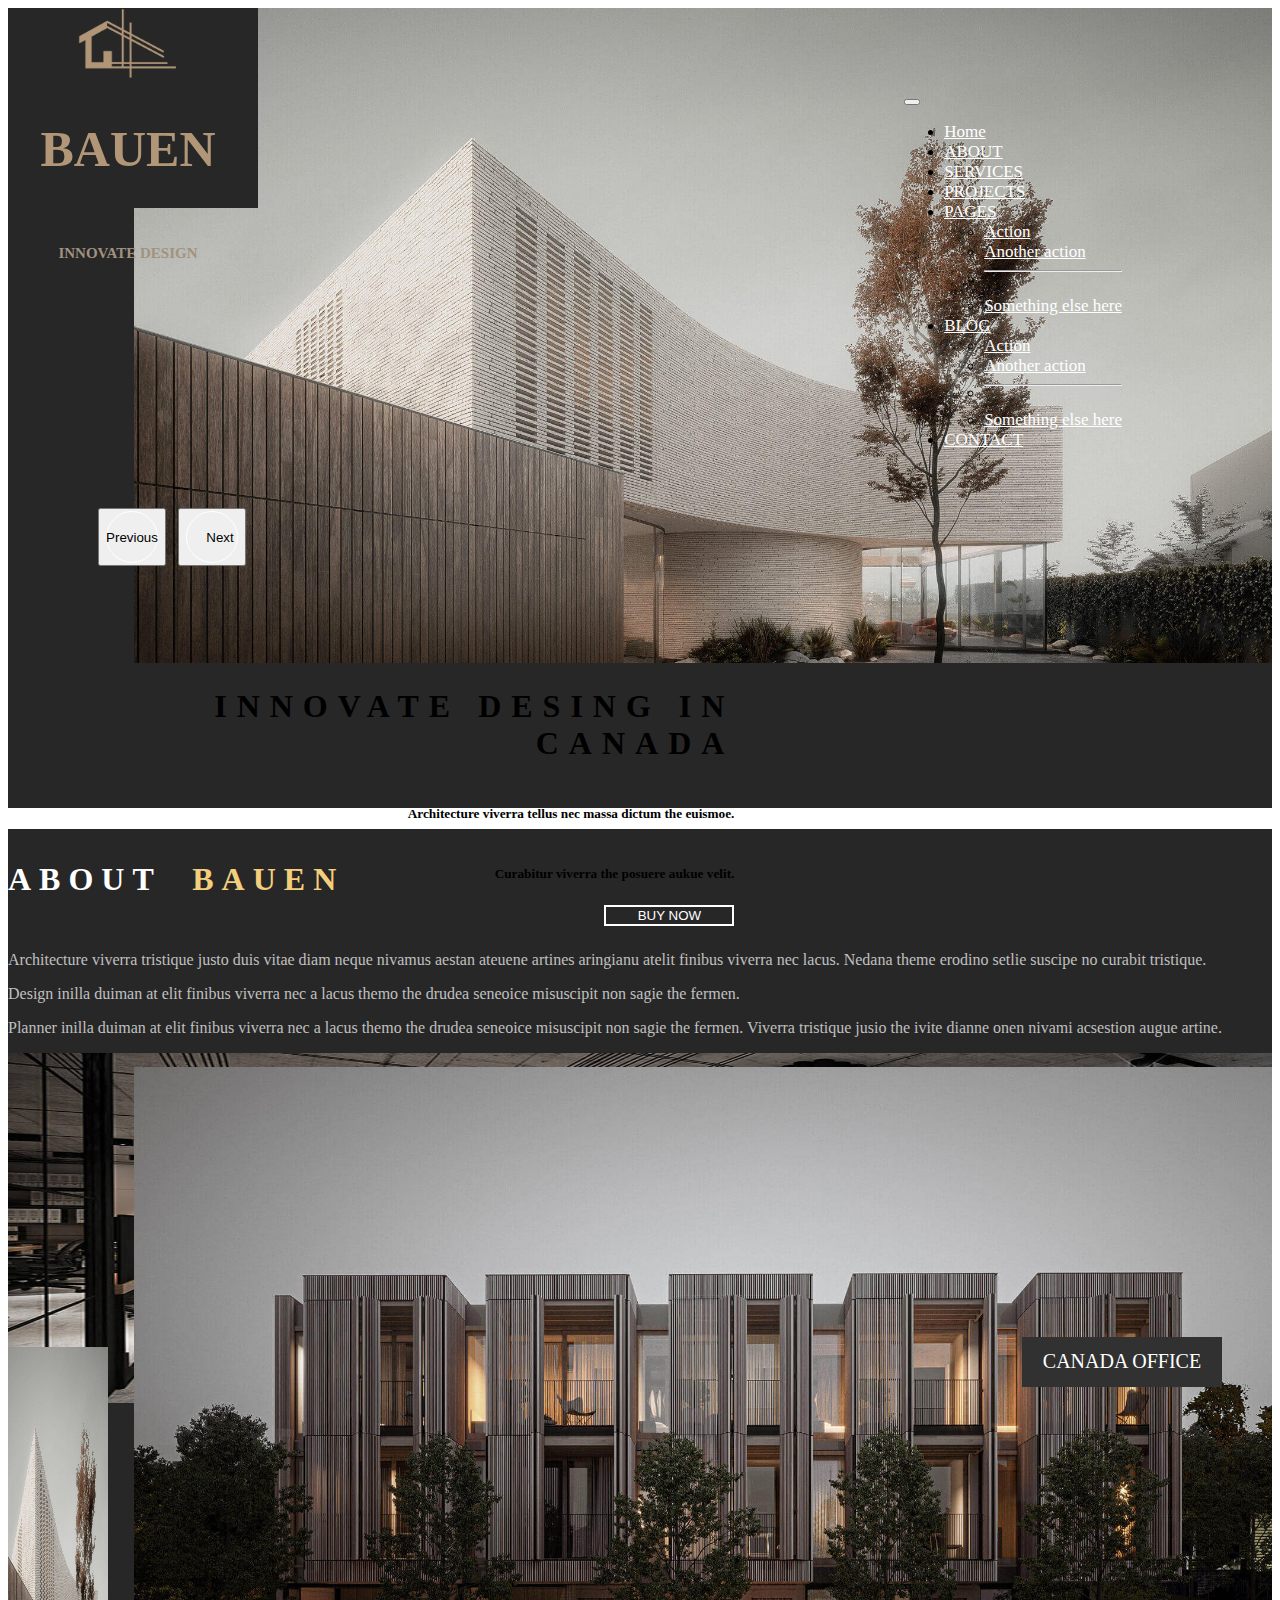
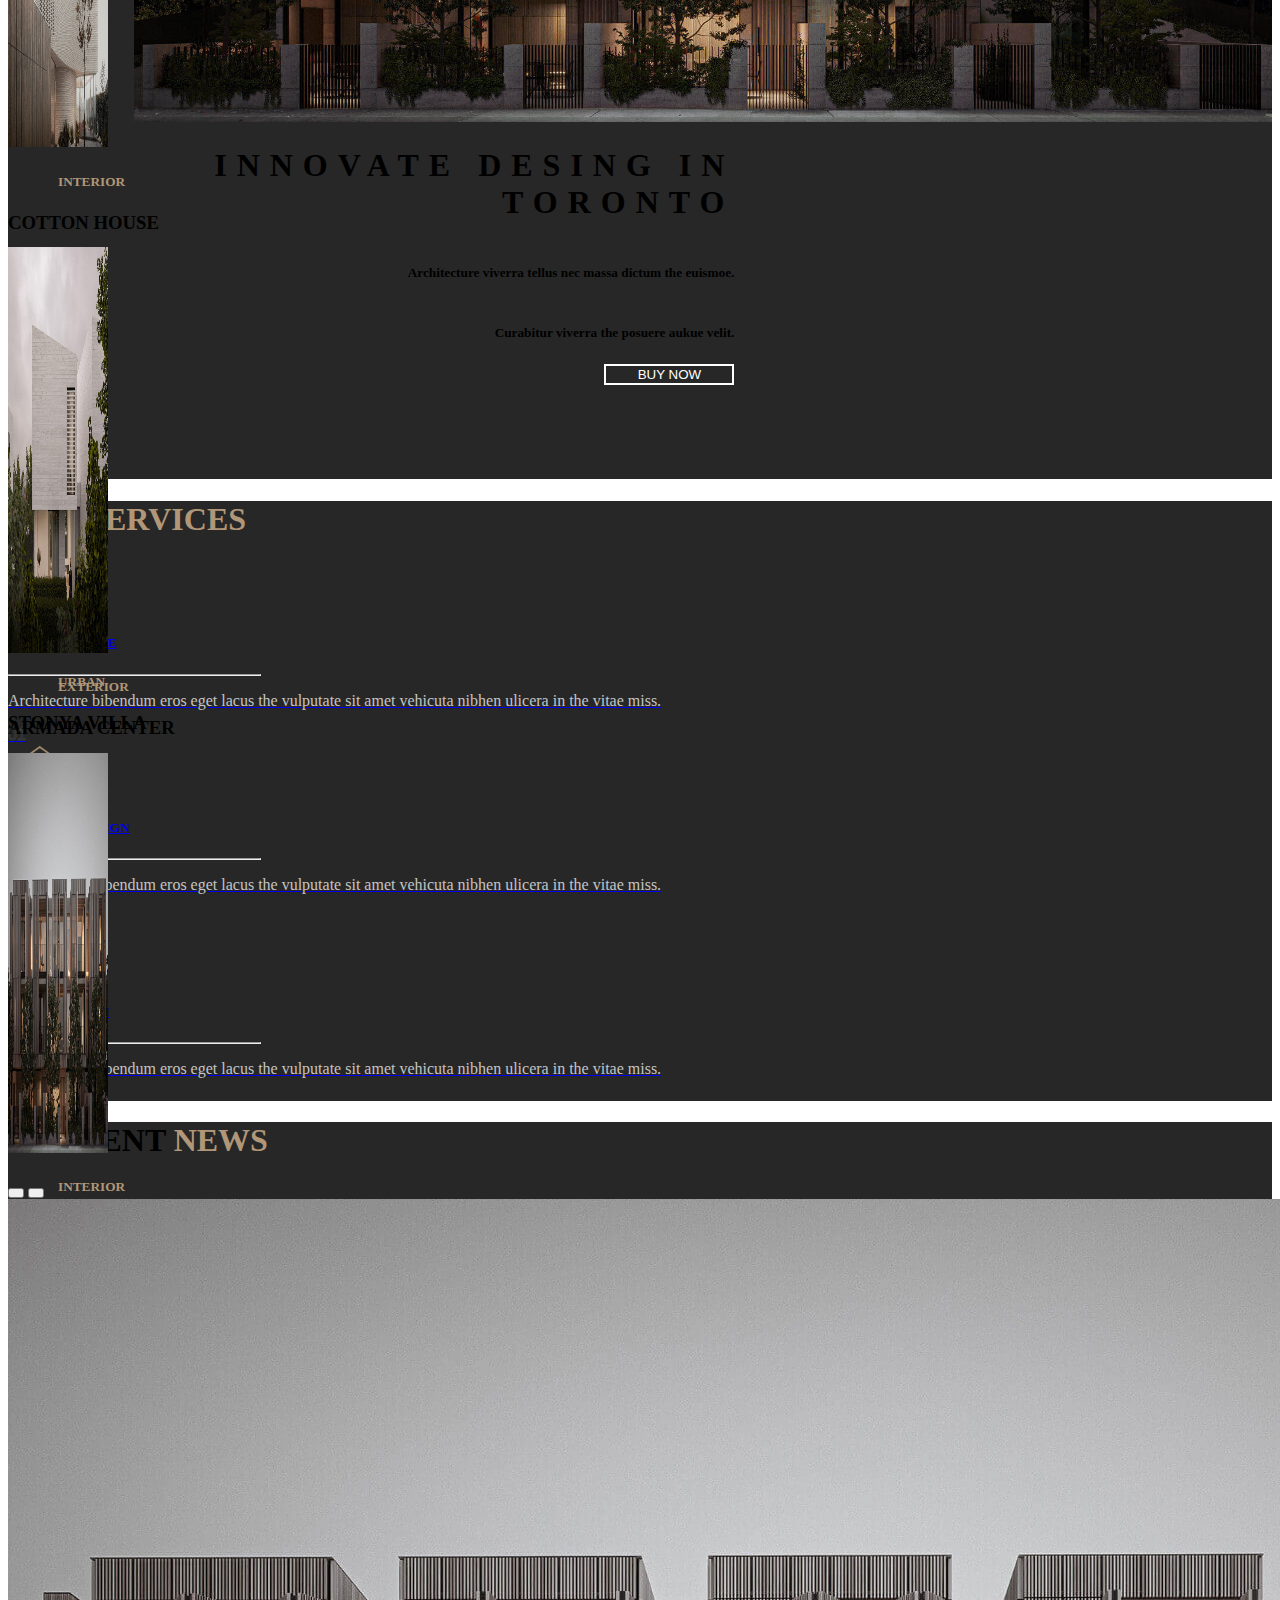
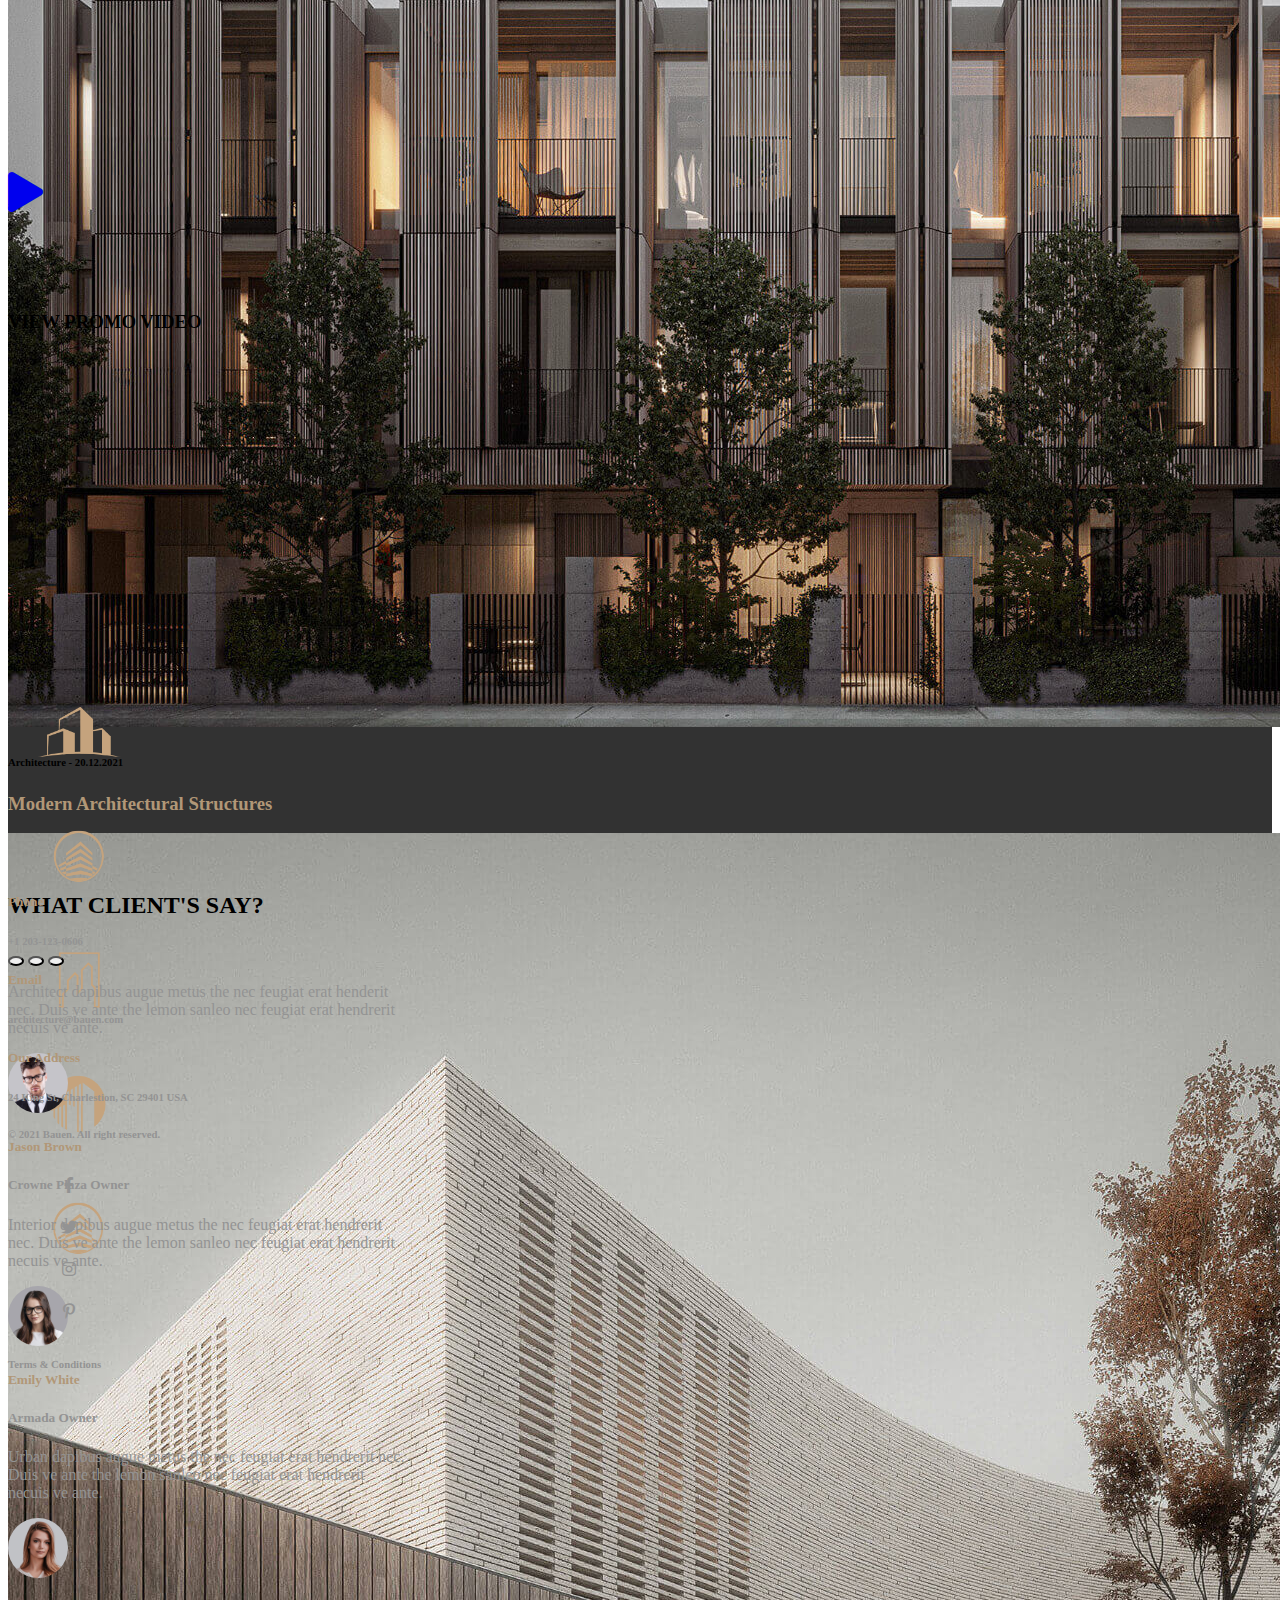
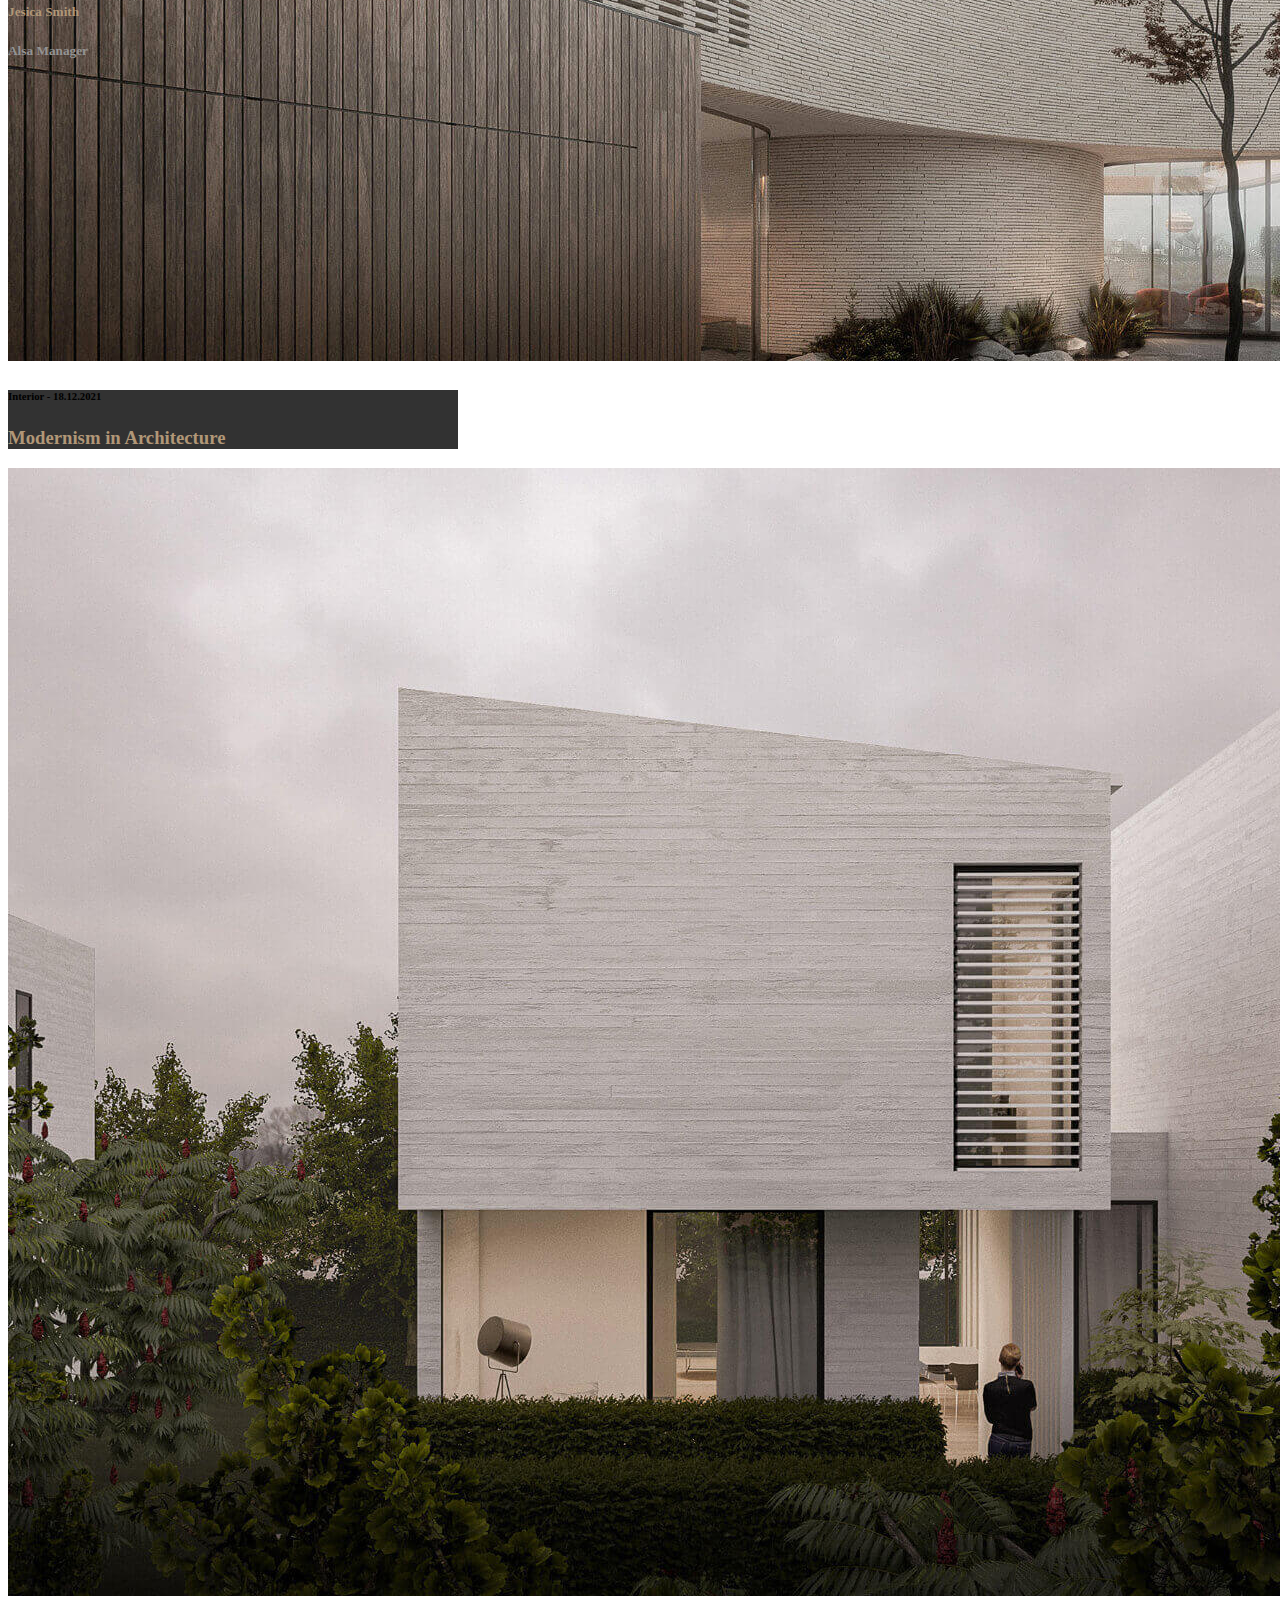
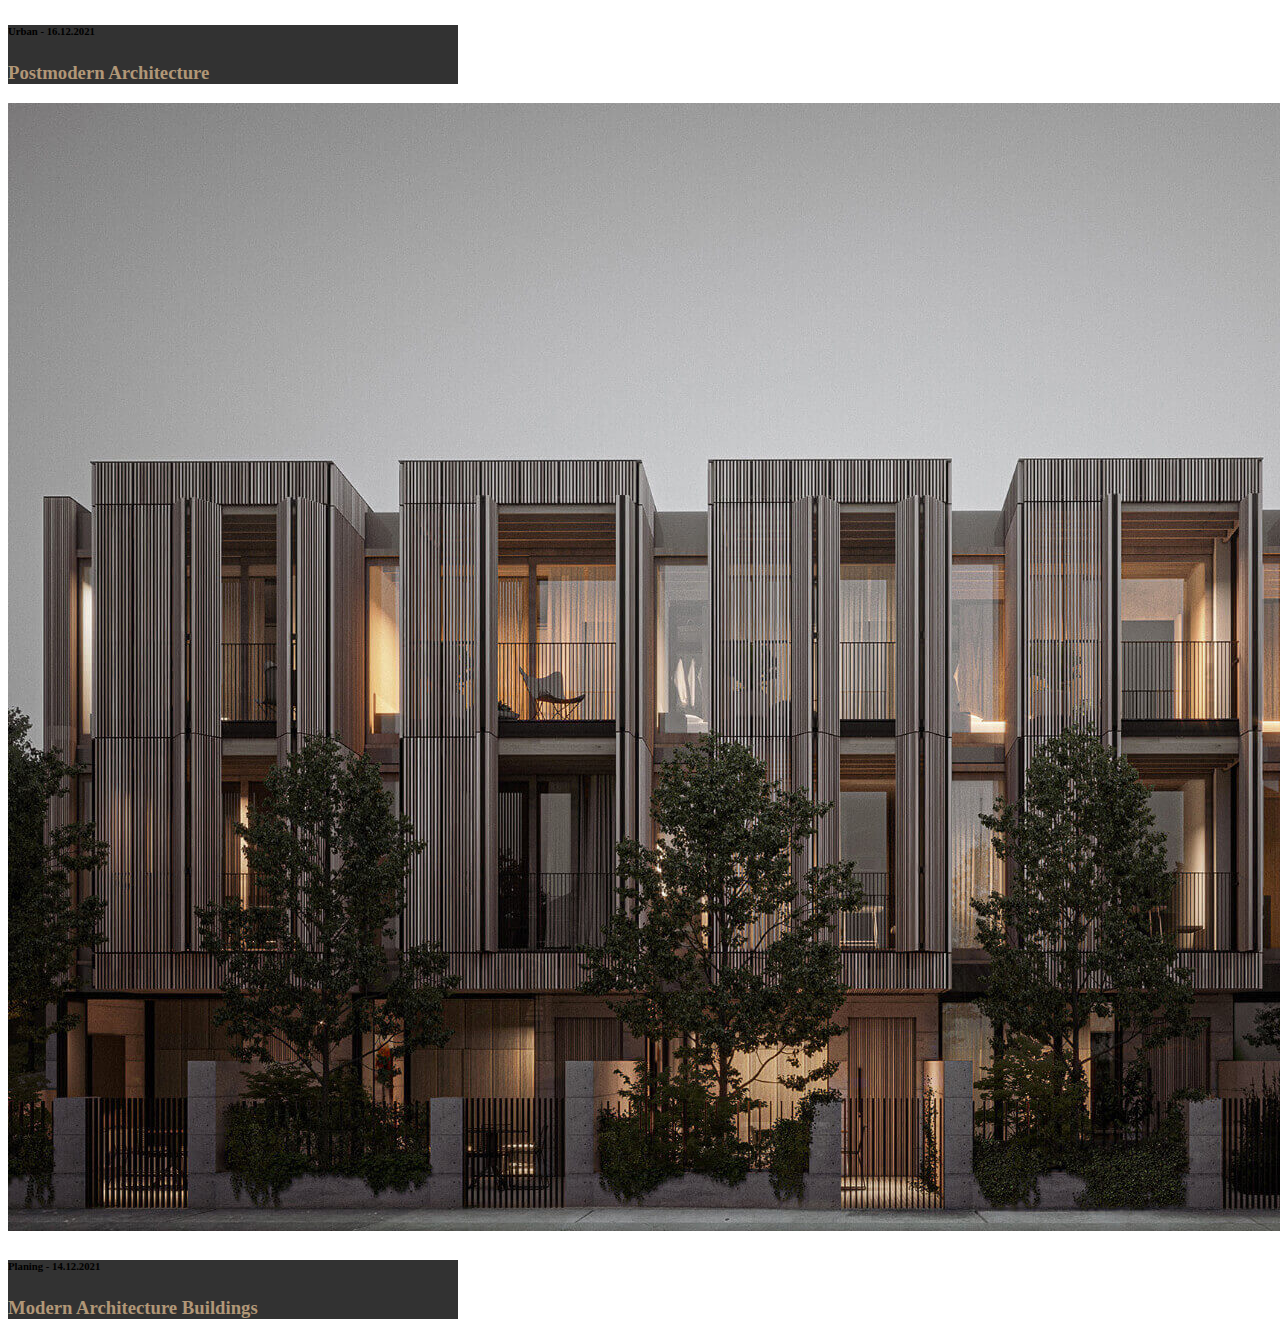
<file: Bauen Website/index.html>
<!doctype html>
<html lang="en">
  <head>
    <meta charset="utf-8">
    <meta name="viewport" content="width=device-width, initial-scale=1">

    <!-- Bootstrap CSS -->
    <link href="https://cdn.jsdelivr.net/npm/bootstrap@5.1.0/dist/css/bootstrap.min.css" rel="stylesheet" integrity="sha384-KyZXEAg3QhqLMpG8r+8fhAXLRk2vvoC2f3B09zVXn8CA5QIVfZOJ3BCsw2P0p/We" crossorigin="anonymous">
    <link rel="stylesheet" href="https://cdnjs.cloudflare.com/ajax/libs/animate.css/4.1.1/animate.min.css"/>
    <link rel="stylesheet" href="https://cdnjs.cloudflare.com/ajax/libs/font-awesome/5.15.4/css/all.min.css" integrity="sha512-1ycn6IcaQQ40/MKBW2W4Rhis/DbILU74C1vSrLJxCq57o941Ym01SwNsOMqvEBFlcgUa6xLiPY/NS5R+E6ztJQ==" crossorigin="anonymous" referrerpolicy="no-referrer" />
    <link rel="stylesheet" href="style.css">
  </head>
  <body >
  

      <header>
        
    <div id="carouselExampleControls" class="carousel slide " data-bs-ride="carousel">
        <!-- nav -->
        <nav class="navbar navbar-expand-lg navbar-dark ">
            <div class="container-fluid">
            
              <button class="navbar-toggler" type="button" data-bs-toggle="collapse" data-bs-target="#navbarSupportedContent" aria-controls="navbarSupportedContent" aria-expanded="false" aria-label="Toggle navigation">
                <span class="navbar-toggler-icon"></span>
              </button>
              <div class="collapse navbar-collapse" id="navbarSupportedContent">
                <ul class="navbar-nav me-auto mb-2 mb-lg-0">
                  <li class="nav-item">
                    <a class="nav-link active" aria-current="page" href="#">Home</a>
                  </li>
                  <li class="nav-item">
                    <a class="nav-link " aria-current="page" href="#">ABOUT</a>
                  </li>
                  <li class="nav-item">
                    <a class="nav-link" href="#">SERVICES</a>
                  </li>
                  <li class="nav-item">
                    <a class="nav-link" href="#">PROJECTS</a>
                  </li>
                  <li class="nav-item dropdown">
                    <a class="nav-link dropdown-toggle" href="#" id="navbarDropdown" role="button" data-bs-toggle="dropdown" aria-expanded="false">
                     PAGES
                    </a>
                    <ul class="dropdown-menu" aria-labelledby="navbarDropdown">
                      <li><a class="dropdown-item" href="#">Action</a></li>
                      <li><a class="dropdown-item" href="#">Another action</a></li>
                      <li><hr class="dropdown-divider"></li>
                      <li><a class="dropdown-item" href="#">Something else here</a></li>
                    </ul>
                  </li>
                  <li class="nav-item dropdown">
                    <a class="nav-link dropdown-toggle" href="#" id="navbarDropdown" role="button" data-bs-toggle="dropdown" aria-expanded="false">
                     BLOG
                    </a>
                    <ul class="dropdown-menu" aria-labelledby="navbarDropdown">
                      <li><a class="dropdown-item" href="#">Action</a></li>
                      <li><a class="dropdown-item" href="#">Another action</a></li>
                      <li><hr class="dropdown-divider"></li>
                      <li><a class="dropdown-item" href="#">Something else here</a></li>
                    </ul>
                  </li>
                
                  <li class="nav-item">
                    <a class="nav-link " aria-current="page" href="#">CONTACT</a>
                  </li>
                </ul>
                
              </div>
            </div>
          </nav>
        <!-- nav end --> 
        <!-- LOGO -->
        <div class="logos">
          <div class="logo">
            <a href="index.html">
              <img src="img/logo.png" alt="">
              <h2>BAUEN </h2>
              <h5>INNOVATE DESIGN</h5>
            </a>
          </div>
</div>
        
        <!-- LOGO END -->

        <div class="carousel-inner carousel1 position-relative">
          <div class="carousel-item active">
            <img src="img/slide-1.jpg" class="d-block w-100" alt="error">
            <div class="text position-absolute bottom-0 end-0 ">
            <h1 class="text-light animate__animated animate__fadeInUpBig">INNOVATE DESING IN <span>CANADA </span> </h1>
            <h5 class="mt-5 text-light animate__animated animate__fadeInUpBig">Architecture viverra tellus nec massa dictum the euismoe.</h5>
              <h5 class="text-light animate__animated animate__fadeInUpBig">Curabitur viverra the posuere aukue velit.</h5> 
            <button class=" mt-5 p-2 animate__animated animate__fadeInUpBig">BUY NOW</button>
          </div>
          </div>
          <div class="carousel-item">
            <img src="img/slide-2.jpg" class="d-block w-100" alt="error">
            <div class="text position-absolute bottom-0 end-0 ">
              <h1 class="text-light animate__animated animate__fadeInUpBig">INNOVATE DESING IN <span>TORONTO </span> </h1>
              <h5 class="mt-5 text-light animate__animated animate__fadeInUpBig">Architecture viverra tellus nec massa dictum the euismoe.</h5>
                <h5 class="text-light animate__animated animate__fadeInUpBig">Curabitur viverra the posuere aukue velit.</h5> 
              <button class=" mt-5 p-2 animate__animated animate__fadeInUpBig">BUY NOW</button>
            </div>
          </div>
          
        </div>
        <button class="carousel-control-prev" type="button" data-bs-target="#carouselExampleControls" data-bs-slide="prev">
         <div class="button">
          <span class="carousel-control-prev-icon" aria-hidden="true"></span>
          <span class="visually-hidden">Previous</span>
          </div>
        </button>
        <button class="carousel-control-next" type="button" data-bs-target="#carouselExampleControls" data-bs-slide="next">
         <div class="button">
          <span class="carousel-control-next-icon" aria-hidden="true"></span>
          <span class="visually-hidden">Next</span>
      </div>  
    </button>
     </div>

  </header> 

<!-- SECTION1 -->
  <section class="section1">
    <div class="container">
  <div class="row ">
    <div class="col  ">
    <h1>ABOUT <span>BAUEN</span></h1>  
    <p>Architecture viverra tristique justo duis vitae diam neque nivamus aestan ateuene artines aringianu atelit finibus viverra nec lacus. Nedana theme erodino setlie suscipe no curabit tristique.</p>

     <p> Design inilla duiman at elit finibus viverra nec a lacus themo the drudea seneoice misuscipit non sagie the fermen.</p>
      
      <p>Planner inilla duiman at elit finibus viverra nec a lacus themo the drudea seneoice misuscipit non sagie the fermen. Viverra tristique jusio the ivite dianne onen nivami acsestion augue artine.</p>
    </div>
    
      <div class="col  ">
     
        <img src="img/about.jpg" class="img1" alt="">
        <div class="qutu"><h4>CANADA OFFICE</h4></div>
     
    </div> 
   
   </div>
</div>
  </div>
</section>  
<!-- SECTION1 END -->

<!-- SECTION2 -->
<section class="section2">
  <div class="container">
    <div id="carouselExampleIndicators" class="carousel slide" >
      <div class="carousel-indicators">
        <button type="button" data-bs-target="#carouselExampleIndicators" data-bs-slide-to="0" class="active" aria-current="true" aria-label="Slide 1"></button>
        <button type="button" data-bs-target="#carouselExampleIndicators" data-bs-slide-to="1" aria-label="Slide 2"></button>
       
      </div>
      <div class="carousel-inner ">
        <div class=" carousel-item active">
          <div class="row">
          <div class="col  position-relative "><img src="img/2.jpg" class="d-block w-100" alt="...">
            <div class="text position-absolute">
              <h5>INTERIOR</h5>
              <h3 class="text-light">COTTON HOUSE</h3>
            </div>
          </div>
          <div class="col position-relative"><img src="img/3.jpg" class="d-block w-100" alt="...">
            <div class="text position-absolute">
              <h5>EXTERIOR</h5>
              <h3 class="text-light">ARMADA CENTER</h3>
            </div>
            
            </div>
          </div>
        </div>
        <div class="carousel-item">
          <div class="row">
            
              <div class="col position-relative "><img src="img/3.jpg" class="d-block w-100" alt="...">
                <div class="text position-absolute">
                  <h5>URBAN</h5>
                  <h3 class="text-light">STONYA VILLA</h3>
                </div>
              </div>
              <div class="col position-relative"><img src="img/4.jpg" class="d-block w-100" alt="...">
                <div class="text position-absolute">
                  <h5>INTERIOR</h5>
                  <h3 class="text-light">PRIME HOTEL</h3>
                </div>
              </div>
              
              
            </div>
        </div>
        
      </div>
 
    </div>
</div>
</section>
<!-- SECTION2 END -->


<!-- SECTION3 -->
<section class="section3"> 
<div class="container">
  <h1 class="text-light">OUR <span>SERVICES</span></h1>
  <div class="row mt-5 justify-content-between ">
      <div class="col-3 mt-5  position-relative">
        <a href="#" class="text-decoration-none " >
        <img src="img/icon-1.png" alt="">
        <h5 class="mt-4 text-light ">ARCHITECTURE</h5>
        <div class="line "><hr></div>
        <p class="my-5 ">
          Architecture bibendum eros eget lacus the vulputate sit amet vehicuta nibhen ulicera in the vitae miss.
        </p>
        <div class="numb me-3 fw-bold lh-1 fs-1 position-absolute end-0 bottom-0">01</div>
      </a>
      </div>
      
  

      <div class="col-3 mt-5  position-relative">
        <a href="#" class="text-decoration-none " >
        <img src="img/icon-2.png" alt="">
        <h5 class="mt-4 text-light ">INTERIOR DESIGN</h5>
        <div class="line "><hr></div>
        <p class="my-5 ">
         Architecture bibendum eros eget lacus the vulputate sit amet vehicuta nibhen ulicera in the vitae miss.
        </p>
        <div class="numb me-3 fw-bold lh-1 fs-1 position-absolute end-0 bottom-0">02</div>
      </a>
      </div>




      <div class="col-3 mt-5  position-relative">
        <a href="#" class="text-decoration-none " >
        <img src="img/icon-3.png" alt="">
        <h5 class="mt-4 text-light ">URBAN DESIGN</h5>
        <div class="line "><hr></div>
        <p class="my-5 ">
          Architecture bibendum eros eget lacus the vulputate sit amet vehicuta nibhen ulicera in the vitae miss.
        </p>
        <div class="numb me-3 fw-bold lh-1 fs-1 position-absolute end-0 bottom-0">03</div>
      </a>
      </div>
  </div>
</div>

</section>

<!-- SECTION3 END -->

<!-- SECTION4 -->
<section class="section4">
  <div class="container position-relative">
<h1 class="mb-5 text-light lh-2">CURRENT <span>NEWS</span></h1>
  
<div id="carouselExampleCaptions" class="carousel slide " >
  <div class="carousel-indicators position-absolute top-100 mt-5">
    <button  type="button" data-bs-target="#carouselExampleCaptions" data-bs-slide-to="0" class="active rounded-circle" aria-current="true" aria-label="Slide 1"></button>
    <button type="button" data-bs-target="#carouselExampleCaptions" data-bs-slide-to="1" class="rounded-circle" aria-label="Slide 2"></button>
    
  </div>
  <div class="carousel-inner">
    <div class="carousel-item active">
      <div class="row">
        <div class="col position-relative d-flex justify-content-center">
          <img src="img/4.jpg" class="d-block w-100 " alt="...">
      <div class="qutu p-3 position-absolute bottom-0 ">
          <h6 class="text-light">Architecture - 20.12.2021</h6>
          <h3>Modern Architectural Structures</h3>
          </div> 
         </div>
        
         <div class="col position-relative d-flex justify-content-center">
          <img src="img/2.jpg" class="d-block w-100 " alt="...">
      <div class="qutu p-3 position-absolute bottom-0 ">
          <h6 class="text-light">Interior - 18.12.2021</h6>
          <h3>Modernism in Architecture</h3>
          </div> 
         </div>
        
        </div>
    </div>
    <div class="carousel-item">
      <div class="row">
        <div class="col position-relative d-flex justify-content-center">
          <img src="img/3.jpg" class="d-block w-100 " alt="...">
      <div class="qutu p-3 position-absolute bottom-0 ">
          <h6 class="text-light ">Urban - 16.12.2021</h6>
          <h3>Postmodern Architecture</h3>
          </div> 
         </div>
         <div class="col position-relative d-flex justify-content-center">
          <img src="img/4.jpg" class="d-block w-100 " alt="...">
      <div class="qutu p-3 position-absolute bottom-0 ">
          <h6 class="text-light ">Planing - 14.12.2021</h6>
          <h3>Modern Architecture Buildings</h3>
          </div> 
         </div>
        </div>
     
    </div>
   
  </div>
  
  
</div>
</div>
</section>
<!-- SECTION4 END -->

<!-- FOOTER -->
<footer>
  <div class="boxs position-relative ">

    <div class="box1">
      <div class="container ">
      <div class="icontext pt-5">
        <a href="#" class="text-decoration-none">
        <div class="icon d-flex align-items-center justify-content-center">
        <i class="fas fa-play text-light"></i>
      </div>
    </a>
      <div class="text pt-3">
        <h3 class="text-light fw-normal" >VIEW PROMO VIDEO</h3>
      </div>
      </div>
    </div>
    </div>


    <div class="container  d-flex align-items-center">
    <div class="box2 row  justify-content-between">
        <div class="col-1  d-flex justify-content-center"><a href="#"><img src="img/download1.png" alt=""></a></div>
        <div class="col-1 d-flex justify-content-center"><a href="#"><img src="img/d2.png" alt=""></a></div>
        <div class="col-1  d-flex justify-content-center"><a href="#"><img src="img/d3.png" alt=""></a></div>
        <div class="col-1  d-flex justify-content-center"><a href="#"><img src="img/d4.png" alt=""></a></div>
        <div class="col-1 d-flex justify-content-center"><a href="#"><img src="img/d5.png" alt=""></a></div>
        <div class="col-5 "></div>
      </div>
      </div>
     


     <div class="box3 p-4 position-absolute  ">
       <div class="boxtext">
         <h2 class="text-light fw-normal">WHAT CLIENT'S SAY?</h2>
         <hr class="text-light">
       </div>
       
      <div id="carouselExampleIndicators" class="carousel slide carousel4" data-bs-ride="carousel" >
        <div class="carousel-indicators buttons">
          <button type="button" data-bs-target="#carouselExampleIndicators" data-bs-slide-to="0" class="active" aria-current="true" aria-label="Slide 1"></button>
          <button type="button" data-bs-target="#carouselExampleIndicators" data-bs-slide-to="1" aria-label="Slide 2"></button>
          <button type="button" data-bs-target="#carouselExampleIndicators" data-bs-slide-to="2" aria-label="Slide 3"></button>
        </div>
        <div class="carousel-inner">
          <div class="carousel-item active" >
            <p>Architect dapibus augue metus the nec feugiat erat henderit nec. Duis ve ante the lemon sanleo nec feugiat erat hendrerit necuis ve ante.</p>
            <div class="author d-flex mt-5">
              <img src="img/a1.jpg" alt="">
              <div class="authortext ms-4">
                <h5>Jason Brown</h5>
                <h5 class="h5-2">Crowne Plaza Owner</h5>
              </div>
            </div>
          </div>
          <div class="carousel-item " >
            <p>Interior dapibus augue metus the nec feugiat erat hendrerit nec. Duis ve ante the lemon sanleo nec feugiat erat hendrerit necuis ve ante.</p>
            <div class="author d-flex mt-5">
              <img src="img/a2.jpg" alt="">
              <div class="authortext ms-4">
                <h5>Emily White</h5>
                <h5 class="h5-2">Armada Owner</h5>
              </div>
            </div>
          </div>

          <div class="carousel-item ">
            <p>Urban dapibus augue metus the nec feugiat erat hendrerit nec. Duis ve ante the lemon sanleo nec feugiat erat hendrerit necuis ve ante.</p>
            <div class="author d-flex mt-5">
              <img src="img/a3.jpg" alt="">
              <div class="authortext ms-4">
                <h5>Jesica Smith</h5>
                <h5 class="h5-2">Alsa Manager</h5>
              </div>
            </div>
          </div>
        </div>
       
       
      </div>
    </div>
 

 

    </div>

   <div class="container">
 <div class="end1  row d-flex justify-content-between my-5">
   <div class="col">
     <h5>Phone</h5>
     <h6>+1 203-123-0606</h6>
   </div>
   <div class="col">
     <h5>Email</h5>
     <h6>architecture@bauen.com</h6>
   </div>
   <div class="col">
     <h5>Our Address</h5>
     <h6>24 King St, Charlestion, SC 29401 USA</h6>
   </div>
 </div>

 <div class="end2 row mt-5">
  <div class="col">
    <h6>
      © 2021 Bauen. All right reserved.
    </h6>
  </div>
  <div class="col">
    <ul type=none class="d-flex justify-content-between">
      <li><a href="#"><i class="fab fa-facebook-f"></i></a></li>
      <li><a href="#"><i class="fab fa-twitter"></i></a></li>
      <li><a href="#"><i class="fab fa-instagram"></i></a></li>
      <li><a href="#"><i class="fab fa-pinterest-p"></i></a></li>

    </ul>
  </div>
  <div class="col">
    <h6>Terms & Conditions</h6>
  </div>
</div>
</div>
</footer>
<!-- FOOTER END -->










    <script src="https://cdn.jsdelivr.net/npm/bootstrap@5.1.0/dist/js/bootstrap.bundle.min.js" integrity="sha384-U1DAWAznBHeqEIlVSCgzq+c9gqGAJn5c/t99JyeKa9xxaYpSvHU5awsuZVVFIhvj" crossorigin="anonymous"></script>

    <!-- Option 2: Separate Popper and Bootstrap JS -->
    
    <script src="https://cdn.jsdelivr.net/npm/@popperjs/core@2.9.3/dist/umd/popper.min.js" integrity="sha384-eMNCOe7tC1doHpGoWe/6oMVemdAVTMs2xqW4mwXrXsW0L84Iytr2wi5v2QjrP/xp" crossorigin="anonymous"></script>
    <script src="https://cdn.jsdelivr.net/npm/bootstrap@5.1.0/dist/js/bootstrap.min.js" integrity="sha384-cn7l7gDp0eyniUwwAZgrzD06kc/tftFf19TOAs2zVinnD/C7E91j9yyk5//jjpt/" crossorigin="anonymous"></script>
   
  </body>
</html>
</file>
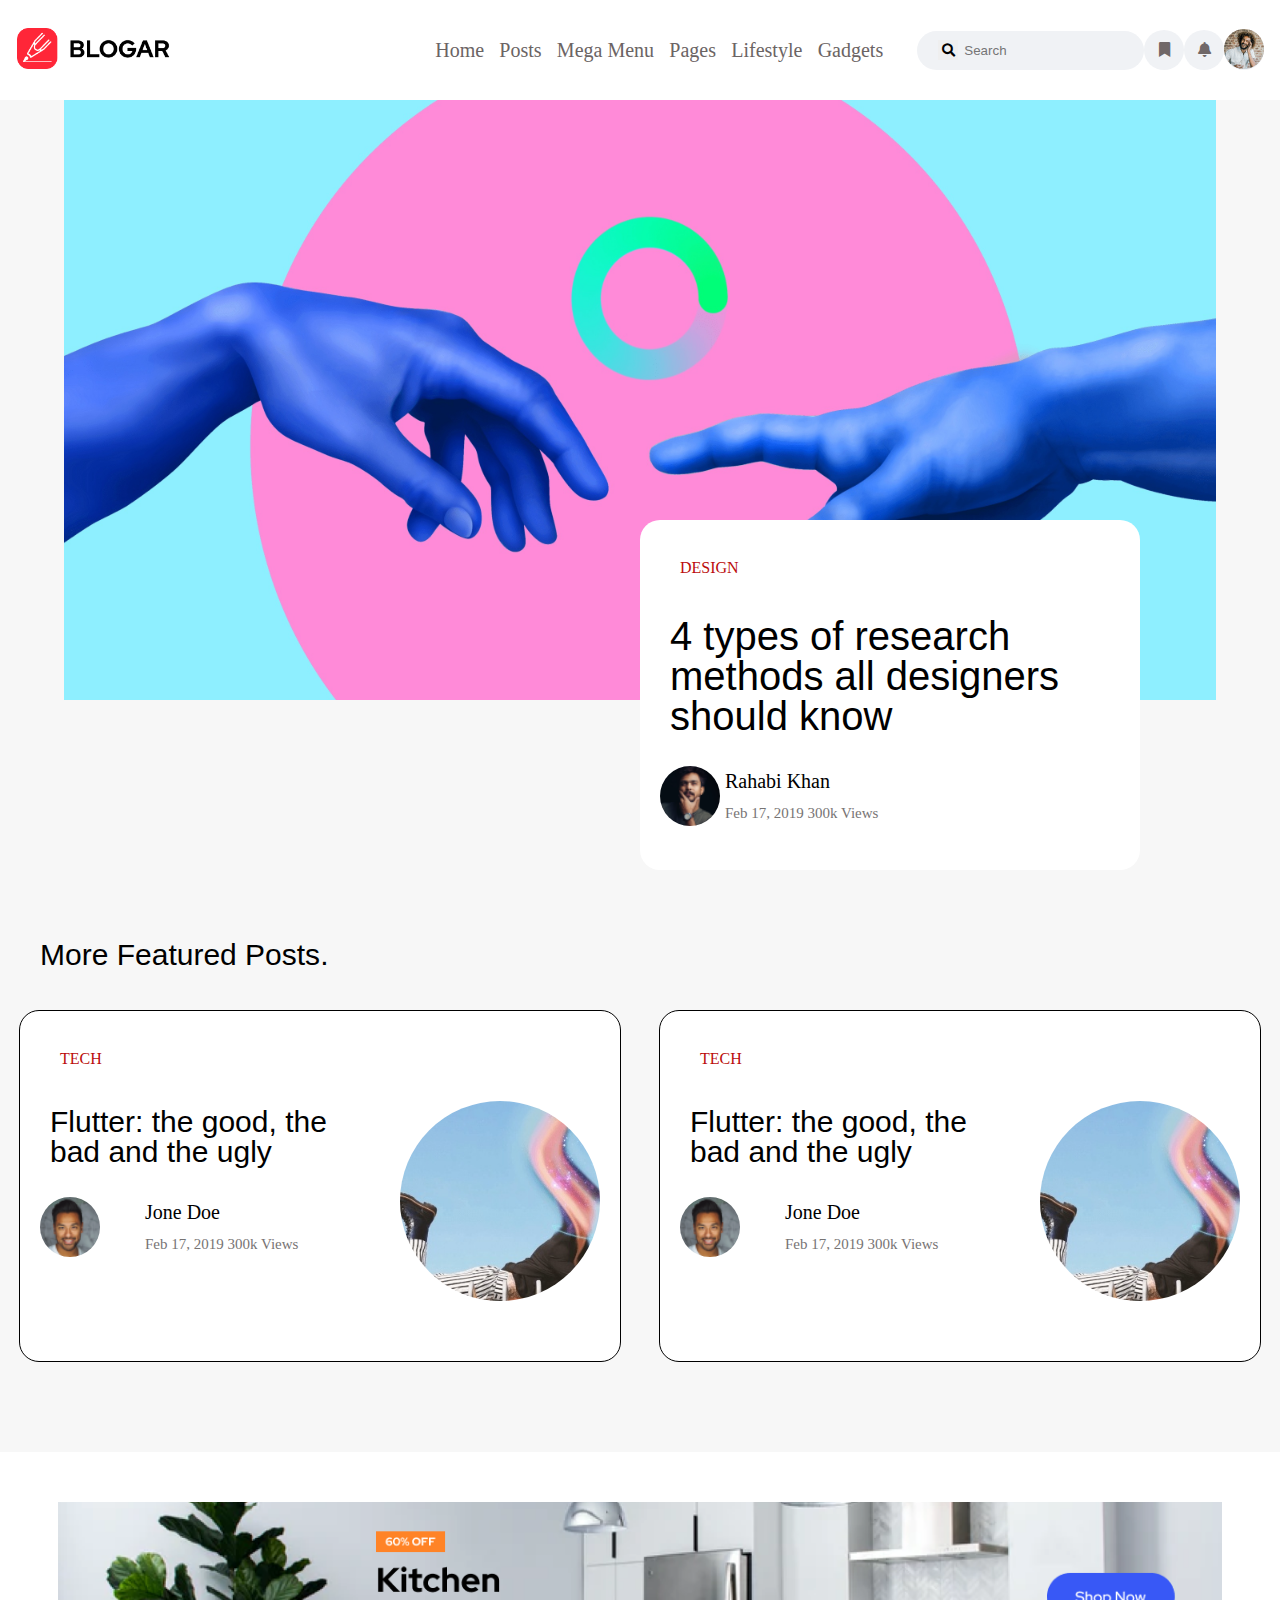
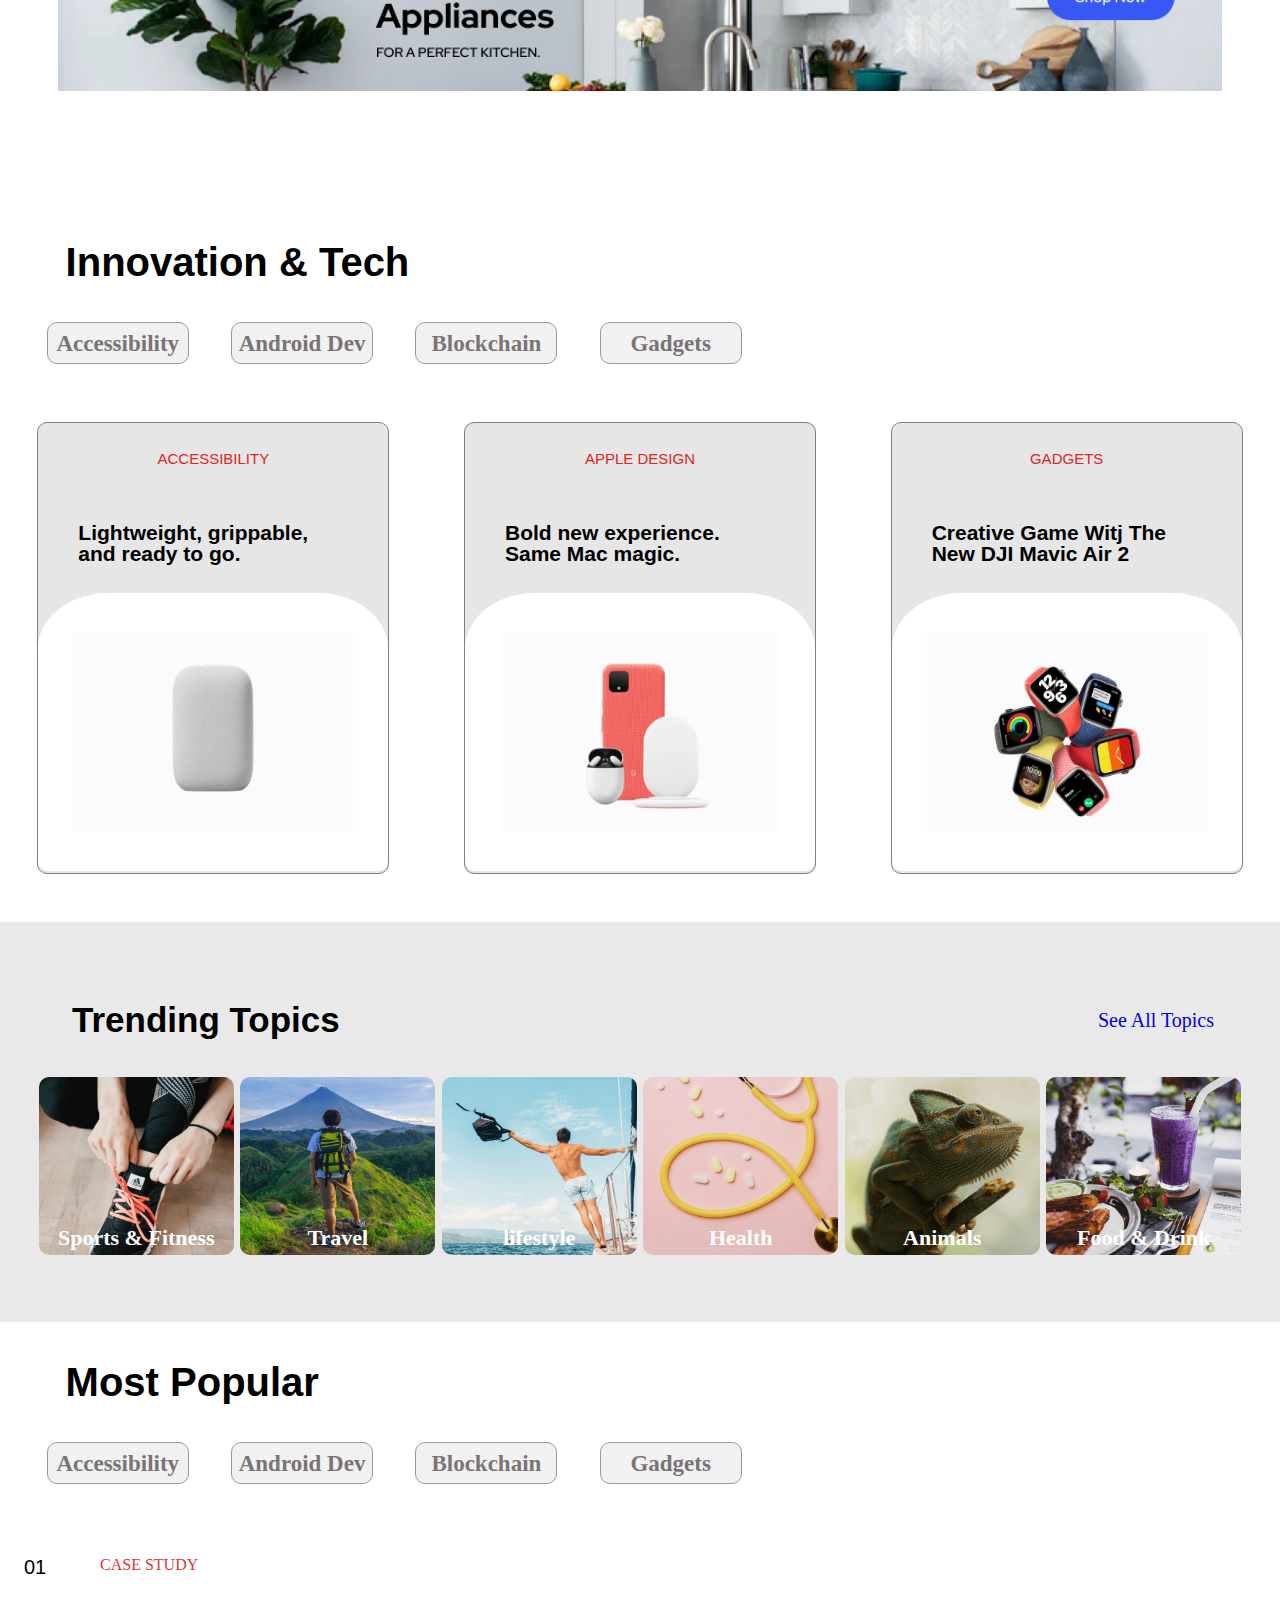
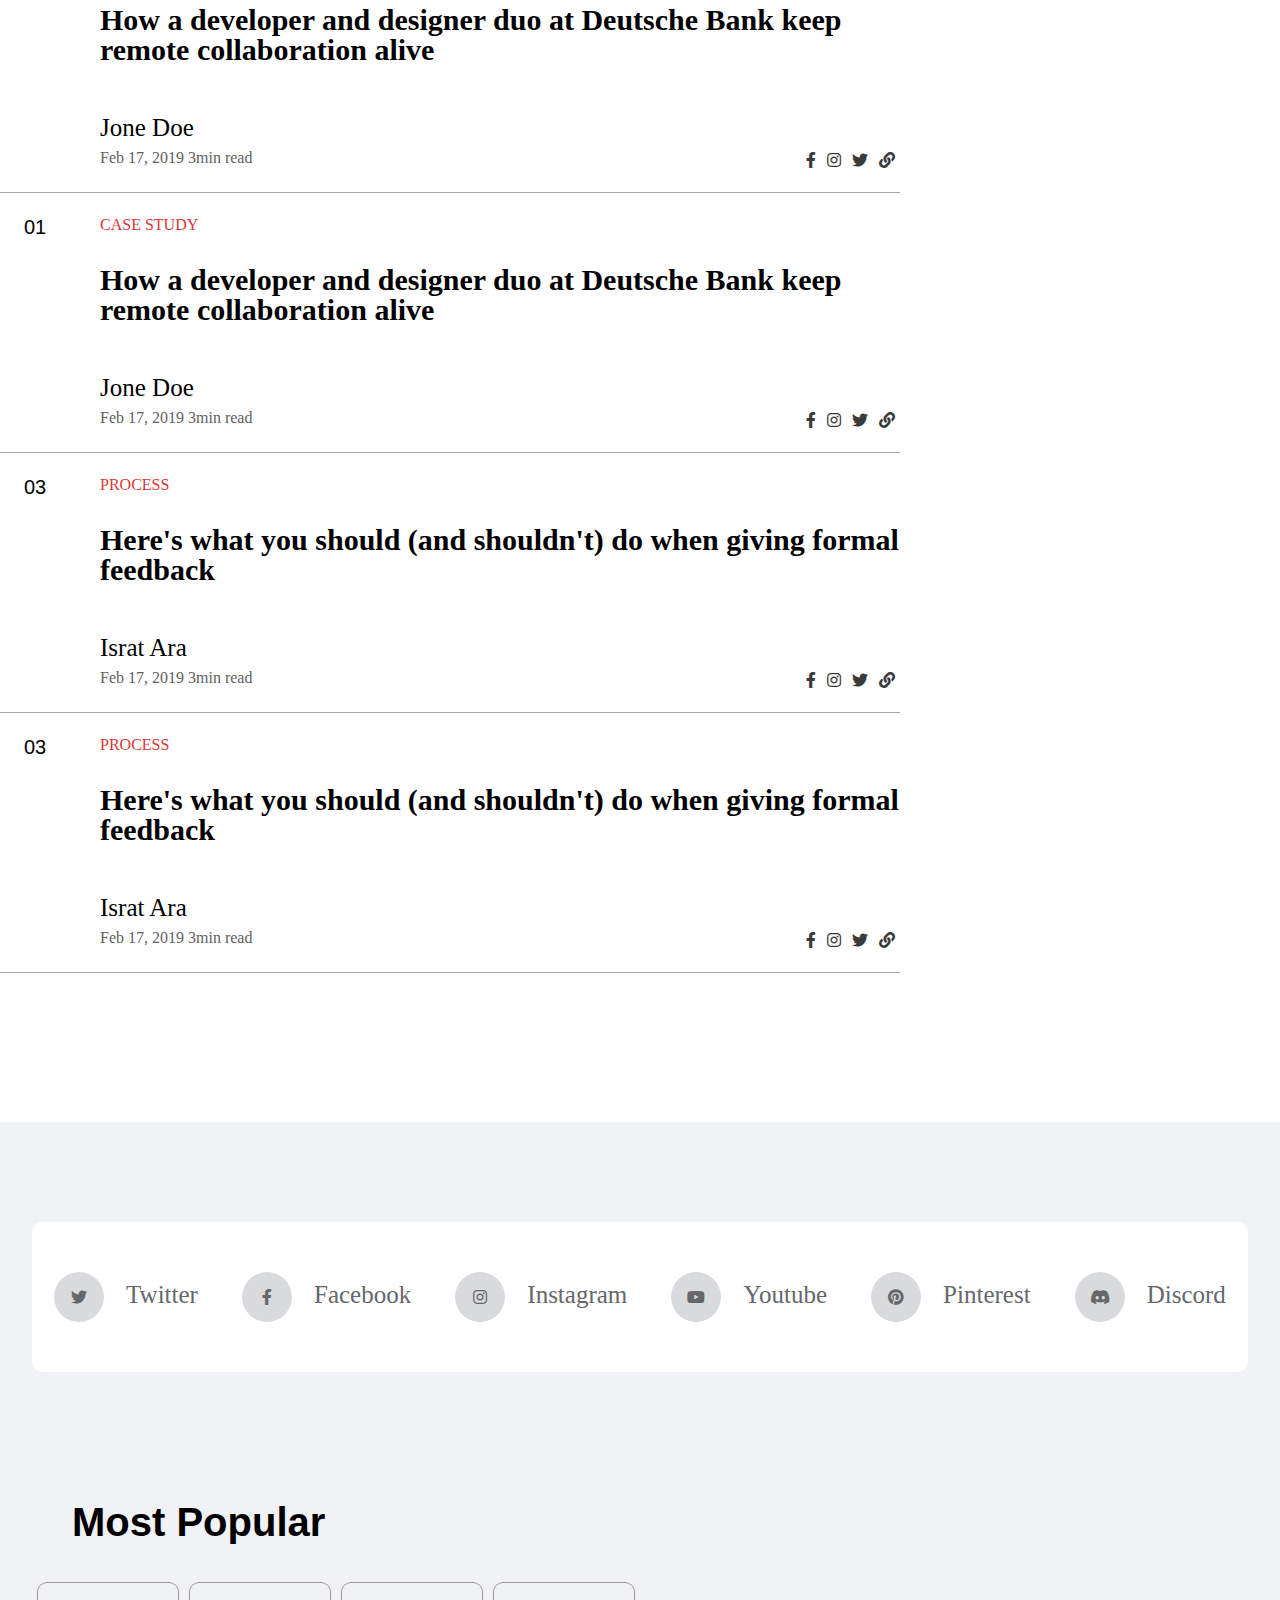
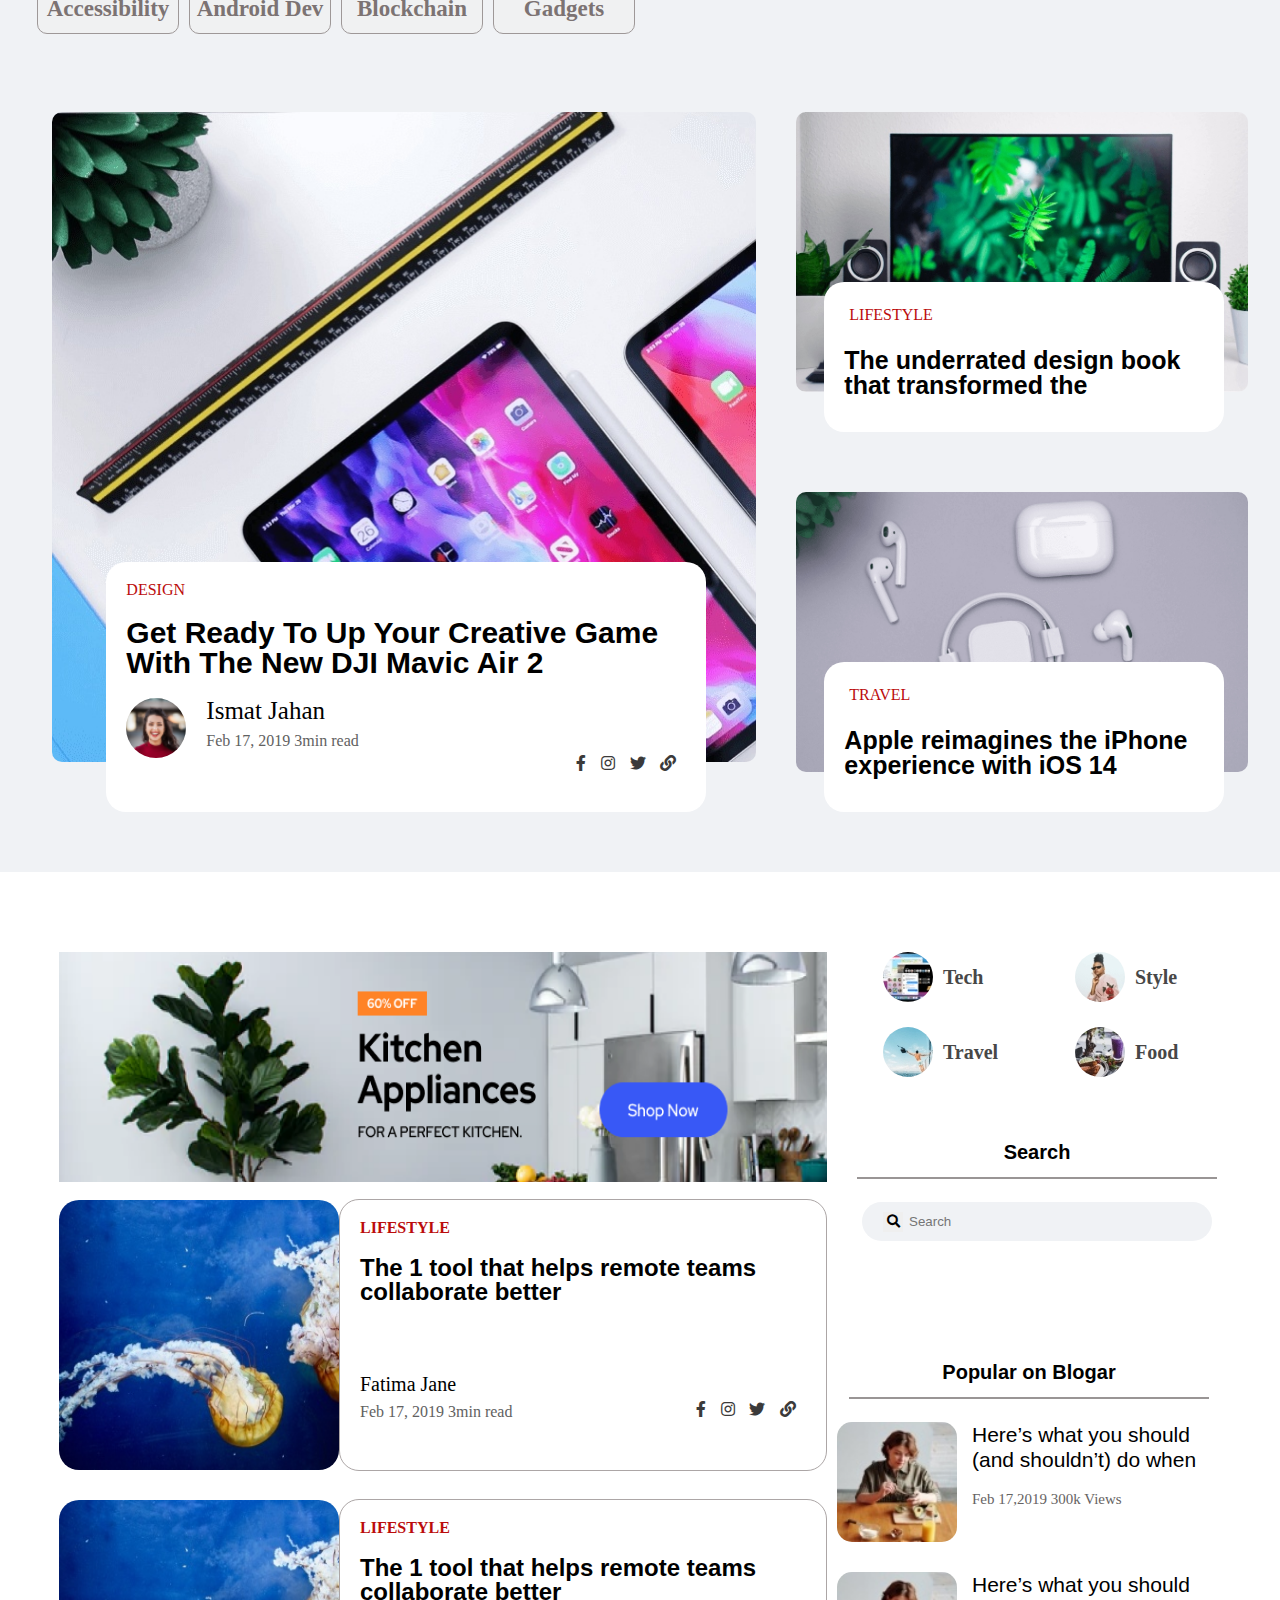
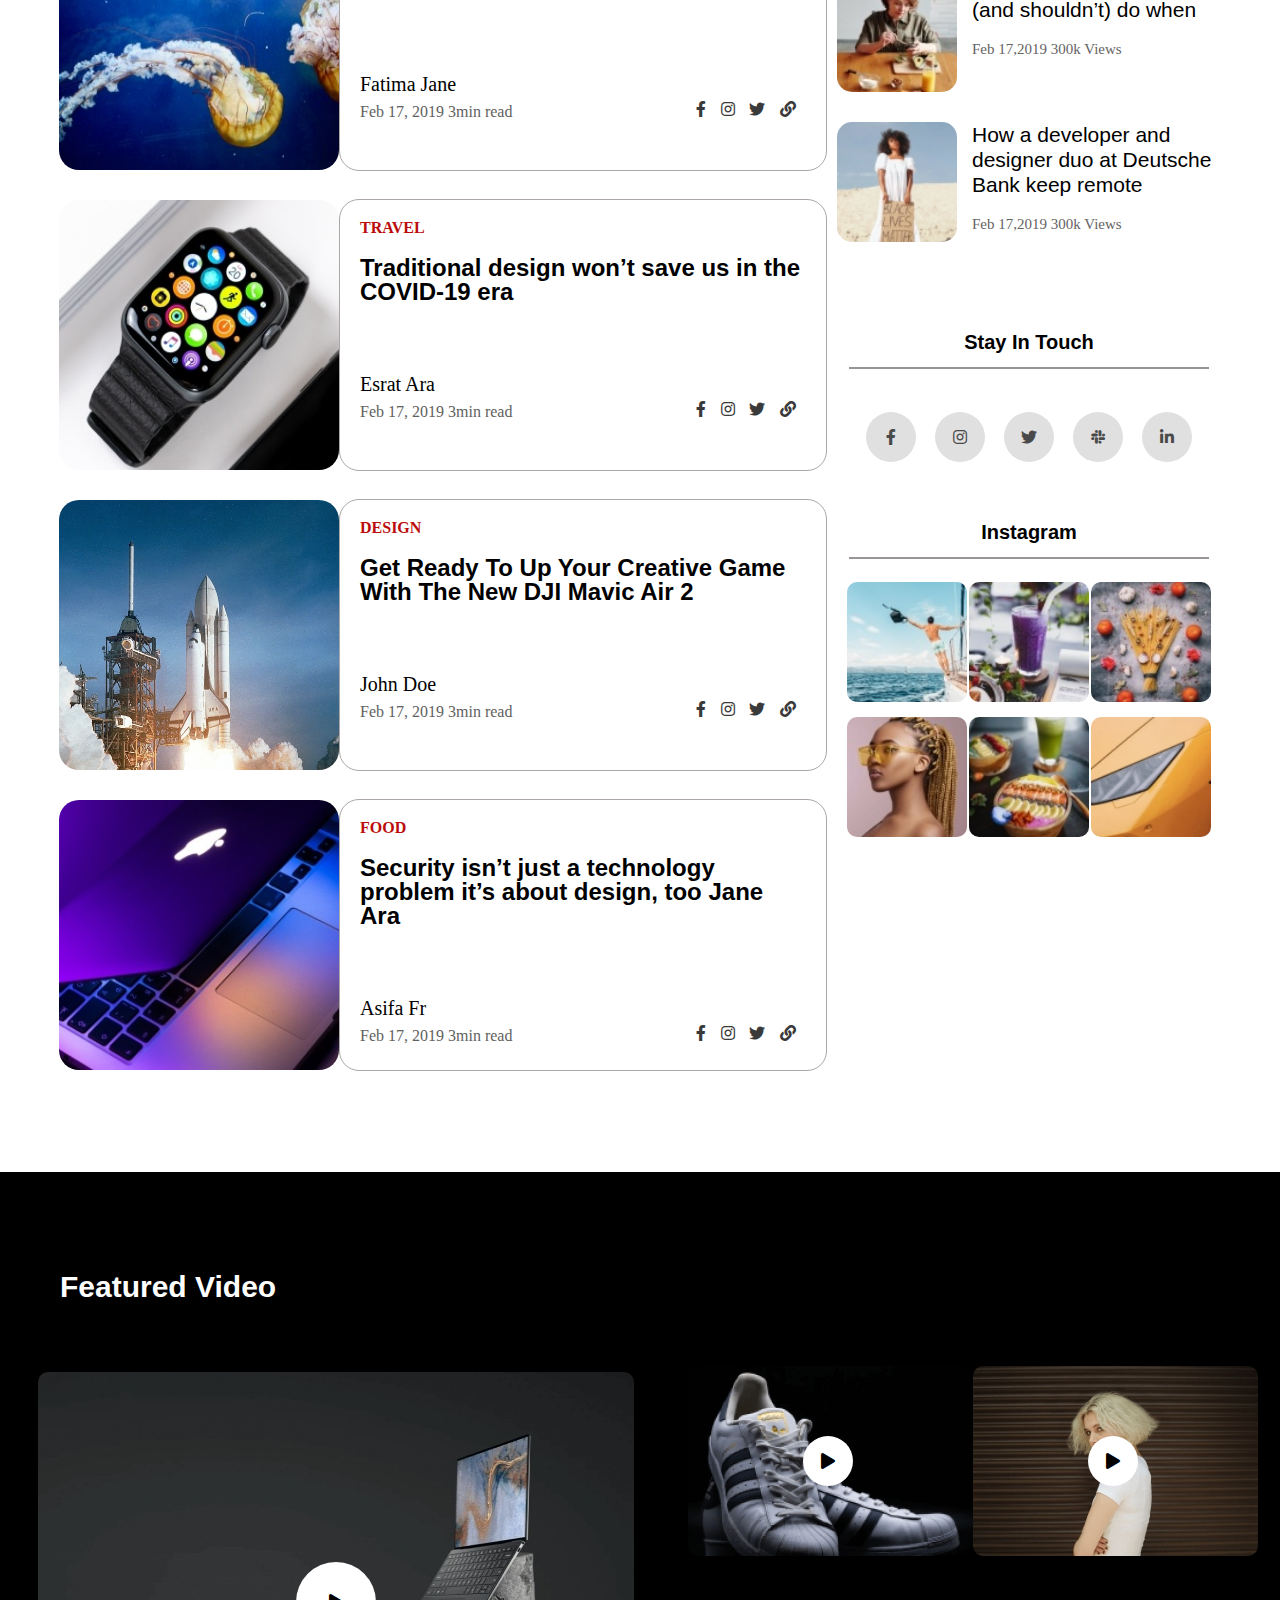
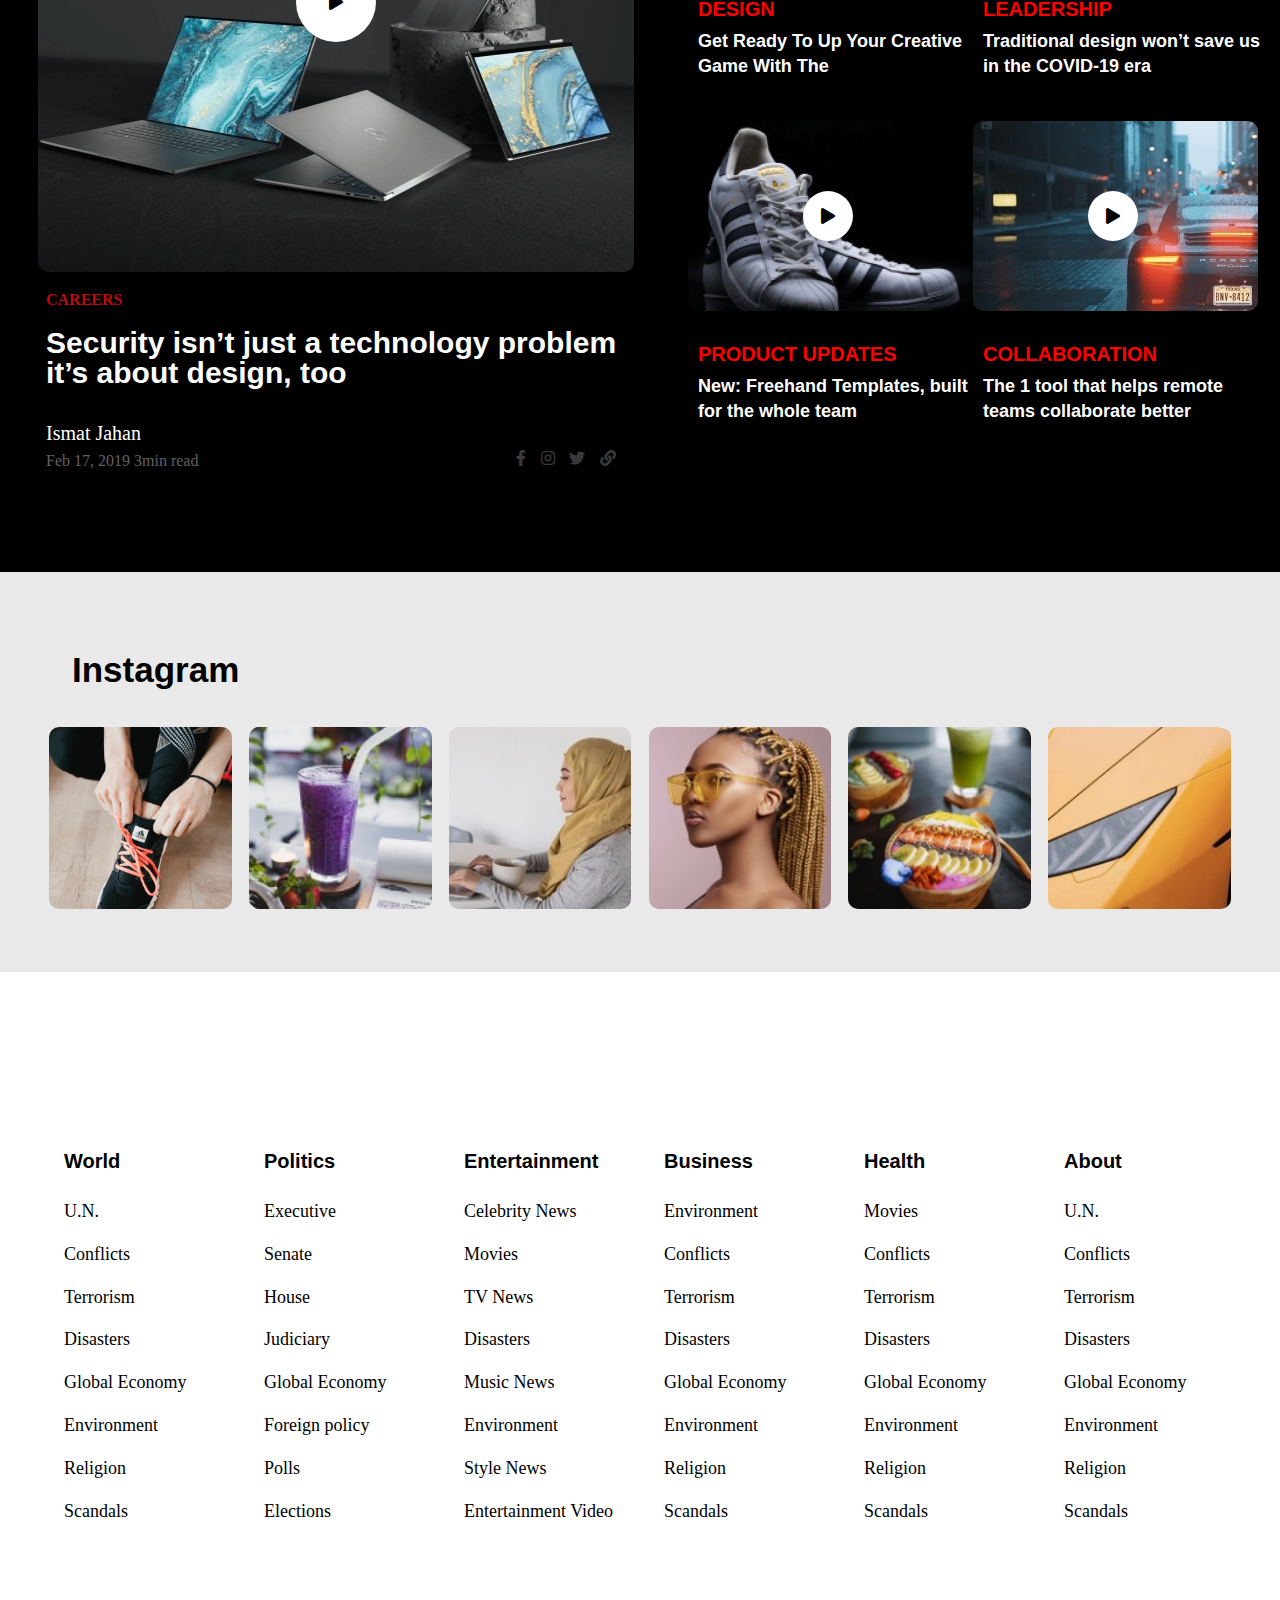
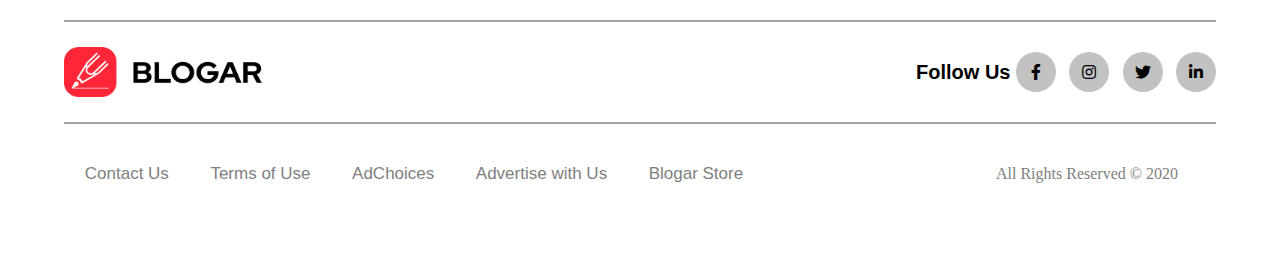
<file: Blogar Website/index.html>
<!DOCTYPE html>
<html lang="en">

<head>
    <meta charset="UTF-8">
    <meta http-equiv="X-UA-Compatible" content="IE=edge">
    <meta name="viewport" content="width=device-width, initial-scale=1.0">
    <title>Document</title>
    <link rel="stylesheet" href="style.css">
    <link rel="stylesheet" href="https://cdnjs.cloudflare.com/ajax/libs/font-awesome/5.15.3/css/all.min.css">
       
</head>

<body>
    <header>
        <nav>
            <div class="logo">
                <a href="#">
                    <img src="img/logo-black.png" alt="error">
                </a>
            </div>
            <div class="menu">
                <ul>
                    <li class="home"><a class="main" href="#">Home</a>
                        <ul>
                            <li><a href="#">Home Default</a></li>
                            <li><a href="#">Home Creative Blog</a></li>
                            <li><a href="#">Home Seo Blog</a></li>
                            <li><a href="#">Home Teach Blog</a></li>
                            <li><a href="#">Home Lifestyle Blog</a></li>
                        </ul>
                    </li>
                    <li class="post"><a class="main" href="#">Posts</a>
                        <ul>
                            <li><a href="#">Post Format Standart</a></li>
                            <li><a href="#">Post Format Video</a></li>
                            <li><a href="#">Post Format Gallery</a></li>
                            <li><a href="#">Post Format Text Only</a></li>
                            <li><a href="#">Post Layout One</a></li>
                            <li><a href="#">Post Layout Two</a></li>
                            <li><a href="#">Post Layout Three</a></li>
                            <li><a href="#">Post Layout Four</a></li>
                            <li><a href="#">Post Layout Five</a></li>

                        </ul>
                    </li>
                    <li class="mega"><a class="main" href="#">Mega Menu</a></li>
                    <li class="pages"><a class="main" href="#">Pages</a>
                        <ul>
                            <li><a href="#"> Post List</a></li>
                            <li><a href="#">Post Archive</a></li>
                            <li><a href="#">Author Page</a></li>
                            <li><a href="#">About Page</a></li>
                            <li><a href="#">Contact Us</a></li>
                            <li><a href="#">404 Page</a></li>
                            <li><a href="#">Maintenance</a></li>
                            <li><a href="#">Privacy Policy</a></li>
                        </ul>
                    </li>
                    <li class="life"><a class="main" href="#">Lifestyle</a></li>
                    <li class="gadget"><a class="main" href="#">Gadgets</a></li>
                </ul>
            </div>
            <div class="search">
                <div class="axtaris">

                    <form action="">

                        <button type="submit">
                            <i class="fas fa-search"></i>
                        </button>
                        <input type="text" placeholder="Search">

                    </form>
                </div>

                <div class="icons">
                    <ul>

                        <li><a href="#"><i class="fas fa-bookmark"></i></a></li>
                        <li><a href="#"><i class="fas fa-bell"></i></a></li>
                        <li><a href="#"><img src="img/download.png" alt="error"></a></li>
                    </ul>
                </div>
            </div>
            <!-- </div> -->
        </nav>

        <div class="post1">

            <img src="img/post.jpg" alt="error">
            <div class="post2">
                <div class="head">
                    <h3>DESIGN</h3>
                </div>
                <div class="text">
                    <h1>
                        4 types of research methods all designers should know

                    </h1>
                    <div class="author">
                        <img src="img/author.png" alt="error">
                        <div class="authortext">
                            <h2>Rahabi Khan</h2>
                            <h3>Feb 17, 2019 300k Views</h3>
                        </div>
                    </div>
                </div>


            </div>
        </div>





    </header>
    <h1> <b> More Featured Posts</b>.</h1>


    <section class="section1">
        <div class="post1">
            <div class="umumi">

                <h3> TECH</h3>
                <h1>
                    Flutter: the good, the bad and the ugly


                </h1>
                <div class="author">
                    <img src="img/author-image-1.png" alt="error">
                    <div class="authortext">
                        <h2>Jone Doe</h2>
                        <h3>Feb 17, 2019 300k Views</h3>
                    </div>
                </div>
            </div>
            <div class="sekil">
                <img src="img/post-images-2.jpg" alt="">
            </div>
        </div>



        <div class="post2">
            <div class="umumi">

                <h3> TECH</h3>
                <h1>
                    Flutter: the good, the bad and the ugly


                </h1>
                <div class="author">
                    <img src="img/author-image-1.png" alt="error">
                    <div class="authortext">
                        <h2>Jone Doe</h2>
                        <h3>Feb 17, 2019 300k Views</h3>
                    </div>
                </div>
            </div>
            <div class="sekil">
                <img src="img/post-images-2.jpg" alt="">
            </div>
        </div>
    </section>


    <section class="section2">
        <div class="img1">
            <div class="img">
                <a href="index.html"><img src="img/banner-03.png" alt="error"></a>
            </div>


        </div>


        <div class="text">
            <div class="umumi">
                <div class="basliq">
                    <h1>Innovation & Tech</h1>
                </div>

                <div class="menu2">
                    <ul>
                        <li><a href="#">Accessibility</a></li>
                        <li><a href="#">Android Dev</a></li>
                        <li><a href="#">Blockchain</a></li>
                        <li><a href="#">Gadgets</a></li>
                    </ul>
                </div>
            </div>
        </div>


        <div class="postss">
            <div class="posts">


                <div class="post">

                    <div class="name">
                        <h1>Accessibility</h1>
                    </div>

                    <div class="inf">
                        <h1>Lightweight, grippable, and ready to go.</h1>
                    </div>
                    <div class="img">
                        <img src="img/post-column-04.jpg" alt="">
                    </div>
                </div>


                <div class="post2">

                    <div class="name">
                        <h1>Apple Design</h1>
                    </div>

                    <div class="inf">
                        <h1>Bold new experience. Same Mac magic.</h1>
                    </div>
                    <div class="img">
                        <img src="img/post-column-05.jpg" alt="">
                    </div>
                </div>




                <div class="post3">

                    <div class="name">
                        <h1>Gadgets</h1>
                    </div>

                    <div class="inf">
                        <h1>Creative Game Witj The New DJI Mavic Air 2</h1>
                    </div>
                    <div class="img">
                        <img src="img/post-column-06.jpg" alt="">
                    </div>
                </div>



            </div>

        </div>
        <!-- </div> -->


    </section>


    <section class="section3">
        <div class="umumi">

            <div class="textlink">
                <div class="text">
                    <h1>Trending Topics</h1>
                </div>
                <div class="link">
                    <a href="#">
                        <h5>See All Topics</h5>
                    </a>
                </div>
            </div>

            <div class="boxs">
                <div class="qutular">
                <div class="box">
                    <a href="#">
                        <div class="img">
                            <img src="img/post-sm-01.jpg" alt="error">
                        </div>
                        <div class="content">
                            <h5>Sports & Fitness</h5>
                        </div>
                    </a>
                </div>

                <div class="box">
                    <a href="#">
                        <div class="img">
                            <img src="img/2.jpg" alt="error">
                        </div>
                        <div class="content">
                            <h5>Travel</h5>
                        </div>
                    </a>
                </div>

                <div class="box">
                    <a href="#">
                        <div class="img">
                            <img src="img/3.jpg" alt="error">
                        </div>
                        <div class="content">
                            <h5>lifestyle</h5>
                        </div>
                    </a>
                </div>

                <div class="box">
                    <a href="#">
                        <div class="img">
                            <img src="img/4.jpg" alt="error">
                        </div>
                        <div class="content">
                            <h5>Health</h5>
                        </div>
                    </a>
                </div>

                <div class="box">
                    <a href="#">
                        <div class="img">
                            <img src="img/5.jpg" alt="error">
                        </div>
                        <div class="content">
                            <h5>Animals</h5>
                        </div>
                    </a>
                </div>

                <div class="box">
                    <a href="#">
                        <div class="img">
                            <img src="img/6.jpg" alt="error">
                        </div>
                        <div class="content">
                            <h5>Food & Drink</h5>
                        </div>
                    </a>
                </div>

</div>
            </div>


        </div>
    </section>


    <section class="section4">
        <div class="text">
            <div class="umumi">
                <div class="basliq">
                    <h1>Most Popular</h1>
                </div>

                <div class="menu2">
                    <ul>
                        <li><a href="#">Accessibility</a></li>
                        <li><a href="#">Android Dev</a></li>
                        <li><a href="#">Blockchain</a></li>
                        <li><a href="#">Gadgets</a></li>
                    </ul>
                </div>
            </div>
        </div>




        <div class="content">
            <div class="post1">
                <div class="postt">

                <div class="sira">
                    <h1>01</h1>
                </div>

                <div class="umumi">
                    <div class="head1">
                        <h3> CASE STUDY</h3>
                    </div>
                    <div class="metn">
                        <h2>
                            How a developer and designer duo at Deutsche Bank keep remote collaboration alive
                        </h2>
                    </div>
                    <div class="author">
                        <div class="author1">


                            <h2>Jone Doe</h2>
                            <h3>Feb 17, 2019 3min read</h3>
                        </div>

                        <div class="icons">
                            <ul>
                                <li><a href="#"><i class="fab fa-facebook-f"></i></a></li>
                                <li><a href="#"><i class="fab fa-instagram"></i></a></li>
                                <li><a href="#"><i class="fab fa-twitter"></i></a></li>
                                <li><a href="#"><i class="fas fa-link"></i></a></li>
                            </ul>
                        </div>
                    </div>

                </div>
                </div>
                <div class="img">
                    <img   src="img/trend-post-01.jpg" alt="">
                </div>

            </div>

          








            <div class="post1">
                <div class="postt">

                <div class="sira">
                    <h1>01</h1>
                </div>

                <div class="umumi">
                    <div class="head1">
                        <h3> CASE STUDY</h3>
                    </div>
                    <div class="metn">
                        <h2>
                            How a developer and designer duo at Deutsche Bank keep remote collaboration alive


                        </h2>
                    </div>
                    <div class="author">
                        <div class="author1">


                            <h2>Jone Doe</h2>
                            <h3>Feb 17, 2019 3min read</h3>
                        </div>

                        <div class="icons">
                            <ul>
                                <li><a href="#"><i class="fab fa-facebook-f"></i></a></li>
                                <li><a href="#"><i class="fab fa-instagram"></i></a></li>
                                <li><a href="#"><i class="fab fa-twitter"></i></a></li>
                                <li><a href="#"><i class="fas fa-link"></i></a></li>
                            </ul>
                        </div>
                    </div>

                </div>
                </div>
                <div class="img">
                    <img   src="img/trend-post-01.jpg" alt="">
                </div>

            </div>








            <div class="post1">
                <div class="postt">

                <div class="sira">
                    <h1>03</h1>
                </div>

                <div class="umumi">
                    <div class="head1">
                        <h3>PROCESS</h3>
                    </div>
                    <div class="metn">
                        <h2>
                            Here's what you should (and shouldn't) do when giving formal feedback


                        </h2>
                    </div>
                    <div class="author">
                        <div class="author1">


                            <h2>Israt Ara</h2>
                            <h3>Feb 17, 2019 3min read</h3>
                        </div>

                        <div class="icons">
                            <ul>
                                <li><a href="#"><i class="fab fa-facebook-f"></i></a></li>
                                <li><a href="#"><i class="fab fa-instagram"></i></a></li>
                                <li><a href="#"><i class="fab fa-twitter"></i></a></li>
                                <li><a href="#"><i class="fas fa-link"></i></a></li>
                            </ul>
                        </div>
                    </div>

                </div>
</div>
<div class="img">
    <img   src="img/trend-post-03.jpg" alt="">
</div>
            </div>



            <div class="post4">
                <div class="postt">

                <div class="sira">
                    <h1>03</h1>
                </div>

                <div class="umumi">
                    <div class="head1">
                        <h3>PROCESS</h3>
                    </div>
                    <div class="metn">
                        <h2>
                            Here's what you should (and shouldn't) do when giving formal feedback


                        </h2>
                    </div>
                    <div class="author">
                        <div class="author1">


                            <h2>Israt Ara</h2>
                            <h3>Feb 17, 2019 3min read</h3>
                        </div>

                        <div class="icons">
                            <ul>
                                <li><a href="#"><i class="fab fa-facebook-f"></i></a></li>
                                <li><a href="#"><i class="fab fa-instagram"></i></a></li>
                                <li><a href="#"><i class="fab fa-twitter"></i></a></li>
                                <li><a href="#"><i class="fas fa-link"></i></a></li>
                            </ul>
                        </div>
                    </div>

                </div>
</div>
<div class="img">
    <img   src="img/trend-post-03.jpg" alt="">
</div>
            </div>






        </div>
       

    </section>



    <section class="section5">
        <div class="icon">
          <ul>
              <li ><a class="twitter" href="#"> <i class="fab fa-twitter"> </i> <span>Twitter</span></a></li>
              <li ><a class="facebook" href="#"><i class="fab fa-facebook-f"></i> <span>Facebook</span> </a></li>
              <li ><a class="instagram" href="#"><i class="fab fa-instagram"></i> <span>Instagram</span> </a></li>
              <li ><a class="youtube" href="#"><i class="fab fa-youtube"></i> <span>Youtube</span> </a></li>
              <li ><a class="pinterest" href="#"><i class="fab fa-pinterest"></i> <span>Pinterest</span> </a></li>
              <li ><a class="discord" href="#"><i class="fab fa-discord"></i> <span>Discord</span> </a></li>
          </ul>


        </div>

        <div class="text">
            <div class="umumi">
                <div class="basliq">
                    <h1>Most Popular</h1>
                </div>

                <div class="menu2">
                    <ul>
                        <li><a href="#">Accessibility</a></li>
                        <li><a href="#">Android Dev</a></li>
                        <li><a href="#">Blockchain</a></li>
                        <li><a href="#">Gadgets</a></li>
                    </ul>
                </div>
            </div>
        </div>
 


        <div class="posts">
        <div class="post1">

            <img src="img/post-grid-01.jpg" alt="error">
            <div class="post1_2">
                <div class="head">
                    <h3>DESIGN</h3>
                </div>
                <div class="text1">
                    <h1>
                        Get Ready To Up Your Creative Game With The New DJI Mavic Air 2

                    </h1>

                    <div class="author">
                        <div class="author1">
                            <img src="img/author-image-2.png" alt="error">
                            <div class="authortext">
                            <h2>Ismat Jahan</h2>
                            <h3>Feb 17, 2019 3min read</h3>
                        </div>
                        </div>

                        <div class="icons">
                            <ul>
                                <li><a href="#"><i class="fab fa-facebook-f"></i></a></li>
                                <li><a href="#"><i class="fab fa-instagram"></i></a></li>
                                <li><a href="#"><i class="fab fa-twitter"></i></a></li>
                                <li><a href="#"><i class="fas fa-link"></i></a></li>
                            </ul>
                        </div>
                    </div>
                </div>


            </div>
        </div>

        <!-- post2 -->
        <div class="post2and3">
        <div class="post2"> 
            <img src="img/post-grid-07.jpg" alt="error">
            <div class="post1_2">
                <div class="head">
                    <h3>LIFESTYLE</h3>
                </div>
                <div class="text1">
                    <h1>
                        The underrated design book that transformed the

                    </h1>

                    
                    <!-- <div class="author">
                        <div class="author1"> -->
                            <!-- <img src="img/author-image-2.png" alt="error"> -->
                            <!-- <div class="authortext">
                            <h2>Ismat Jahan</h2>
                            <h3>Feb 17, 2019 3min read</h3>
                        </div> -->
                        <!-- </div> -->

                        <!-- <div class="icons">
                            <ul>
                                <li><a href="#"><i class="fab fa-facebook-f"></i></a></li>
                                <li><a href="#"><i class="fab fa-instagram"></i></a></li>
                                <li><a href="#"><i class="fab fa-twitter"></i></a></li>
                                <li><a href="#"><i class="fas fa-link"></i></a></li>
                            </ul>
                        </div> -->
                    <!-- </div> -->
                </div>

        </div>
    </div>

    <div class="post3"> 
        <img src="img/post-grid-08.jpg" alt="error">
        <div class="post1_2">
            <div class="head">
                <h3>TRAVEL</h3>
            </div>
            <div class="text1">
                <h1>
                    Apple reimagines the iPhone experience with iOS 14

                </h1>

                
            </div>
        

    </div>
</div>
    </div>

    </section>



    <section class="section6">
        <div class="leftright">
        <div class="left">
            <img src="img/banner-01.png" alt="">
            <div class="posts">

                <div class="post2">
                    <img src="img/post-list-12.jpg" alt="">
                    <div class="posttext">
                        <div class="head">
                            <h3>LIFESTYLE</h3>
                        </div>
                        <div class="text">
                            <h1>
                                The 1 tool that helps remote teams collaborate better
        
                            </h1>
                            <div class="author">
                                <div class="author1">
                                   
                                    <div class="authortext">
                                    <h2>Fatima Jane</h2>
                                    <h3>Feb 17, 2019 3min read</h3>
                                </div>
                                </div>
        
                                <div class="icons">
                                    <ul>
                                        <li><a href="#"><i class="fab fa-facebook-f"></i></a></li>
                                        <li><a href="#"><i class="fab fa-instagram"></i></a></li>
                                        <li><a href="#"><i class="fab fa-twitter"></i></a></li>
                                        <li><a href="#"><i class="fas fa-link"></i></a></li>
                                    </ul>
                                </div>
                            </div>
                        </div>
        
        
                    </div>
                   
                </div>



                <div class="post2">
                    <img src="img/post-list-12.jpg" alt="">
                    <div class="posttext">
                        <div class="head">
                            <h3>LIFESTYLE</h3>
                        </div>
                        <div class="text">
                            <h1>
                                The 1 tool that helps remote teams collaborate better
        
                            </h1>
                            <div class="author">
                                <div class="author1">
                                   
                                    <div class="authortext">
                                    <h2>Fatima Jane</h2>
                                    <h3>Feb 17, 2019 3min read</h3>
                                </div>
                                </div>
        
                                <div class="icons">
                                    <ul>
                                        <li><a href="#"><i class="fab fa-facebook-f"></i></a></li>
                                        <li><a href="#"><i class="fab fa-instagram"></i></a></li>
                                        <li><a href="#"><i class="fab fa-twitter"></i></a></li>
                                        <li><a href="#"><i class="fas fa-link"></i></a></li>
                                    </ul>
                                </div>
                            </div>
                        </div>
        
        
                    </div>
                   
                </div>


                <div class="post3">
                    <img src="img/post-list-15.jpg" alt="">
                    <div class="posttext">
                        <div class="head">
                            <h3>TRAVEL</h3>
                        </div>
                        <div class="text">
                            <h1>
                                Traditional design won’t save us in the COVID-19 era
        
                            </h1>
                            <div class="author">
                                <div class="author1">
                                   
                                    <div class="authortext">
                                    <h2>Esrat Ara</h2>
                                    <h3>Feb 17, 2019 3min read</h3>
                                </div>
                                </div>
        
                                <div class="icons">
                                    <ul>
                                        <li><a href="#"><i class="fab fa-facebook-f"></i></a></li>
                                        <li><a href="#"><i class="fab fa-instagram"></i></a></li>
                                        <li><a href="#"><i class="fab fa-twitter"></i></a></li>
                                        <li><a href="#"><i class="fas fa-link"></i></a></li>
                                    </ul>
                                </div>
                            </div>
                        </div>
        
        
                    </div>
                   
                </div>


                <div class="post4">
                    <img src="img/post-list-13.jpg" alt="">
                    <div class="posttext">
                        <div class="head">
                            <h3>DESIGN</h3>
                        </div>
                        <div class="text">
                            <h1>
                                Get Ready To Up Your Creative Game With The New DJI Mavic Air 2
        
                            </h1>
                            <div class="author">
                                <div class="author1">
                                   
                                    <div class="authortext">
                                    <h2>John Doe</h2>
                                    <h3>Feb 17, 2019 3min read</h3>
                                </div>
                                </div>
        
                                <div class="icons">
                                    <ul>
                                        <li><a href="#"><i class="fab fa-facebook-f"></i></a></li>
                                        <li><a href="#"><i class="fab fa-instagram"></i></a></li>
                                        <li><a href="#"><i class="fab fa-twitter"></i></a></li>
                                        <li><a href="#"><i class="fas fa-link"></i></a></li>
                                    </ul>
                                </div>
                            </div>
                        </div>
        
        
                    </div>
                   
                </div>


                <div class="post5">
                    <img src="img/download.jpg" alt="">
                    <div class="posttext">
                        <div class="head">
                            <h3>FOOD</h3>
                        </div>
                        <div class="text">
                            <h1>
                                Security isn’t just a technology problem it’s about design, too
Jane Ara
        
                            </h1>
                            <div class="author">
                                <div class="author1">
                                   
                                    <div class="authortext">
                                    <h2>Asifa Fr</h2>
                                    <h3>Feb 17, 2019 3min read</h3>
                                </div>
                                </div>
        
                                <div class="icons">
                                    <ul>
                                        <li><a href="#"><i class="fab fa-facebook-f"></i></a></li>
                                        <li><a href="#"><i class="fab fa-instagram"></i></a></li>
                                        <li><a href="#"><i class="fab fa-twitter"></i></a></li>
                                        <li><a href="#"><i class="fas fa-link"></i></a></li>
                                    </ul>
                                </div>
                            </div>
                        </div>
        
        
                    </div>
                   
                </div>


            </div>
        </div>
        <div class="right">
            <div class="box1">
                <ul class="list1">
                    <li><a href="#"><img src="img/category-image-01.jpg" alt=""> <span>Tech</span></a></li>
                    <li><a href="#"><img src="img/category-image-03.jpg" alt=""> <span>Travel</span></a></li>
                </ul>
                <ul class="list2">
                    <li><a href="#"><img src="img/category-image-02.jpg" alt=""><span>Style</span></a></li>
                    <li><a href="#"><img src="img/category-image-04.jpg" alt=""><span>Food</span></a></li>
                </ul>
            </div>
            
            <div class="box2">
            <div class="text">
                <div class="text1">
                <h1>Search</h1></div>
           </div>

           <div class="axtaris">

            <form action="">

                <button type="submit">
                    <i class="fas fa-search"></i>
                </button>
                <input type="text" placeholder="Search">

            </form>
        </div>
        </div>
        <div class="box3">
            <div class="text">
                <div class="text1">
                <h1>Popular on Blogar</h1></div>
           </div>

           <div class="minipost">
               
            <div class="post2">
                <img src="img/blog-sm-02.jpg" alt="">
                <div class="textt">
                    <h2>
                        Here’s what you should (and shouldn’t) do when</h2>
                    <h3>Feb 17,2019  300k Views</h3>
                </div>
            </div>

               <div class="post2">
                <img src="img/blog-sm-02.jpg" alt="">
                <div class="textt">
                    <h2>
                        Here’s what you should (and shouldn’t) do when</h2>
                    <h3>Feb 17,2019  300k Views</h3>
                </div>
            </div>
            <div class="post3">
                <img src="img/blog-sm-03.jpg" alt="">
                <div class="textt">
                    <h2>
                        How a developer and designer duo at Deutsche Bank keep remote</h2>
                    <h3>Feb 17,2019  300k Views</h3>
                </div>
            </div>
           </div>


        </div>

        <div class="box4">
            <div class="text">
                <div class="text1">
                <h1>Stay In Touch</h1></div>
           </div>

           <div class="icons">
               <ul>
                   <li><a href="#"><i class="fab fa-facebook-f"></i></a></li>
                   <li><a href="#"><i class="fab fa-instagram"></i></a></li>
                   <li><a href="#"><i class="fab fa-twitter"></i></a></li>
                   <li><a href="#"><i class="fab fa-slack"></i></a></li>
                   <li><a href="#"><i class="fab fa-linkedin-in"></i></a></li>

               </ul>
           </div>
        </div>

        <div class="box5">
            <div class="text">
                <div class="text1">
                <h1>Instagram</h1></div>
           </div>

           <div class="images">
               <div class="img1">
                   <img src="img/instagram-01.jpg" alt="">
                   <img src="img/instagram-02.jpg" alt="">
                   <img src="img/instagram-03.jpg" alt="">
               </div>
               <div class="img2">
                <img src="img/instagram-04.jpg" alt="">
                <img src="img/instagram-05.jpg" alt="">
                <img src="img/instagram-06.jpg" alt="">

               </div>
           </div>
        </div>

        
        </div>

        
    </div>
    </section>

    <section class="section7">
        <div class="head">
            <h1>Featured Video</h1>
        </div>
        <div class="leftright">
            <div class="left">
                <div class="imgicon">
               
                <img src="img/post-dark-01.jpg" alt="">
              
               <div class="icon"><i class="fas fa-play"></i></div>
            </div>

               <div class="left2">
                 
                    <div class="posttext">
                        <div class="headd">
                            <h2>CAREERS</h2>
                        </div>
                        <div class="text">
                            <h1>
                                Security isn’t just a technology problem it’s about design, too
        
                            </h1>
                            <div class="author">
                                <div class="author1">
                                   
                                    <div class="authortext">
                                    <h2>Ismat Jahan</h2>
                                    <h3>Feb 17, 2019 3min read</h3>
                                </div>
                                </div>
        
                                <div class="icons">
                                    <ul>
                                        <li><a href="#"><i class="fab fa-facebook-f"></i></a></li>
                                        <li><a href="#"><i class="fab fa-instagram"></i></a></li>
                                        <li><a href="#"><i class="fab fa-twitter"></i></a></li>
                                        <li><a href="#"><i class="fas fa-link"></i></a></li>
                                    </ul>
                                </div>
                            </div>
                        </div>
        
        
                    </div>
               </div>
            </div>
            <div class="right">
                <div class="boxtop">
                    <div class="box1">

                    <img src="img/post-dark-04.jpg" alt="">
                    <div class="icon1"><i class="fas fa-play"></i></div>
                    <div class="content">
                        <h2>DESIGN</h2>
                        <h3>Get Ready To Up Your Creative Game With The</h3>
                    </div>
                </div>
                <div class="box2">

                    <img src="img/post-dark-03.jpg" alt="">
                    <div class="icon2"><i class="fas fa-play"></i></div>
                    <div class="content">
                        <h2>LEADERSHIP</h2>
                        <h3>Traditional design won’t save us in the COVID-19 era</h3>
                    </div>
                </div>

                </div>
               
                <div class="boxbottom">
                    <div class="box3">

                    <img src="img/post-dark-04.jpg" alt="">
                    <div class="icon3"><i class="fas fa-play"></i></div>
                    <div class="content">
                        <h2>PRODUCT UPDATES</h2>
                        <h3>New: Freehand Templates, built for the whole team
                             </h3>
                    </div>
                </div>
                <div class="box4">

                    <img src="img/post-dark-05.jpg" alt="">
                    <div class="icon4"><i class="fas fa-play"></i></div>
                    <div class="content">
                        <h2>COLLABORATION</h2>
                        <h3>The 1 tool that helps remote teams collaborate better</h3>
                    </div>
                </div>

                </div>
  
                   
                

            </div>
        </div>

    </section>

    <section class="section8">
        <div class="umumi">

            <div class="text">
                
                    <h1>Instagram</h1>
              
               
            </div>

            <div class="boxs">
                <div class="box">
                    <a href="#">
                        <div class="img">
                            <img src="img/post-sm-01.jpg" alt="error">
                        </div>
                        
                    </a>
                    <div class="icon">
                        <a href="">
                            <i class="fab fa-instagram"></i>
                       </a> 
                    </div>
                </div>

                <div class="box">
                    <a href="#">
                        <div class="img">
                            <img src="img/instagram-md-02.jpg" alt="error">
                        </div>
                      
                    </a>
                    <div class="icon">
                        <a href="">
                            <i class="fab fa-instagram"></i>
                       </a> 
                    </div>
                </div>

                <div class="box">
                    <a href="#">
                        <div class="img">
                            <img src="img/instagram-md-03.jpg" alt="error">
                        </div>
                       
                    </a>
                    <div class="icon">
                        <a href="">
                            <i class="fab fa-instagram"></i>
                       </a> 

                    </div>
                </div>

                <div class="box">
                    <a href="#">
                        <div class="img">
                            <img src="img/instagram-md-04.jpg" alt="error">
                        </div>
                       
                    </a>
                    <div class="icon">
                        <a href="">
                            <i class="fab fa-instagram"></i>
                       </a> 
                    </div>
                </div>

                <div class="box">
                    <a href="#">
                        <div class="img">
                            <img src="img/instagram-md-05.jpg" alt="error">
                        </div>
                        
                    </a>

                    <div class="icon">
                        <a href="">
                            <i class="fab fa-instagram"></i>
                       </a> 
                    </div>
                </div>

                <div class="box">
                    <a href="#">
                        <div class="img">
                            <img src="img/instagram-md-06.jpg" alt="error">
                        </div>
                     
                    </a>
                    <div class="icon">
                    <a href="">
                        <i class="fab fa-instagram"></i>
                   </a> 
                </div>
                </div>


            </div>


        </div>
    </section>

    <footer>
        <div class="nav">
           <div class="menu">
               <div class="menu1">
               <h2>World</h2>
               </div>
               <ul>
                   <li><a href="#">U.N.</a></li>
                   <li><a href="#">Conflicts</a></li>
                   <li><a href="#">Terrorism</a></li>
                   <li><a href="#">Disasters</a></li>
                   <li><a href="#">Global Economy</a></li>
                   <li><a href="#">Environment</a></li>
                   <li><a href="#">Religion</a></li>
                   <li><a href="#">Scandals</a></li>
               </ul>

           </div>


           <div class="menu">
               <div class="menu1">
            <h2>Politics</h2> </div>
            <ul>
                <li><a href="#">Executive</a></li>
                <li><a href="#">Senate</a></li>
                <li><a href="#">House</a></li>
                <li><a href="#">Judiciary</a></li>
                <li><a href="#">Global Economy</a></li>
                <li><a href="#">Foreign policy</a></li>
                <li><a href="#">Polls</a></li>
                <li><a href="#">Elections</a></li>
            </ul>
        </div>


        <div class="menu">
            <div class="menu1">
            <h2>Entertainment</h2></div>
            <ul>
                <li><a href="#">Celebrity News</a></li>
                <li><a href="#">Movies</a></li>
                <li><a href="#">TV News</a></li>
                <li><a href="#">Disasters</a></li>
                <li><a href="#">Music News</a></li>
                <li><a href="#">Environment</a></li>
                <li><a href="#">Style News</a></li>
                <li><a href="#">Entertainment Video</a></li>
            </ul>
        </div>


        <div class="menu">
            <div class="menu1">
            <h2>Business</h2></div>
            <ul>
                <li><a href="#">Environment</a></li>
                <li><a href="#">Conflicts</a></li>
                <li><a href="#">Terrorism</a></li>
                <li><a href="#">Disasters</a></li>
                <li><a href="#">Global Economy</a></li>
                <li><a href="#">Environment</a></li>
                <li><a href="#">Religion</a></li>
                <li><a href="#">Scandals</a></li>
            </ul>
        </div>


        <div class="menu">
            <div class="menu1">
            <h2>Health</h2>
        </div>
            <ul>
                <li><a href="#">Movies</a></li>
                <li><a href="#">Conflicts</a></li>
                <li><a href="#">Terrorism</a></li>
                <li><a href="#">Disasters</a></li>
                <li><a href="#">Global Economy</a></li>
                <li><a href="#">Environment</a></li>
                <li><a href="#">Religion</a></li>
                <li><a href="#">Scandals</a></li>
            </ul>
        </div>


        <div class="menu">
            <div class="menu1">
            <h2>About</h2></div>
            <ul>
                <li><a href="#">U.N.</a></li>
                <li><a href="#">Conflicts</a></li>
                <li><a href="#">Terrorism</a></li>
                <li><a href="#">Disasters</a></li>
                <li><a href="#">Global Economy</a></li>
                <li><a href="#">Environment</a></li>
                <li><a href="#">Religion</a></li>
                <li><a href="#">Scandals</a></li>
            </ul>
        </div>

        </div>

        <div class="blogar">
            <div class="logo">
                <img src="img/logo-black.png" alt="">
            </div>
            <div class="icon">
                <h2>Follow Us</h2>
                <ul>
                    <li><a href="#"><i class="fab fa-facebook-f"></i></a></li>
                    <li><a href="#"><i class="fab fa-instagram"></i></a></li>
                    <li><a href="#"><i class="fab fa-twitter"></i></a></li>
                    <li><a href="#"><i class="fab fa-linkedin-in"></i></a></li>
                </ul>
            </div>
        </div>

        <div class="end">
            <div class="nav2">
                <ul>
                    <li><a href="#">Contact Us</a></li>
                    <li><a href="#">Terms of Use</a></li>
                    <li><a href="#">AdChoices</a></li>
                    <li><a href="#">Advertise with Us</a></li>
                    <li><a href="#">Blogar Store</a></li>
                </ul>
            </div>
            <div class="text">
                <h2>All Rights Reserved © 2020</h2>
            </div>
        </div>
    </footer>
</body>

</html>
</file>
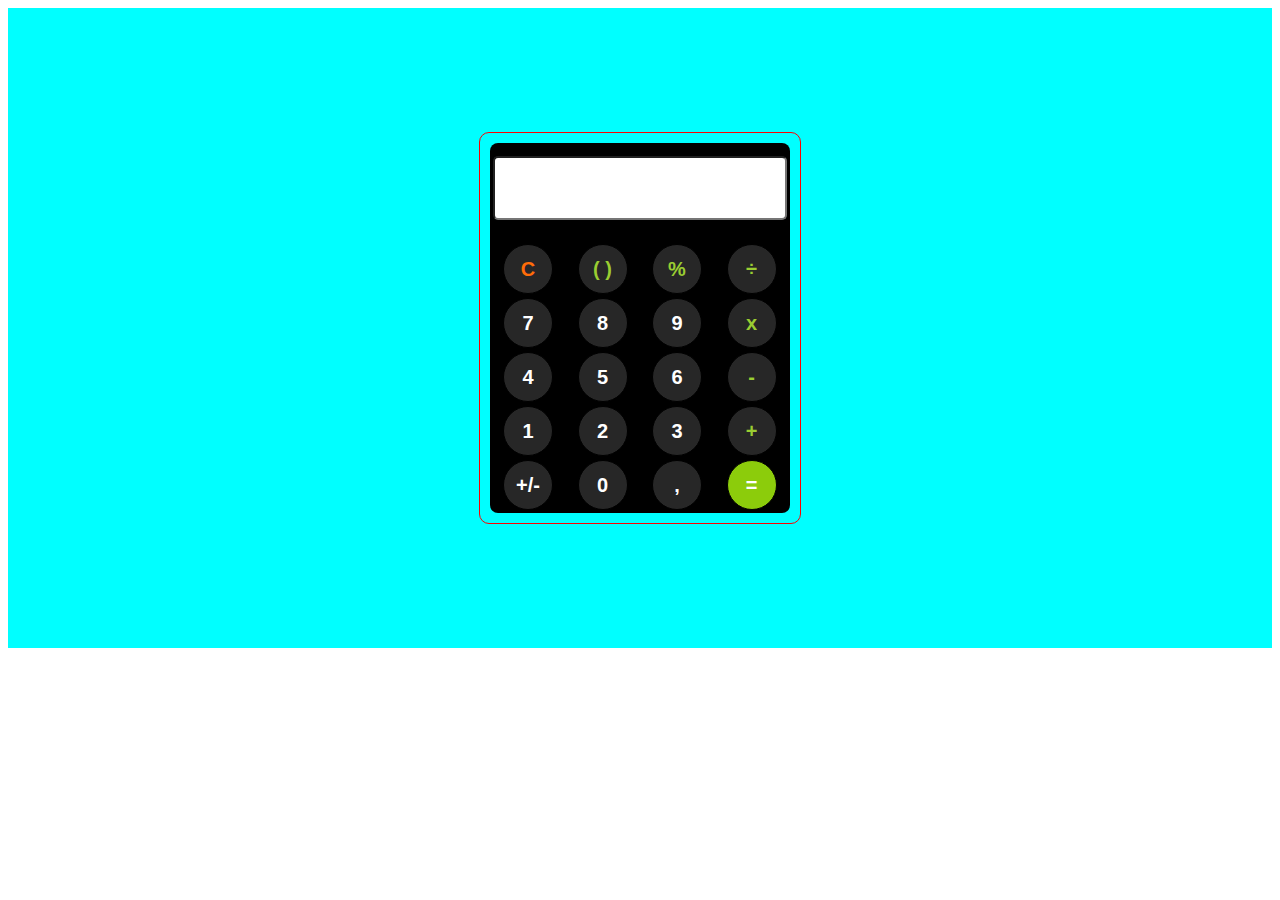
<file: Js calculator/index.html>
<!DOCTYPE html>
<html lang="en">
<head>
    <meta charset="UTF-8">
    <meta http-equiv="X-UA-Compatible" content="IE=edge">
    <meta name="viewport" content="width=device-width, initial-scale=1.0">
    <title>Document</title>
   <link rel="stylesheet" href="style.css">
</head>
<body>
    <div class="calculator">
        <div class="cal">
            <table>
        <tr>
            <th colspan="4">
             <form action="">
                 <input type="text"  class="screen"  >
             </form>
            </th>
        </tr>
       
        <tr>
            <td><button value="c" class="clean"> C </button></td>
            <td><button value="" class="green brackets"> ( ) </button></td>
            <td><button value="%" class="green percent" >% </button></td>
            <td><button value="/" class="green"> ÷ </button></td>
        </tr>

        <tr>
            <td><button value="7">7</button></td>
            <td><button value="8">8</button></td>
            <td><button value="9">9</button></td>
            <td><button value="*" class="green">x</button></td>
        </tr>

        <tr>
            <td><button value="4">4</button></td>
            <td><button value="5">5</button></td>
            <td><button value="6">6</button></td>
            <td><button value="-" class="green">-</button></td>
        </tr>

        <tr>
            <td><button value="1">1</button></td>
            <td><button value="2">2</button></td>
            <td><button value="3">3</button></td>
            <td><button value="+" class="green">+</button></td>
        </tr>

        <tr>
            <td><button value="(-">+/- </button></td>
            <td><button value="0">0</button></td>
            <td><button value=".">,</button></td>
            <td><button value="=" class="bggreen calculate">=</button></td>
        </tr>
    </table>
        </div>
    </div>
 


    <script src="main.js"></script>
</body>
</html>
</file>
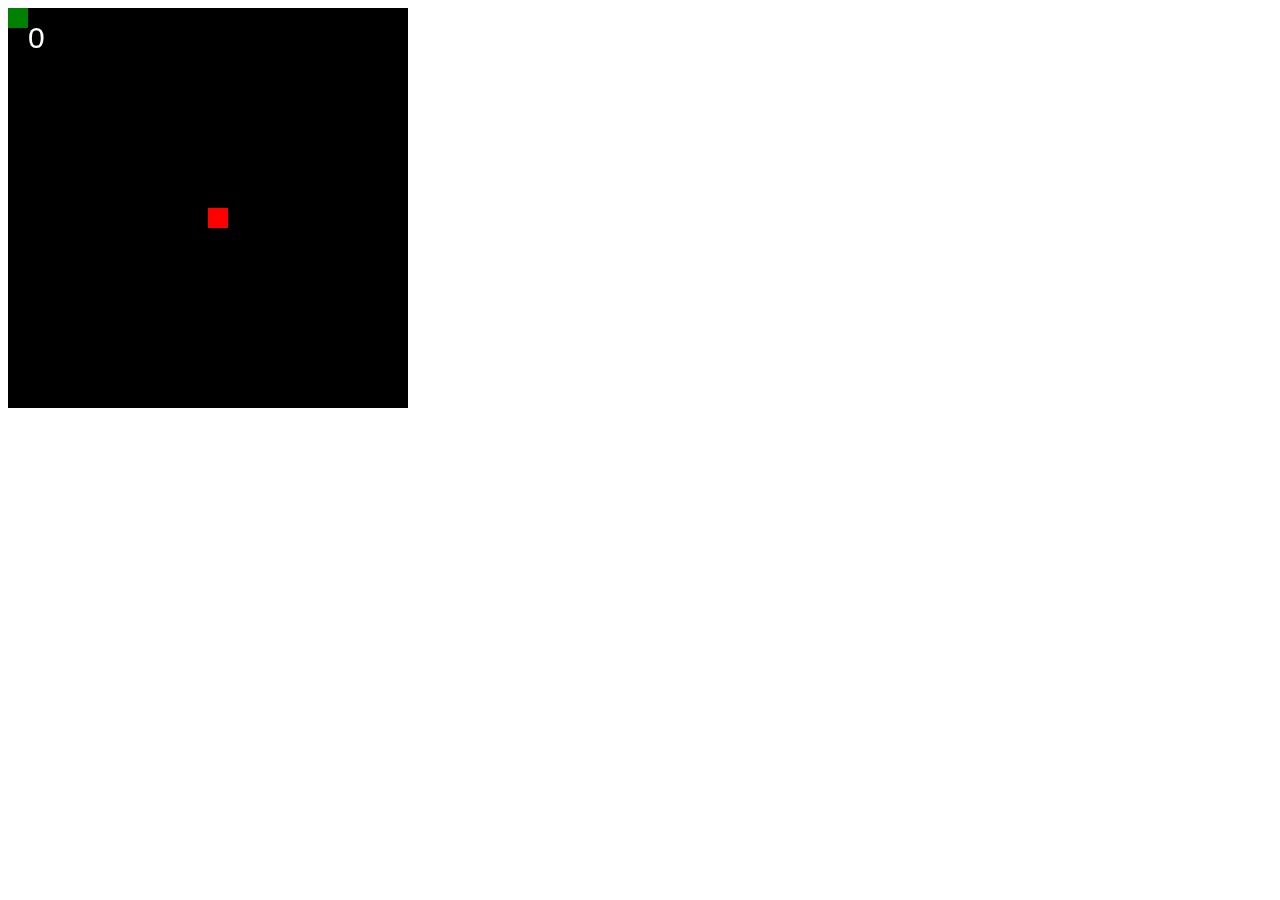
<file: Js snake/index.html>
<!DOCTYPE html>
<html lang="en">
<head>
    <meta charset="UTF-8">
    <meta http-equiv="X-UA-Compatible" content="IE=edge">
    <meta name="viewport" content="width=device-width, initial-scale=1.0">
    <title>Document</title>
</head>
<body>
    <script src="main.js"></script>
</body>
</html>
</file>
<file: Bauen Website/style.css>
header {
  width: 100%;
  height: 800px;
  background-color: #272727;
}
header .carousel {
  width: 100%;
  height: 700px;
  display: flex;
  justify-content: flex-end;
  position: relative;
  z-index: 1;
}
header .carousel .navbar {
  z-index: 2;
  position: absolute;
  right: 150px;
  top: 80px;
}
header .carousel .navbar .collapse ul li a {
  color: white;
  font-size: 17px;
}
header .carousel .navbar .collapse ul li a:hover {
  color: rgb(243, 206, 125);
}
header .carousel .logos {
  width: 250px;
  height: 200px;
  background-color: #272727;
  position: absolute;
  left: 0px;
  z-index: 2;
}
header .carousel .logos .logo {
  width: 240px;
  height: 190px;
  display: flex;
  justify-content: center;
}
header .carousel .logos .logo a {
  text-decoration: none;
  display: flex;
  flex-direction: column;
  align-items: center;
}
header .carousel .logos .logo a img {
  width: 100px;
  height: 80px;
}
header .carousel .logos .logo a h2 {
  font-size: 50px;
  color: #B19777;
}
header .carousel .logos .logo a h5 {
  font-size: 15px;
  color: #a19280;
}
header .carousel .carousel1 {
  width: 90%;
  height: 655px;
}
header .carousel .carousel1 img {
  width: 100%;
  height: 655px;
  position: relative;
}
header .carousel .carousel1 .text {
  width: 600px;
  height: 400px;
  margin-right: 150px;
  display: flex;
  flex-direction: column;
  align-items: flex-end;
}
header .carousel .carousel1 .text h1 {
  letter-spacing: 10px;
}
header .carousel .carousel1 .text h1 span {
  display: flex;
  justify-content: flex-end;
}
header .carousel .carousel1 .text button {
  background-color: transparent;
  border: 2px solid white;
  width: 130px;
  transition: 1s;
  color: white;
}
header .carousel .carousel1 .text button:hover {
  background-color: white;
  color: black;
}
header .carousel .carousel-control-prev {
  position: absolute;
  z-index: 2;
  left: 90px;
  top: 500px;
}
header .carousel .carousel-control-prev .button {
  width: 50px;
  height: 50px;
  border-radius: 100px;
  border: 1px solid white;
  display: flex;
  align-items: center;
  justify-content: center;
}
header .carousel .carousel-control-prev .button .carousel-control-prev-icon {
  width: 1rem;
}
header .carousel .carousel-control-next {
  position: absolute;
  z-index: 2;
  left: 170px;
  top: 500px;
}
header .carousel .carousel-control-next .button {
  width: 50px;
  height: 50px;
  border-radius: 100px;
  border: 1px solid white;
  display: flex;
  align-items: center;
  justify-content: center;
}
header .carousel .carousel-control-next .button .carousel-control-next-icon {
  width: 1rem;
}

.section1 {
  background-color: #272727;
}
.section1 .row {
  width: 100%;
  height: 400px;
}
.section1 .row .col {
  position: relative;
}
.section1 .row .col h1 {
  color: white;
  letter-spacing: 8px;
  line-height: 100px;
  word-spacing: 15px;
}
.section1 .row .col h1 span {
  color: rgb(243, 206, 125);
}
.section1 .row .col p {
  color: rgb(192, 192, 192);
}
.section1 .row .col .img1 {
  width: 100%;
  height: 350px;
  transition: 2s;
}
.section1 .row .col .img1:hover {
  -webkit-animation: pulse;
          animation: pulse;
  /* referring directly to the animation's @keyframe declaration */
  -webkit-animation-duration: 2s;
          animation-duration: 2s;
  /* don't forget to set a duration! */
}
.section1 .row .col .qutu {
  width: 200px;
  height: 50px;
  background-color: #313131;
  position: absolute;
  z-index: 2;
  bottom: 20px;
  right: 50px;
  display: flex;
  align-items: center;
  justify-content: center;
}
.section1 .row .col .qutu h4 {
  color: white;
  font-size: 20px;
  font-weight: normal;
}

.section2 {
  height: 750px;
  padding-top: 100px;
  background-color: #272727;
}
.section2 .carousel .carousel-indicators button {
  border-radius: 100%;
  width: 10px;
  height: 10px;
}
.section2 .carousel .carousel-inner .carousel-item .row {
  width: 100%;
  height: 500px;
}
.section2 .carousel .carousel-inner .carousel-item .row .col {
  transition: 1s;
}
.section2 .carousel .carousel-inner .carousel-item .row .col:hover .text {
  -webkit-animation: slideOutUp;
          animation: slideOutUp;
  /* referring directly to the animation's @keyframe declaration */
  -webkit-animation-duration: 2s;
          animation-duration: 2s;
  /* don't forget to set a duration! */
}
.section2 .carousel .carousel-inner .carousel-item .row .col img {
  width: 100px;
  height: 400px;
  position: relative;
}
.section2 .carousel .carousel-inner .carousel-item .row .col .text {
  z-index: 3;
  bottom: 120px;
  left: 180px;
}
.section2 .carousel .carousel-inner .carousel-item .row .col .text h5 {
  margin-left: 50px;
  color: #B19777;
}

.section3 {
  width: 100%;
  height: 600px;
  background-color: #272727;
}
.section3 .container h1 span {
  color: #B19777;
}
.section3 .container .row .col-3:hover {
  background: #323232;
}
.section3 .container .row .col-3:hover .line {
  width: 100%;
}
.section3 .container .row .col-3:hover .numb {
  -webkit-text-stroke: 1px #B19777;
}
.section3 .container .row .col-3 img {
  width: 70px;
  height: 50px;
}
.section3 .container .row .col-3 .line {
  color: #B19777;
  transition: 1s;
  width: 20%;
}
.section3 .container .row .col-3 p {
  color: #c4c4c4;
}
.section3 .container .row .col-3 .numb {
  font-family: "Oswald", sans-serif;
  color: transparent;
  -webkit-text-stroke: 1px rgba(255, 255, 255, 0.1);
}

.section4 {
  height: 650px;
  background-color: #272727;
}
.section4 .container {
  height: 900px;
}
.section4 .container h1 span {
  color: #B19777;
}
.section4 .container button {
  width: 10px;
  height: 10px;
}
.section4 .container .row .col:hover img {
  -webkit-animation: pulse;
          animation: pulse;
  -webkit-animation-duration: 2s;
          animation-duration: 2s;
}
.section4 .container .row .col:hover .qutu {
  -webkit-animation: slideOutUp;
          animation: slideOutUp;
  -webkit-animation-duration: 1s;
          animation-duration: 1s;
}
.section4 .container .row .col img {
  transition: 1s;
}
.section4 .container .row .qutu {
  transition: 2s;
  width: 450px;
  background-color: #323232;
  z-index: 3;
}
.section4 .container .row .qutu h3 {
  color: #B19777;
}

footer {
  width: 100%;
  height: 1000px;
  background-color: #272727;
}
footer .boxs {
  width: 100%;
  height: 700px;
  background-color: #323232;
}
footer .boxs .box1 {
  background-image: url("img/2.jpg");
  background-attachment: fixed;
  width: 100%;
  height: 500px;
  background-size: cover;
}
footer .boxs .box1 .icontext .icon {
  width: 120px;
  height: 120px;
  border-radius: 100%;
  background-color: #c0ac97;
  transition: 1s;
}
footer .boxs .box1 .icontext .icon:hover {
  border: 1px solid white;
}
footer .boxs .box1 .icontext .icon i {
  font-size: 40px;
}
footer .boxs .container {
  height: 200px;
}
footer .boxs .container .box2 {
  width: 100%;
}
footer .boxs .container .box2 .col-1 img {
  width: 140px;
  height: 120px;
}
footer .boxs .box3 {
  z-index: 4;
  right: 100px;
  bottom: 70px;
  background-color: #272727;
}
footer .boxs .box3 .carousel4 {
  width: 400px;
  height: 250px;
}
footer .boxs .box3 .carousel4 .buttons button {
  border-radius: 100%;
  width: 10px;
  height: 10px;
}
footer .boxs .box3 .carousel4 .carousel-item p {
  color: #939393;
}
footer .boxs .box3 .carousel4 .carousel-item .author img {
  width: 60px;
  height: 60px;
  border-radius: 100%;
}
footer .boxs .box3 .carousel4 .carousel-item .author .authortext h5 {
  color: #B19777;
}
footer .boxs .box3 .carousel4 .carousel-item .author .authortext .h5-2 {
  color: #939393;
}
footer .end1 h5 {
  color: #B19777;
}
footer .end1 h6 {
  color: #939393;
}
footer .end2 h6 {
  color: #939393;
}
footer .end2 ul {
  width: 250px;
}
footer .end2 ul li {
  width: 40px;
  height: 40px;
  border-radius: 100%;
  background-color: transparent;
  display: flex;
  align-items: center;
  justify-content: center;
  border: 1px solid #939393;
}
footer .end2 ul li:hover {
  border: 1px solid #B19777;
}
footer .end2 ul li:hover i {
  color: #B19777;
}
footer .end2 ul li i {
  color: #939393;
}/*# sourceMappingURL=style.css.map */
</file>
<file: Blogar Website/style.css>
html, body, div, span, applet, object, iframe,
h1, h2, h3, h4, h5, h6, p, blockquote, pre,
a, abbr, acronym, address, big, cite, code,
del, dfn, em, img, ins, kbd, q, s, samp,
small, strike, strong, sub, sup, tt, var,
b, u, i, center,
dl, dt, dd, ol, ul, li,
fieldset, form, label, legend,
table, caption, tbody, tfoot, thead, tr, th, td,
article, aside, canvas, details, embed,
figure, figcaption, footer, header, hgroup,
menu, nav, output, ruby, section, summary,
time, mark, audio, video {
  margin: 0;
  padding: 0;
  border: 0;
  font-size: 100%;
  font: inherit;
  vertical-align: baseline;
}

/* HTML5 display-role reset for older browsers */
article, aside, details, figcaption, figure,
footer, header, hgroup, menu, nav, section {
  display: block;
}

body {
  line-height: 1;
}

ol, ul {
  list-style: none;
}

blockquote, q {
  quotes: none;
}

blockquote:before, blockquote:after,
q:before, q:after {
  content: "";
  content: none;
}

table {
  border-collapse: collapse;
  border-spacing: 0;
}

body {
  background-color: #f7f7f7;
  overflow-x: hidden;
}
body header {
  width: 100%;
  height: 900px;
}
body header nav {
  position: relative;
  width: 100%;
  height: 100px;
  background-color: #fff;
  display: flex;
  align-items: center;
  justify-content: space-around;
}
body header nav .logo {
  width: 30%;
}
body header nav .logo img {
  width: 40%;
}
body header nav .menu {
  width: 35%;
}
body header nav .menu ul {
  position: relative;
  display: flex;
  justify-content: space-between;
}
body header nav .menu ul .home:hover .main,
body header nav .menu ul .post:hover .main,
body header nav .menu ul .mega:hover .main,
body header nav .menu ul .pages:hover .main,
body header nav .menu ul .life:hover .main,
body header nav .menu ul .gadget:hover .main {
  color: blue;
}
body header nav .menu ul .home:hover ul,
body header nav .menu ul .post:hover ul,
body header nav .menu ul .mega:hover ul,
body header nav .menu ul .pages:hover ul,
body header nav .menu ul .life:hover ul,
body header nav .menu ul .gadget:hover ul {
  display: block;
}
body header nav .menu ul .home a,
body header nav .menu ul .post a,
body header nav .menu ul .mega a,
body header nav .menu ul .pages a,
body header nav .menu ul .life a,
body header nav .menu ul .gadget a {
  text-decoration: none;
  font-size: 20px;
  color: rgb(107, 100, 100);
}
body header nav .menu ul .home ul,
body header nav .menu ul .post ul,
body header nav .menu ul .mega ul,
body header nav .menu ul .pages ul,
body header nav .menu ul .life ul,
body header nav .menu ul .gadget ul {
  display: none;
  position: absolute;
  z-index: 2;
  background-color: #fff;
  padding: 20px;
  border-radius: 10px;
}
body header nav .menu ul .home ul li,
body header nav .menu ul .post ul li,
body header nav .menu ul .mega ul li,
body header nav .menu ul .pages ul li,
body header nav .menu ul .life ul li,
body header nav .menu ul .gadget ul li {
  margin-top: 15px;
}
body header nav .menu ul .home ul li:hover a,
body header nav .menu ul .post ul li:hover a,
body header nav .menu ul .mega ul li:hover a,
body header nav .menu ul .pages ul li:hover a,
body header nav .menu ul .life ul li:hover a,
body header nav .menu ul .gadget ul li:hover a {
  color: blue;
}
body header nav .menu ul .home ul li a,
body header nav .menu ul .post ul li a,
body header nav .menu ul .mega ul li a,
body header nav .menu ul .pages ul li a,
body header nav .menu ul .life ul li a,
body header nav .menu ul .gadget ul li a {
  font-size: 20px;
}
body header nav .search {
  width: 27%;
  height: 90px;
  display: flex;
  align-items: center;
  justify-content: space-between;
}
body header nav .search .axtaris form {
  position: relative;
}
body header nav .search .axtaris form button {
  position: absolute;
  width: 20px;
  height: 20px;
  display: flex;
  align-items: center;
  justify-content: center;
  z-index: 2;
  border: none;
  left: 5px;
  top: 6px;
  position: absolute;
  top: 25%;
  left: 21px;
}
body header nav .search .axtaris form input {
  height: 35px;
  padding-left: 46px;
  border-radius: 44px;
  background-color: #f0f2f5;
  border: 1px solid transparent;
}
body header nav .search .icons {
  width: 150px;
}
body header nav .search .icons ul {
  display: flex;
  align-items: center;
  justify-content: space-around;
}
body header nav .search .icons ul li {
  display: flex;
  align-items: center;
  justify-content: center;
  width: 40px;
  height: 40px;
  border-radius: 50%;
  background-color: #f0f2f5;
}
body header nav .search .icons ul li i {
  font-size: 15px;
  color: rgb(112, 104, 104);
}
body .post1 {
  display: flex;
  justify-content: center;
}
body .post1 img {
  width: 90%;
  height: 600px;
  position: relative;
  z-index: 1;
}
body .post1 .post2 {
  width: 500px;
  height: 350px;
  background-color: #fff;
  position: absolute;
  z-index: 2;
  margin-top: 420px;
  margin-left: 500px;
  border-radius: 20px;
}
body .post1 .post2:hover h1 {
  text-decoration: underline;
}
body .post1 .post2 .head h3 {
  margin: 40px;
  color: rgb(187, 12, 12);
}
body .post1 .post2 .text h1 {
  margin: 30px;
  font-size: 40px;
}
body .post1 .post2 .author {
  display: flex;
}
body .post1 .post2 .author img {
  width: 60px;
  height: 60px;
  margin-left: 20px;
  border-radius: 50%;
}
body .post1 .post2 .author .authortext {
  margin: 5px;
}
body .post1 .post2 .author .authortext h2 {
  font-size: 20px;
}
body .post1 .post2 .author .authortext h3 {
  margin-top: 15px;
  font-size: 15px;
  color: rgb(119, 116, 116);
}

h1 {
  margin: 40px;
  font-size: 30px;
  font-family: sans-serif;
}

.section1 {
  display: flex;
  justify-content: space-around;
}
.section1 .post1,
.section1 .post2 {
  display: flex;
  width: 600px;
  height: 350px;
  background-color: #fff;
  border: 1px solid black;
  border-radius: 20px;
}
.section1 .post1:hover h1,
.section1 .post2:hover h1 {
  text-decoration: underline;
}
.section1 .post1 h3,
.section1 .post2 h3 {
  margin: 40px;
  color: rgb(187, 12, 12);
}
.section1 .post1 h1,
.section1 .post2 h1 {
  margin: 30px;
  font-size: 30px;
}
.section1 .post1 .author,
.section1 .post2 .author {
  display: flex;
}
.section1 .post1 .author img,
.section1 .post2 .author img {
  width: 60px;
  height: 60px;
  margin-left: 20px;
  border-radius: 50%;
}
.section1 .post1 .author .authortext,
.section1 .post2 .author .authortext {
  margin: 5px;
}
.section1 .post1 .author .authortext h2,
.section1 .post2 .author .authortext h2 {
  font-size: 20px;
  margin-left: 40px;
}
.section1 .post1 .author .authortext h3,
.section1 .post2 .author .authortext h3 {
  margin-top: 15px;
  font-size: 15px;
  color: rgb(119, 116, 116);
}
.section1 .post1 .sekil,
.section1 .post2 .sekil {
  width: 380px;
  height: 380px;
  display: flex;
  align-items: center;
  justify-content: center;
}
.section1 .post1 .sekil img,
.section1 .post2 .sekil img {
  width: 200px;
  height: 200px;
  border-radius: 50%;
}

.section2 {
  background-color: #fff;
  width: 100%;
  height: 1070px;
  margin-top: 90px;
}
.section2 .img1 {
  padding-top: 50px;
  width: 100%;
  height: 300px;
  display: flex;
  align-items: center;
  justify-content: center;
}
.section2 .img1 .img {
  width: 91%;
  height: 100%;
}
.section2 .img1 .img img {
  width: 100%;
}
.section2 .text {
  width: 100%;
  height: 220px;
  display: flex;
  justify-content: center;
}
.section2 .text .umumi {
  width: 96%;
  height: 200px;
}
.section2 .text .umumi h1 {
  font-weight: bold;
  font-size: 40px;
}
.section2 .text .umumi .menu2 {
  width: 60%;
  height: 100px;
}
.section2 .text .umumi .menu2 ul {
  display: flex;
  width: 100%;
  justify-content: space-around;
}
.section2 .text .umumi .menu2 ul li {
  width: 140px;
  height: 40px;
  border-radius: 10px;
  background-color: #F0F1F2;
  border: 1px solid rgb(158, 152, 152);
  display: flex;
  align-items: center;
  justify-content: center;
}
.section2 .text .umumi .menu2 ul li a {
  text-decoration: none;
  font-size: 23px;
  font-weight: bold;
  color: rgb(124, 115, 115);
}
.section2 .postss .posts {
  width: 100%;
  height: 550px;
  display: flex;
  justify-content: space-around;
}
.section2 .postss .posts .post, .section2 .postss .posts .post2, .section2 .postss .posts .post3 {
  width: 350px;
  height: 450px;
  border: 1px solid rgb(129, 128, 128);
  border-radius: 10px;
  background-color: rgb(231, 230, 230);
}
.section2 .postss .posts .post:hover .img img, .section2 .postss .posts .post2:hover .img img, .section2 .postss .posts .post3:hover .img img {
  width: 100%;
  height: 100%;
  transition: width 1s, height 1s;
}
.section2 .postss .posts .post:hover .inf h1, .section2 .postss .posts .post2:hover .inf h1, .section2 .postss .posts .post3:hover .inf h1 {
  text-decoration: underline;
}
.section2 .postss .posts .post .name, .section2 .postss .posts .post2 .name, .section2 .postss .posts .post3 .name {
  display: flex;
  align-items: center;
  justify-content: center;
  width: 100%;
  height: 70px;
}
.section2 .postss .posts .post .name h1, .section2 .postss .posts .post2 .name h1, .section2 .postss .posts .post3 .name h1 {
  font-size: 15px;
  color: rgb(223, 35, 35);
  text-transform: uppercase;
}
.section2 .postss .posts .post .inf, .section2 .postss .posts .post2 .inf, .section2 .postss .posts .post3 .inf {
  display: flex;
  justify-content: center;
  align-items: center;
  width: 100%;
  height: 100px;
}
.section2 .postss .posts .post .inf h1, .section2 .postss .posts .post2 .inf h1, .section2 .postss .posts .post3 .inf h1 {
  font-size: 21px;
  font-weight: bold;
  font-family: sans-serif;
}
.section2 .postss .posts .post .img, .section2 .postss .posts .post2 .img, .section2 .postss .posts .post3 .img {
  width: 100%;
  height: 278px;
  display: flex;
  align-items: center;
  justify-content: center;
  border-radius: 20% 20% 10px 10px;
  background-color: #fff;
}
.section2 .postss .posts .post .img img, .section2 .postss .posts .post2 .img img, .section2 .postss .posts .post3 .img img {
  width: 80%;
  height: 200px;
}

.section3 {
  width: 100%;
  height: 400px;
  background-color: rgb(233, 233, 233);
  display: flex;
  align-items: center;
  justify-content: center;
}
.section3 .umumi {
  width: 95%;
  height: 80%;
}
.section3 .umumi .textlink {
  display: flex;
  align-items: center;
  justify-content: space-between;
}
.section3 .umumi .textlink .text {
  font-weight: bold;
}
.section3 .umumi .textlink .text h1 {
  font-size: 35px;
}
.section3 .umumi .textlink .link {
  width: 150px;
}
.section3 .umumi .textlink .link a {
  text-decoration: none;
  font-size: 20px;
}
.section3 .umumi .textlink .link a:hover {
  color: coral;
}
.section3 .umumi .boxs {
  display: flex;
  justify-content: space-evenly;
}
.section3 .umumi .boxs .qutular {
  display: flex;
  justify-content: space-evenly;
}
.section3 .umumi .boxs .qutular .box {
  width: 16%;
  height: 90%;
  border-radius: 10px;
  position: relative;
}
.section3 .umumi .boxs .qutular .box a .img {
  width: 100%;
  height: 100%;
  border-radius: 10px;
}
.section3 .umumi .boxs .qutular .box a .img img {
  width: 100%;
  height: 100%;
  z-index: 1;
  border-radius: 10px;
}
.section3 .umumi .boxs .qutular .box a .img img:hover {
  transform: scale(1.1);
  transition-property: all;
  transition-duration: 0.5s;
  transition-timing-function: ease;
  transition-delay: 0s;
}
.section3 .umumi .boxs .qutular .box a .content {
  width: 100%;
  z-index: 5;
  position: absolute;
  top: 150px;
  display: flex;
  justify-content: center;
}
.section3 .umumi .boxs .qutular .box a .content h5 {
  font-weight: bold;
  font-size: 22px;
  color: #fff;
}

.section4 {
  width: 100%;
  height: 1400px;
  background-color: #fff;
}
.section4 .text {
  width: 100%;
  height: 220px;
  display: flex;
  justify-content: center;
}
.section4 .text .umumi {
  width: 96%;
  height: 200px;
}
.section4 .text .umumi h1 {
  font-weight: bold;
  font-size: 40px;
}
.section4 .text .umumi .menu2 {
  width: 60%;
  height: 100px;
}
.section4 .text .umumi .menu2 ul {
  display: flex;
  width: 100%;
  justify-content: space-around;
}
.section4 .text .umumi .menu2 ul li {
  width: 140px;
  height: 40px;
  border-radius: 10px;
  background-color: #F0F1F2;
  border: 1px solid rgb(158, 152, 152);
  display: flex;
  align-items: center;
  justify-content: center;
}
.section4 .text .umumi .menu2 ul li a {
  text-decoration: none;
  font-size: 23px;
  font-weight: bold;
  color: rgb(124, 115, 115);
}
.section4 .content {
  height: 1030px;
  display: flex;
  flex-direction: column;
  justify-content: space-between;
}
.section4 .content .post1 {
  width: 100%;
  height: 250px;
  justify-content: flex-start;
}
.section4 .content .post1:hover .img img {
  display: block;
}
.section4 .content .post1 .postt {
  border-bottom: 1px solid rgb(168, 168, 168);
  width: 900px;
  height: 250px;
  display: flex;
}
.section4 .content .post1 .postt:hover {
  border-bottom: 2px solid blue;
}
.section4 .content .post1 .postt .sira {
  width: 70px;
  height: 50px;
  display: flex;
  align-items: center;
  justify-content: center;
  margin-right: 30px;
}
.section4 .content .post1 .postt .sira h1 {
  font-size: 20px;
}
.section4 .content .post1 .postt .umumi {
  width: 800px;
  height: 100%;
}
.section4 .content .post1 .postt .umumi .head1 {
  width: 200px;
  height: 25%;
}
.section4 .content .post1 .postt .umumi .head1 h3 {
  padding-top: 15px;
  color: rgb(219, 54, 54);
}
.section4 .content .post1 .postt .umumi .metn {
  width: 100%;
  height: 40%;
}
.section4 .content .post1 .postt .umumi .metn h2 {
  font-weight: bold;
  font-size: 30px;
}
.section4 .content .post1 .postt .umumi .author {
  width: 100%;
  height: 33%;
  display: flex;
  justify-content: space-between;
}
.section4 .content .post1 .postt .umumi .author .author1 {
  width: 50%;
}
.section4 .content .post1 .postt .umumi .author .author1 h2 {
  margin-top: 10px;
  font-size: 25px;
  margin-bottom: 10px;
}
.section4 .content .post1 .postt .umumi .author .author1 h3 {
  color: rgb(97, 97, 97);
}
.section4 .content .post1 .postt .umumi .author .icons {
  display: flex;
  align-items: center;
}
.section4 .content .post1 .postt .umumi .author .icons ul {
  padding-top: 30px;
  width: 100px;
  height: 30px;
  display: flex;
  align-items: center;
  justify-content: center;
  justify-content: space-around;
}
.section4 .content .post1 .postt .umumi .author .icons ul li a i {
  color: rgb(59, 58, 58);
}
.section4 .content .post1 .img img {
  margin-right: 20px;
  width: 411px;
  height: 412px;
  border-radius: 10px;
  display: none;
}
.section4 .content .post4 {
  width: 100%;
  height: 250px;
  position: relative;
  display: flex;
  justify-content: flex-start;
}
.section4 .content .post4:hover .img img {
  display: block;
}
.section4 .content .post4 .postt {
  border-bottom: 1px solid rgb(168, 168, 168);
  width: 900px;
  height: 250px;
  display: flex;
}
.section4 .content .post4 .postt:hover {
  border-bottom: 2px solid blue;
}
.section4 .content .post4 .postt .sira {
  width: 70px;
  height: 50px;
  display: flex;
  align-items: center;
  justify-content: center;
  margin-right: 30px;
}
.section4 .content .post4 .postt .sira h1 {
  font-size: 20px;
}
.section4 .content .post4 .postt .umumi {
  width: 800px;
  height: 100%;
}
.section4 .content .post4 .postt .umumi .head1 {
  width: 200px;
  height: 25%;
}
.section4 .content .post4 .postt .umumi .head1 h3 {
  padding-top: 15px;
  color: rgb(219, 54, 54);
}
.section4 .content .post4 .postt .umumi .metn {
  width: 100%;
  height: 40%;
}
.section4 .content .post4 .postt .umumi .metn h2 {
  font-weight: bold;
  font-size: 30px;
}
.section4 .content .post4 .postt .umumi .author {
  width: 100%;
  height: 33%;
  display: flex;
  justify-content: space-between;
}
.section4 .content .post4 .postt .umumi .author .author1 {
  width: 50%;
}
.section4 .content .post4 .postt .umumi .author .author1 h2 {
  margin-top: 10px;
  font-size: 25px;
  margin-bottom: 10px;
}
.section4 .content .post4 .postt .umumi .author .author1 h3 {
  color: rgb(97, 97, 97);
}
.section4 .content .post4 .postt .umumi .author .icons {
  display: flex;
  align-items: center;
}
.section4 .content .post4 .postt .umumi .author .icons ul {
  padding-top: 30px;
  width: 100px;
  height: 30px;
  display: flex;
  align-items: center;
  justify-content: center;
  justify-content: space-around;
}
.section4 .content .post4 .postt .umumi .author .icons ul li a i {
  color: rgb(59, 58, 58);
}
.section4 .content .post4 .img img {
  width: 411px;
  height: 412px;
  border-radius: 10px;
  display: none;
  position: absolute;
  bottom: 0px;
  left: 920px;
}

.section5 {
  width: 100%;
  height: 1350px;
  background-color: #F0F2F5;
  display: flex;
  flex-direction: column;
  align-items: center;
}
.section5 .icon {
  margin-top: 100px;
  width: 95%;
  height: 150px;
  display: flex;
  align-items: center;
  justify-content: center;
}
.section5 .icon ul {
  background-color: #fff;
  border-radius: 10px;
  width: 100%;
  height: 100%;
  display: flex;
  align-items: center;
  justify-content: space-around;
}
.section5 .icon ul li:hover .twitter span {
  color: #007bff;
}
.section5 .icon ul li:hover .twitter i {
  background-color: #007bff;
  color: #fff;
}
.section5 .icon ul li:hover .facebook span {
  color: #3858F6;
}
.section5 .icon ul li:hover .facebook i {
  background-color: #3858F6;
  color: #fff;
}
.section5 .icon ul li:hover .instagram span {
  color: #C231A1;
}
.section5 .icon ul li:hover .instagram i {
  background-color: #C231A1;
  color: #fff;
}
.section5 .icon ul li:hover .youtube span {
  color: #ED4141;
}
.section5 .icon ul li:hover .youtube i {
  background-color: #ED4141;
  color: #fff;
}
.section5 .icon ul li:hover .pinterest span {
  color: #E60022;
}
.section5 .icon ul li:hover .pinterest i {
  background-color: #E60022;
  color: #fff;
}
.section5 .icon ul li:hover .discord span {
  color: #6273b1;
}
.section5 .icon ul li:hover .discord i {
  background-color: #6273b1;
  color: #fff;
}
.section5 .icon ul li a {
  text-decoration: none;
}
.section5 .icon ul li a i {
  background-color: #d9dadb;
  width: 50px;
  height: 50px;
  line-height: 50px;
  border-radius: 100%;
  text-align: center;
  margin-right: 18px;
  color: #65676b;
}
.section5 .icon ul li a span {
  color: #65676b;
  font-size: 25px;
}
.section5 .text {
  margin-top: 90px;
  width: 95%;
  height: 220px;
  display: flex;
  justify-content: center;
}
.section5 .text .umumi {
  width: 100%;
  height: 200px;
}
.section5 .text .umumi h1 {
  font-weight: bold;
  font-size: 40px;
}
.section5 .text .umumi .menu2 {
  width: 50%;
  height: 120px;
}
.section5 .text .umumi .menu2 ul {
  display: flex;
  width: 100%;
  justify-content: space-around;
}
.section5 .text .umumi .menu2 ul li {
  width: 140px;
  height: 50px;
  border-radius: 10px;
  background-color: #F0F1F2;
  border: 1px solid rgb(158, 152, 152);
  display: flex;
  align-items: center;
  justify-content: center;
}
.section5 .text .umumi .menu2 ul li a {
  text-decoration: none;
  font-size: 23px;
  font-weight: bold;
  color: rgb(124, 115, 115);
}
.section5 .posts {
  width: 95%;
  height: 600px;
  display: flex;
  justify-content: space-evenly;
}
.section5 .posts .post1 {
  margin-top: 30px;
  width: 70%;
  height: 800px;
  margin-left: 20px;
  margin-right: 40px;
  display: flex;
  justify-content: center;
}
.section5 .posts .post1 img {
  width: 100%;
  height: 650px;
  position: relative;
  z-index: 1;
  border-radius: 10px;
}
.section5 .posts .post1 img:hover {
  transform: scale(1.1);
  transition-property: all;
  transition-duration: 0.5s;
  transition-timing-function: ease;
  transition-delay: 0s;
}
.section5 .posts .post1 .post1_2 {
  width: 600px;
  height: 250px;
  background-color: #fff;
  position: absolute;
  z-index: 2;
  margin-top: 450px;
  margin-left: 5px;
  border-radius: 20px;
}
.section5 .posts .post1 .post1_2:hover h1 {
  text-decoration: underline;
}
.section5 .posts .post1 .post1_2 .head h3 {
  margin: 20px;
  color: rgb(187, 12, 12);
}
.section5 .posts .post1 .post1_2 .text1 h1 {
  margin: 20px;
  font-size: 30px;
  font-weight: bold;
}
.section5 .posts .post1 .post1_2 .author {
  width: 100%;
  height: 33%;
  display: flex;
  justify-content: space-between;
}
.section5 .posts .post1 .post1_2 .author .author1 {
  width: 50%;
  display: flex;
}
.section5 .posts .post1 .post1_2 .author .author1 img {
  width: 60px;
  height: 60px;
  margin-left: 20px;
  border-radius: 50%;
}
.section5 .posts .post1 .post1_2 .author .author1 .authortext {
  margin-left: 20px;
}
.section5 .posts .post1 .post1_2 .author .author1 .authortext h2 {
  font-size: 25px;
  margin-bottom: 10px;
}
.section5 .posts .post1 .post1_2 .author .author1 .authortext h3 {
  color: rgb(97, 97, 97);
}
.section5 .posts .post1 .post1_2 .author .icons {
  display: flex;
  align-items: center;
  width: 130px;
  height: 100px;
}
.section5 .posts .post1 .post1_2 .author .icons ul {
  padding-top: 30px;
  width: 100px;
  height: 30px;
  display: flex;
  align-items: center;
  justify-content: space-between;
}
.section5 .posts .post1 .post1_2 .author .icons ul li a i {
  color: rgb(59, 58, 58);
}
.section5 .posts .post2and3 {
  width: 45%;
  height: 900px;
  padding-top: 30px;
}
.section5 .posts .post2and3 .post2, .section5 .posts .post2and3 .post3 {
  margin-bottom: 80px;
  margin-right: 15px;
  width: 100%;
  height: 300px;
  display: flex;
  justify-content: center;
}
.section5 .posts .post2and3 .post2 img, .section5 .posts .post2and3 .post3 img {
  width: 100%;
  height: 280px;
  position: relative;
  z-index: 1;
  border-radius: 10px;
}
.section5 .posts .post2and3 .post2 img:hover, .section5 .posts .post2and3 .post3 img:hover {
  transform: scale(1.1);
  transition-property: all;
  transition-duration: 0.5s;
  transition-timing-function: ease;
  transition-delay: 0s;
}
.section5 .posts .post2and3 .post2 .post1_2, .section5 .posts .post2and3 .post3 .post1_2 {
  width: 400px;
  height: 150px;
  background-color: #fff;
  position: absolute;
  z-index: 2;
  margin-top: 170px;
  margin-left: 5px;
  border-radius: 20px;
}
.section5 .posts .post2and3 .post2 .post1_2:hover h1, .section5 .posts .post2and3 .post3 .post1_2:hover h1 {
  text-decoration: underline;
}
.section5 .posts .post2and3 .post2 .post1_2 .head h3, .section5 .posts .post2and3 .post3 .post1_2 .head h3 {
  margin: 25px;
  color: rgb(187, 12, 12);
}
.section5 .posts .post2and3 .post2 .post1_2 .text1 h1, .section5 .posts .post2and3 .post3 .post1_2 .text1 h1 {
  margin: 20px;
  font-size: 25px;
  font-weight: bold;
}

.section6 {
  width: 100%;
  height: 1900px;
  background-color: #fff;
}
.section6 .leftright {
  padding-top: 80px;
  width: 100%;
  height: 2500px;
  display: flex;
  justify-content: center;
}
.section6 .leftright .left {
  width: 60%;
  height: 2000px;
  margin-right: 10px;
}
.section6 .leftright .left img {
  width: 100%;
  height: 230px;
}
.section6 .leftright .left .posts {
  width: 100%;
  height: 500px;
}
.section6 .leftright .left .posts .post1, .section6 .leftright .left .posts .post2, .section6 .leftright .left .posts .post3, .section6 .leftright .left .posts .post4, .section6 .leftright .left .posts .post5 {
  width: 100%;
  height: 300px;
  display: flex;
  justify-content: space-around;
  align-items: center;
}
.section6 .leftright .left .posts .post1 img, .section6 .leftright .left .posts .post2 img, .section6 .leftright .left .posts .post3 img, .section6 .leftright .left .posts .post4 img, .section6 .leftright .left .posts .post5 img {
  width: 280px;
  height: 270px;
  border-radius: 20px;
}
.section6 .leftright .left .posts .post1 img:hover, .section6 .leftright .left .posts .post2 img:hover, .section6 .leftright .left .posts .post3 img:hover, .section6 .leftright .left .posts .post4 img:hover, .section6 .leftright .left .posts .post5 img:hover {
  transform: scale(1.1);
  transition-property: all;
  transition-duration: 0.5s;
  transition-timing-function: ease;
  transition-delay: 0s;
}
.section6 .leftright .left .posts .post1 .posttext, .section6 .leftright .left .posts .post2 .posttext, .section6 .leftright .left .posts .post3 .posttext, .section6 .leftright .left .posts .post4 .posttext, .section6 .leftright .left .posts .post5 .posttext {
  border: 1px solid rgb(172, 166, 166);
  width: 500px;
  height: 270px;
  background-color: #fff;
  border-radius: 20px;
}
.section6 .leftright .left .posts .post1 .posttext:hover h1, .section6 .leftright .left .posts .post2 .posttext:hover h1, .section6 .leftright .left .posts .post3 .posttext:hover h1, .section6 .leftright .left .posts .post4 .posttext:hover h1, .section6 .leftright .left .posts .post5 .posttext:hover h1 {
  text-decoration: underline;
}
.section6 .leftright .left .posts .post1 .posttext .head h3, .section6 .leftright .left .posts .post2 .posttext .head h3, .section6 .leftright .left .posts .post3 .posttext .head h3, .section6 .leftright .left .posts .post4 .posttext .head h3, .section6 .leftright .left .posts .post5 .posttext .head h3 {
  font-weight: bold;
  margin: 20px;
  color: rgb(187, 12, 12);
}
.section6 .leftright .left .posts .post1 .posttext .head h3:hover, .section6 .leftright .left .posts .post2 .posttext .head h3:hover, .section6 .leftright .left .posts .post3 .posttext .head h3:hover, .section6 .leftright .left .posts .post4 .posttext .head h3:hover, .section6 .leftright .left .posts .post5 .posttext .head h3:hover {
  color: blue;
}
.section6 .leftright .left .posts .post1 .posttext .text h1, .section6 .leftright .left .posts .post2 .posttext .text h1, .section6 .leftright .left .posts .post3 .posttext .text h1, .section6 .leftright .left .posts .post4 .posttext .text h1, .section6 .leftright .left .posts .post5 .posttext .text h1 {
  margin: 20px;
  font-size: 24px;
  font-weight: bold;
}
.section6 .leftright .left .posts .post1 .posttext .author, .section6 .leftright .left .posts .post2 .posttext .author, .section6 .leftright .left .posts .post3 .posttext .author, .section6 .leftright .left .posts .post4 .posttext .author, .section6 .leftright .left .posts .post5 .posttext .author {
  width: 100%;
  margin-top: 40px;
  height: 33%;
  display: flex;
  justify-content: space-between;
}
.section6 .leftright .left .posts .post1 .posttext .author .author1, .section6 .leftright .left .posts .post2 .posttext .author .author1, .section6 .leftright .left .posts .post3 .posttext .author .author1, .section6 .leftright .left .posts .post4 .posttext .author .author1, .section6 .leftright .left .posts .post5 .posttext .author .author1 {
  width: 50%;
  display: flex;
}
.section6 .leftright .left .posts .post1 .posttext .author .author1 .authortext, .section6 .leftright .left .posts .post2 .posttext .author .author1 .authortext, .section6 .leftright .left .posts .post3 .posttext .author .author1 .authortext, .section6 .leftright .left .posts .post4 .posttext .author .author1 .authortext, .section6 .leftright .left .posts .post5 .posttext .author .author1 .authortext {
  margin-left: 20px;
}
.section6 .leftright .left .posts .post1 .posttext .author .author1 .authortext h2, .section6 .leftright .left .posts .post2 .posttext .author .author1 .authortext h2, .section6 .leftright .left .posts .post3 .posttext .author .author1 .authortext h2, .section6 .leftright .left .posts .post4 .posttext .author .author1 .authortext h2, .section6 .leftright .left .posts .post5 .posttext .author .author1 .authortext h2 {
  margin-top: 30px;
  font-size: 20px;
  margin-bottom: 10px;
}
.section6 .leftright .left .posts .post1 .posttext .author .author1 .authortext h2:hover, .section6 .leftright .left .posts .post2 .posttext .author .author1 .authortext h2:hover, .section6 .leftright .left .posts .post3 .posttext .author .author1 .authortext h2:hover, .section6 .leftright .left .posts .post4 .posttext .author .author1 .authortext h2:hover, .section6 .leftright .left .posts .post5 .posttext .author .author1 .authortext h2:hover {
  color: blue;
}
.section6 .leftright .left .posts .post1 .posttext .author .author1 .authortext h3, .section6 .leftright .left .posts .post2 .posttext .author .author1 .authortext h3, .section6 .leftright .left .posts .post3 .posttext .author .author1 .authortext h3, .section6 .leftright .left .posts .post4 .posttext .author .author1 .authortext h3, .section6 .leftright .left .posts .post5 .posttext .author .author1 .authortext h3 {
  color: rgb(97, 97, 97);
}
.section6 .leftright .left .posts .post1 .posttext .author .icons, .section6 .leftright .left .posts .post2 .posttext .author .icons, .section6 .leftright .left .posts .post3 .posttext .author .icons, .section6 .leftright .left .posts .post4 .posttext .author .icons, .section6 .leftright .left .posts .post5 .posttext .author .icons {
  display: flex;
  align-items: center;
  width: 130px;
  height: 100px;
}
.section6 .leftright .left .posts .post1 .posttext .author .icons ul, .section6 .leftright .left .posts .post2 .posttext .author .icons ul, .section6 .leftright .left .posts .post3 .posttext .author .icons ul, .section6 .leftright .left .posts .post4 .posttext .author .icons ul, .section6 .leftright .left .posts .post5 .posttext .author .icons ul {
  padding-top: 30px;
  width: 100px;
  height: 30px;
  display: flex;
  align-items: center;
  justify-content: space-between;
}
.section6 .leftright .left .posts .post1 .posttext .author .icons ul li a i, .section6 .leftright .left .posts .post2 .posttext .author .icons ul li a i, .section6 .leftright .left .posts .post3 .posttext .author .icons ul li a i, .section6 .leftright .left .posts .post4 .posttext .author .icons ul li a i, .section6 .leftright .left .posts .post5 .posttext .author .icons ul li a i {
  color: rgb(59, 58, 58);
}
.section6 .leftright .left .posts .post1 .posttext .author .icons ul li a i:hover, .section6 .leftright .left .posts .post2 .posttext .author .icons ul li a i:hover, .section6 .leftright .left .posts .post3 .posttext .author .icons ul li a i:hover, .section6 .leftright .left .posts .post4 .posttext .author .icons ul li a i:hover, .section6 .leftright .left .posts .post5 .posttext .author .icons ul li a i:hover {
  color: blue;
}
.section6 .leftright .right {
  width: 30%;
  height: 2000px;
}
.section6 .leftright .right .box1 {
  width: 100%;
  height: 150px;
  display: flex;
  align-items: center;
  justify-content: space-around;
}
.section6 .leftright .right .box1 .list1, .section6 .leftright .right .box1 .list2 {
  width: 100px;
  height: 150px;
  display: flex;
  flex-direction: column;
  align-items: center;
  justify-content: space-around;
}
.section6 .leftright .right .box1 .list1 li, .section6 .leftright .right .box1 .list2 li {
  width: 100%;
  height: 100%;
}
.section6 .leftright .right .box1 .list1 li a, .section6 .leftright .right .box1 .list2 li a {
  display: inline-block;
  display: flex;
  align-items: center;
  text-decoration: none;
}
.section6 .leftright .right .box1 .list1 li a img, .section6 .leftright .right .box1 .list2 li a img {
  width: 50px;
  height: 50px;
  border-radius: 100%;
}
.section6 .leftright .right .box1 .list1 li a span, .section6 .leftright .right .box1 .list2 li a span {
  margin-left: 10px;
  font-weight: bold;
  font-size: 20px;
  color: #474747;
}
.section6 .leftright .right .box1 .list1 li a span:hover, .section6 .leftright .right .box1 .list2 li a span:hover {
  color: blue;
}
.section6 .leftright .right .box2 {
  width: 400px;
  height: 200px;
}
.section6 .leftright .right .box2 .text {
  width: 100%;
  height: 100px;
  display: flex;
  justify-content: center;
}
.section6 .leftright .right .box2 .text .text1 {
  margin-top: 25px;
  width: 360px;
  height: 50px;
  display: flex;
  align-items: center;
  justify-content: center;
  border-bottom: 2px solid rgb(153, 149, 149);
}
.section6 .leftright .right .box2 .text .text1 h1 {
  font-size: 20px;
  font-weight: bold;
}
.section6 .leftright .right .box2 .axtaris {
  width: 100%;
  height: 100px;
  display: flex;
  justify-content: center;
}
.section6 .leftright .right .box2 .axtaris form {
  position: relative;
}
.section6 .leftright .right .box2 .axtaris form button {
  position: absolute;
  width: 20px;
  height: 20px;
  display: flex;
  align-items: center;
  justify-content: center;
  z-index: 2;
  border: none;
  left: 5px;
  position: absolute;
  top: 10%;
  left: 21px;
}
.section6 .leftright .right .box2 .axtaris form input {
  width: 300px;
  height: 35px;
  padding-left: 46px;
  border-radius: 44px;
  background-color: #f0f2f5;
  border: 1px solid transparent;
}
.section6 .leftright .right .box3 .text {
  margin-top: 20px;
  width: 100%;
  height: 100px;
  display: flex;
  justify-content: center;
}
.section6 .leftright .right .box3 .text .text1 {
  margin-top: 25px;
  width: 360px;
  height: 50px;
  display: flex;
  align-items: center;
  justify-content: center;
  border-bottom: 2px solid rgb(153, 149, 149);
}
.section6 .leftright .right .box3 .text .text1 h1 {
  font-size: 20px;
  font-weight: bold;
}
.section6 .leftright .right .box3 .minipost {
  width: 100%;
  height: 470px;
}
.section6 .leftright .right .box3 .minipost .post1, .section6 .leftright .right .box3 .minipost .post2, .section6 .leftright .right .box3 .minipost .post3 {
  width: 100%;
  height: 150px;
  display: flex;
}
.section6 .leftright .right .box3 .minipost .post1:hover h2, .section6 .leftright .right .box3 .minipost .post2:hover h2, .section6 .leftright .right .box3 .minipost .post3:hover h2 {
  text-decoration: underline;
}
.section6 .leftright .right .box3 .minipost .post1 img, .section6 .leftright .right .box3 .minipost .post2 img, .section6 .leftright .right .box3 .minipost .post3 img {
  width: 120px;
  height: 120px;
  border-radius: 15px;
}
.section6 .leftright .right .box3 .minipost .post1 img:hover, .section6 .leftright .right .box3 .minipost .post2 img:hover, .section6 .leftright .right .box3 .minipost .post3 img:hover {
  transform: scale(1.1);
  transition-property: all;
  transition-duration: 0.5s;
  transition-timing-function: ease;
  transition-delay: 0s;
}
.section6 .leftright .right .box3 .minipost .post1 .textt, .section6 .leftright .right .box3 .minipost .post2 .textt, .section6 .leftright .right .box3 .minipost .post3 .textt {
  width: 350px;
  height: 120px;
  margin-left: 15px;
}
.section6 .leftright .right .box3 .minipost .post1 .textt h2, .section6 .leftright .right .box3 .minipost .post2 .textt h2, .section6 .leftright .right .box3 .minipost .post3 .textt h2 {
  font-size: 21px;
  line-height: 25px;
  font-family: sans-serif;
}
.section6 .leftright .right .box3 .minipost .post1 .textt h3, .section6 .leftright .right .box3 .minipost .post2 .textt h3, .section6 .leftright .right .box3 .minipost .post3 .textt h3 {
  margin-top: 20px;
  color: rgb(102, 99, 99);
  font-size: 15px;
}
.section6 .leftright .right .box4 .text {
  width: 100%;
  height: 100px;
  display: flex;
  justify-content: center;
}
.section6 .leftright .right .box4 .text .text1 {
  margin-top: 25px;
  width: 360px;
  height: 50px;
  display: flex;
  align-items: center;
  justify-content: center;
  border-bottom: 2px solid rgb(153, 149, 149);
}
.section6 .leftright .right .box4 .text .text1 h1 {
  font-size: 20px;
  font-weight: bold;
}
.section6 .leftright .right .box4 .icons {
  width: 100%;
  height: 90px;
  display: flex;
  align-items: center;
  justify-content: center;
}
.section6 .leftright .right .box4 .icons ul {
  width: 90%;
  height: 70px;
  display: flex;
  justify-content: space-around;
  align-items: center;
}
.section6 .leftright .right .box4 .icons ul li {
  width: 50px;
  height: 50px;
  border-radius: 100%;
  background-color: rgb(224, 224, 224);
  display: flex;
  align-items: center;
  justify-content: center;
}
.section6 .leftright .right .box4 .icons ul li:hover {
  background-color: blue;
}
.section6 .leftright .right .box4 .icons ul li:hover i {
  color: #fff;
}
.section6 .leftright .right .box4 .icons ul li i {
  color: rgb(75, 74, 74);
}
.section6 .leftright .right .box5 .text {
  width: 100%;
  height: 100px;
  display: flex;
  justify-content: center;
}
.section6 .leftright .right .box5 .text .text1 {
  margin-top: 25px;
  width: 360px;
  height: 50px;
  display: flex;
  align-items: center;
  justify-content: center;
  border-bottom: 2px solid rgb(153, 149, 149);
}
.section6 .leftright .right .box5 .text .text1 h1 {
  font-size: 20px;
  font-weight: bold;
}
.section6 .leftright .right .box5 .images {
  width: 100%;
  height: 270px;
  display: flex;
  flex-direction: column;
  align-items: center;
  justify-content: space-between;
}
.section6 .leftright .right .box5 .images .img1, .section6 .leftright .right .box5 .images .img2 {
  width: 95%;
  height: 280px;
  display: flex;
  justify-content: space-between;
}
.section6 .leftright .right .box5 .images .img1 img, .section6 .leftright .right .box5 .images .img2 img {
  width: 120px;
  height: 120px;
  border-radius: 10px;
}

.section7 {
  width: 100%;
  height: 1000px;
  background-color: black;
}
.section7 .head {
  width: 500px;
  height: 100px;
  margin-left: 20px;
  padding-top: 60px;
}
.section7 .head h1 {
  font-size: 30px;
  font-weight: bold;
  color: #fff;
}
.section7 .leftright {
  display: flex;
  width: 100%;
  height: 1000px;
  justify-content: space-around;
}
.section7 .leftright .left {
  width: 50%;
  height: 780px;
  display: flex;
  flex-direction: column;
  justify-content: center;
  position: relative;
}
.section7 .leftright .left .imgicon {
  width: 100%;
  height: 500px;
  display: flex;
  justify-content: center;
}
.section7 .leftright .left .imgicon img {
  z-index: 1;
  width: 93%;
  height: 500px;
  border-radius: 10px;
}
.section7 .leftright .left .imgicon img:hover {
  transform: scale(1.1);
  transition-property: all;
  transition-duration: 0.5s;
  transition-timing-function: ease;
  transition-delay: 0s;
}
.section7 .leftright .left .imgicon .icon {
  clear: both;
  width: 80px;
  height: 80px;
  border-radius: 100%;
  background-color: #fff;
  display: flex;
  align-items: center;
  justify-content: center;
  position: absolute;
  top: 230px;
  z-index: 2;
}
.section7 .leftright .left .imgicon .icon:hover {
  transform: scale(1.1);
  transition-property: all;
  transition-duration: 0.5s;
  transition-timing-function: ease;
  transition-delay: 0s;
}
.section7 .leftright .left .left2 {
  width: 100%;
  height: 200px;
  display: flex;
  justify-content: space-around;
  align-items: center;
}
.section7 .leftright .left .posttext {
  width: 620px;
  height: 200px;
}
.section7 .leftright .left .posttext:hover h1 {
  text-decoration: underline;
}
.section7 .leftright .left .posttext .headd h2 {
  font-weight: bold;
  margin: 20px;
  color: rgb(187, 12, 12);
}
.section7 .leftright .left .posttext .headd h2:hover {
  color: blue;
}
.section7 .leftright .left .posttext .text h1 {
  margin: 20px 20px 0px 20px;
  font-size: 30px;
  font-weight: bold;
  color: #fff;
}
.section7 .leftright .left .posttext .author {
  width: 100%;
  margin-top: 5px;
  height: 33%;
  display: flex;
  justify-content: space-between;
}
.section7 .leftright .left .posttext .author .author1 {
  width: 50%;
  display: flex;
}
.section7 .leftright .left .posttext .author .author1 .authortext {
  margin-left: 20px;
}
.section7 .leftright .left .posttext .author .author1 .authortext h2 {
  margin-top: 30px;
  font-size: 20px;
  margin-bottom: 10px;
  color: #fff;
}
.section7 .leftright .left .posttext .author .author1 .authortext h2:hover {
  color: blue;
}
.section7 .leftright .left .posttext .author .author1 .authortext h3 {
  color: rgb(97, 97, 97);
}
.section7 .leftright .left .posttext .author .icons {
  display: flex;
  align-items: center;
  width: 130px;
  height: 100px;
}
.section7 .leftright .left .posttext .author .icons ul {
  padding-top: 30px;
  width: 100px;
  height: 30px;
  display: flex;
  align-items: center;
  justify-content: space-between;
}
.section7 .leftright .left .posttext .author .icons ul li a i {
  color: rgb(59, 58, 58);
}
.section7 .leftright .left .posttext .author .icons ul li a i:hover {
  color: blue;
}
.section7 .leftright .right {
  width: 45%;
  height: 900px;
}
.section7 .leftright .right .boxtop {
  width: 100%;
  height: 300px;
  margin-top: 50px;
  display: flex;
  align-items: center;
  justify-content: space-around;
}
.section7 .leftright .right .boxtop .box1, .section7 .leftright .right .boxtop .box2 {
  position: relative;
}
.section7 .leftright .right .boxtop .box1:hover img, .section7 .leftright .right .boxtop .box2:hover img {
  transform: scale(1.1);
  transition-property: all;
  transition-duration: 0.5s;
  transition-timing-function: ease;
  transition-delay: 0s;
}
.section7 .leftright .right .boxtop .box1:hover h3, .section7 .leftright .right .boxtop .box2:hover h3 {
  text-decoration: underline;
}
.section7 .leftright .right .boxtop .box1 img, .section7 .leftright .right .boxtop .box2 img {
  border-radius: 10px;
}
.section7 .leftright .right .boxtop .box1 .icon1, .section7 .leftright .right .boxtop .box1 .icon2, .section7 .leftright .right .boxtop .box2 .icon1, .section7 .leftright .right .boxtop .box2 .icon2 {
  background-color: #fff;
  width: 50px;
  height: 50px;
  border-radius: 100%;
  display: flex;
  align-items: center;
  justify-content: center;
  position: absolute;
  z-index: 2;
  top: 70px;
  left: 115px;
}
.section7 .leftright .right .boxtop .box1 .icon1:hover, .section7 .leftright .right .boxtop .box1 .icon2:hover, .section7 .leftright .right .boxtop .box2 .icon1:hover, .section7 .leftright .right .boxtop .box2 .icon2:hover {
  transform: scale(1.1);
  transition-property: all;
  transition-duration: 0.5s;
  transition-timing-function: ease;
  transition-delay: 0s;
}
.section7 .leftright .right .boxtop .box1 .content, .section7 .leftright .right .boxtop .box2 .content {
  width: 100%;
  height: 100px;
  padding-left: 10px;
  padding-top: 40px;
}
.section7 .leftright .right .boxtop .box1 .content h2, .section7 .leftright .right .boxtop .box2 .content h2 {
  color: red;
  font-size: 20px;
  line-height: 20px;
  font-weight: bold;
  font-family: sans-serif;
}
.section7 .leftright .right .boxtop .box1 .content h2:hover, .section7 .leftright .right .boxtop .box2 .content h2:hover {
  color: blue;
}
.section7 .leftright .right .boxtop .box1 .content h3, .section7 .leftright .right .boxtop .box2 .content h3 {
  padding-top: 10px;
  font-weight: bold;
  color: #fff;
  font-size: 18px;
  line-height: 25px;
  font-family: sans-serif;
}
.section7 .leftright .right .boxbottom {
  width: 100%;
  height: 300px;
  margin-top: 50px;
  display: flex;
  align-items: center;
  justify-content: space-around;
}
.section7 .leftright .right .boxbottom .box3, .section7 .leftright .right .boxbottom .box4 {
  position: relative;
}
.section7 .leftright .right .boxbottom .box3:hover img, .section7 .leftright .right .boxbottom .box4:hover img {
  transform: scale(1.1);
  transition-property: all;
  transition-duration: 0.5s;
  transition-timing-function: ease;
  transition-delay: 0s;
}
.section7 .leftright .right .boxbottom .box3:hover h3, .section7 .leftright .right .boxbottom .box4:hover h3 {
  text-decoration: underline;
}
.section7 .leftright .right .boxbottom .box3 img, .section7 .leftright .right .boxbottom .box4 img {
  border-radius: 10px;
}
.section7 .leftright .right .boxbottom .box3 .icon3, .section7 .leftright .right .boxbottom .box3 .icon4, .section7 .leftright .right .boxbottom .box4 .icon3, .section7 .leftright .right .boxbottom .box4 .icon4 {
  background-color: #fff;
  width: 50px;
  height: 50px;
  border-radius: 100%;
  display: flex;
  align-items: center;
  justify-content: center;
  position: absolute;
  z-index: 2;
  top: 70px;
  left: 115px;
}
.section7 .leftright .right .boxbottom .box3 .icon3:hover, .section7 .leftright .right .boxbottom .box3 .icon4:hover, .section7 .leftright .right .boxbottom .box4 .icon3:hover, .section7 .leftright .right .boxbottom .box4 .icon4:hover {
  transform: scale(1.1);
  transition-property: all;
  transition-duration: 0.5s;
  transition-timing-function: ease;
  transition-delay: 0s;
}
.section7 .leftright .right .boxbottom .box3 .content, .section7 .leftright .right .boxbottom .box4 .content {
  width: 100%;
  height: 100px;
  padding-left: 10px;
  padding-top: 30px;
}
.section7 .leftright .right .boxbottom .box3 .content h2, .section7 .leftright .right .boxbottom .box4 .content h2 {
  color: red;
  font-size: 20px;
  font-weight: bold;
  font-family: sans-serif;
}
.section7 .leftright .right .boxbottom .box3 .content h2:hover, .section7 .leftright .right .boxbottom .box4 .content h2:hover {
  color: blue;
}
.section7 .leftright .right .boxbottom .box3 .content h3, .section7 .leftright .right .boxbottom .box4 .content h3 {
  padding-top: 10px;
  font-weight: bold;
  color: #fff;
  font-size: 18px;
  line-height: 25px;
  font-family: sans-serif;
}

.section8 {
  width: 100%;
  height: 400px;
  background-color: rgb(233, 233, 233);
  display: flex;
  align-items: center;
  justify-content: center;
}
.section8 .umumi {
  width: 95%;
  height: 80%;
}
.section8 .umumi .text {
  display: flex;
  align-items: center;
  justify-content: space-between;
}
.section8 .umumi .text h1 {
  font-size: 35px;
  font-weight: bold;
}
.section8 .umumi .boxs {
  display: flex;
  justify-content: space-evenly;
}
.section8 .umumi .boxs .box {
  width: 15%;
  height: 60%;
  border-radius: 10px;
  position: relative;
}
.section8 .umumi .boxs .box:hover .icon {
  display: block;
}
.section8 .umumi .boxs .box a .img {
  width: 100%;
  height: 100%;
  border-radius: 10px;
}
.section8 .umumi .boxs .box a .img img {
  width: 100%;
  height: 100%;
  z-index: 1;
  border-radius: 10px;
}
.section8 .umumi .boxs .box a .img img:hover {
  transform: scale(1.1);
  transition-property: all;
  transition-duration: 0.5s;
  transition-timing-function: ease;
  transition-delay: 0s;
}
.section8 .umumi .boxs .box .icon {
  display: none;
}
.section8 .umumi .boxs .box .icon a {
  width: 40px;
  height: 40px;
  background-color: #fff;
  display: flex;
  align-items: center;
  justify-content: center;
  border-radius: 100%;
  position: absolute;
  z-index: 2;
  top: 80px;
  left: 80px;
  text-decoration: none;
}
.section8 .umumi .boxs .box .icon a:hover {
  background-color: blue;
}
.section8 .umumi .boxs .box .icon a:hover i {
  color: #fff;
}

footer {
  width: 100%;
  height: 800px;
  background-color: #fff;
  display: flex;
  flex-direction: column;
  align-items: center;
  justify-content: center;
  padding-top: 100px;
}
footer .nav {
  width: 90%;
  height: 500px;
  display: flex;
  justify-content: space-between;
}
footer .nav .menu {
  display: flex;
  flex-direction: column;
  justify-content: space-between;
  width: 200px;
  height: 400px;
}
footer .nav .menu .menu1 {
  width: 200px;
  height: 90px;
  display: flex;
  align-items: center;
}
footer .nav .menu .menu1 h2 {
  font-weight: bold;
  font-size: 20px;
  font-family: sans-serif;
}
footer .nav .menu ul {
  width: 100%;
  height: 350px;
  display: flex;
  flex-direction: column;
  justify-content: space-between;
}
footer .nav .menu ul li a {
  text-decoration: none;
  font-size: 18px;
  color: black;
}
footer .nav .menu ul li a:hover {
  color: blue;
}
footer .blogar {
  width: 90%;
  height: 100px;
  display: flex;
  justify-content: space-between;
  border-top: 2px solid rgb(165, 165, 165);
  border-bottom: 2px solid rgb(165, 165, 165);
}
footer .blogar .logo {
  width: 300px;
  height: 100%;
  display: flex;
  align-items: center;
}
footer .blogar .logo img {
  width: 200px;
  height: 50px;
}
footer .blogar .icon {
  display: flex;
  align-items: center;
  width: 300px;
  height: 100%;
  justify-content: space-between;
}
footer .blogar .icon h2 {
  font-weight: bold;
  font-size: 20px;
  font-family: sans-serif;
}
footer .blogar .icon ul {
  width: 200px;
  height: 100%;
  display: flex;
  align-items: center;
  justify-content: space-between;
}
footer .blogar .icon ul li a {
  text-decoration: none;
  width: 40px;
  height: 40px;
  border-radius: 100%;
  background-color: rgb(194, 194, 194);
  display: flex;
  align-items: center;
  justify-content: center;
}
footer .blogar .icon ul li a:hover {
  background-color: blue;
}
footer .blogar .icon ul li a:hover i {
  color: #fff;
}
footer .blogar .icon ul li a i {
  color: black;
}
footer .end {
  width: 90%;
  height: 100px;
  display: flex;
  justify-content: space-between;
}
footer .end .nav2 {
  width: 700px;
  height: 100%;
}
footer .end .nav2 ul {
  display: flex;
  align-items: center;
  width: 100%;
  height: 100%;
  justify-content: space-around;
}
footer .end .nav2 ul li a {
  text-decoration: none;
  color: rgb(128, 128, 128);
  font-size: 17px;
  font-family: sans-serif;
  line-height: 30px;
}
footer .end .nav2 ul li a:hover {
  color: blue;
}
footer .end .text {
  display: flex;
  align-items: center;
  width: 220px;
  height: 100%;
}
footer .end .text h2 {
  color: rgb(128, 128, 128);
}

@media only screen and (max-width: 767px) {
  body {
    background-color: F0F2F5;
  }
  body header {
    width: 100%;
    height: 650px;
  }
  body header nav {
    position: relative;
    width: 100%;
    height: 100px;
    background-color: #fff;
    display: flex;
    align-items: center;
    justify-content: space-evenly;
  }
  body header nav .logo {
    width: 30%;
  }
  body header nav .logo img {
    width: 40%;
  }
  body header nav .menu {
    display: none;
  }
  body header nav .search {
    width: 50%;
    height: 90px;
    display: flex;
    align-items: center;
    justify-content: space-between;
  }
  body header nav .search .axtaris form {
    position: relative;
  }
  body header nav .search .icons {
    width: 150px;
  }
  body header nav .search .icons ul {
    width: 85%;
    display: flex;
    align-items: center;
    justify-content: space-around;
  }
  body header nav .search .icons ul li {
    display: flex;
    align-items: center;
    justify-content: center;
    width: 240px;
    height: 40px;
    border-radius: 50%;
    background-color: #f0f2f5;
  }
  body header nav .search .icons ul li i {
    font-size: 15px;
    color: rgb(112, 104, 104);
  }
  body .post1 {
    align-items: center;
    flex-direction: column;
  }
  body .post1 img {
    width: 60%;
    height: 250px;
    border-radius: 0px 0px 6px 6px;
    position: relative;
  }
  body .post1 .post2 {
    width: 60%;
    height: 230px;
    position: relative;
    z-index: 0;
    margin-top: 0px;
    margin-left: 0px;
    border-radius: 0px 0px 6px 6px;
  }
  body .post1 .post2 .head h3 {
    margin: 25px;
  }
  body .post1 .post2 .text h1 {
    margin: 20px;
    font-size: 20px;
  }
  body .post1 .post2 .author img {
    width: 40px;
    height: 40px;
  }
  body .post1 .post2 .author .authortext {
    margin: 6px;
  }
  body .post1 .post2 .author .authortext h2 {
    font-size: 17px;
  }
  body .post1 .post2 .author .authortext h3 {
    margin-top: 10px;
    font-size: 12px;
  }

  h1 {
    margin-left: 160px;
    font-size: 30px;
    font-weight: bold;
  }

  .section1 {
    flex-direction: column;
    align-items: center;
  }
  .section1 .post1, .section1 .post2 {
    margin-top: 10px;
    width: 450px;
    height: 230px;
    border-radius: 20px;
    position: relative;
  }
  .section1 .post1 h3, .section1 .post2 h3 {
    margin: 30px 0px 20px 20px;
    font-size: 20px;
  }
  .section1 .post1 h1, .section1 .post2 h1 {
    margin: 30px 200px 20px 20px;
    font-size: 20px;
  }
  .section1 .post1 .author img, .section1 .post2 .author img {
    width: 50px;
    height: 50px;
  }
  .section1 .post1 .author .authortext h2, .section1 .post2 .author .authortext h2 {
    margin-left: 20px;
  }
  .section1 .post1 .author .authortext h3, .section1 .post2 .author .authortext h3 {
    margin-top: 10px;
  }
  .section1 .post1 .sekil, .section1 .post2 .sekil {
    width: 150px;
    height: 150px;
    position: absolute;
    left: 285px;
    top: 50px;
  }
  .section1 .post1 .sekil img, .section1 .post2 .sekil img {
    width: 150px;
    height: 150px;
  }

  .section2 {
    display: flex;
    flex-direction: column;
    align-items: center;
    height: 800px;
  }
  .section2 .img1 {
    height: 100px;
  }
  .section2 .img1 .img {
    width: 70%;
  }
  .section2 .img1 .img img {
    width: 100%;
  }
  .section2 .text {
    width: 70%;
    height: 220px;
    display: flex;
    justify-content: flex-start;
  }
  .section2 .text .umumi {
    width: 100%;
    height: 200px;
  }
  .section2 .text .umumi h1 {
    margin-left: 5px;
    font-weight: bold;
    font-size: 30px;
  }
  .section2 .text .umumi .menu2 {
    width: 90%;
    height: 90px;
  }
  .section2 .text .umumi .menu2 ul {
    width: 100%;
  }
  .section2 .text .umumi .menu2 ul li {
    width: 110px;
    height: 40px;
  }
  .section2 .text .umumi .menu2 ul li a {
    font-size: 18px;
  }
  .section2 .postss {
    width: 100%;
    display: flex;
    justify-content: center;
  }
  .section2 .postss .posts {
    width: 90%;
    height: 500px;
    padding: 0px 50px 0px 50px;
  }
  .section2 .postss .posts .post, .section2 .postss .posts .post2, .section2 .postss .posts .post3 {
    width: 250px;
    height: 380px;
  }
  .section2 .postss .posts .post .name, .section2 .postss .posts .post2 .name, .section2 .postss .posts .post3 .name {
    width: 100%;
    height: 70px;
  }
  .section2 .postss .posts .post .name h1, .section2 .postss .posts .post2 .name h1, .section2 .postss .posts .post3 .name h1 {
    margin-left: 40px;
  }
  .section2 .postss .posts .post .inf, .section2 .postss .posts .post2 .inf, .section2 .postss .posts .post3 .inf {
    width: 100%;
    height: 100px;
  }
  .section2 .postss .posts .post .inf h1, .section2 .postss .posts .post2 .inf h1, .section2 .postss .posts .post3 .inf h1 {
    margin-top: 10px;
    margin-left: 65px;
    line-height: 25px;
  }
  .section2 .postss .posts .post .img, .section2 .postss .posts .post2 .img, .section2 .postss .posts .post3 .img {
    width: 100%;
    height: 207px;
    display: flex;
    align-items: center;
    justify-content: center;
    border-radius: 20% 20% 10px 10px;
    background-color: #fff;
  }
  .section2 .postss .posts .post .img img, .section2 .postss .posts .post2 .img img, .section2 .postss .posts .post3 .img img {
    width: 80%;
    height: 150px;
  }
  .section2 .postss .posts .post3 {
    display: none;
  }

  .section3 {
    height: 600px;
    display: flex;
    align-items: center;
    justify-content: center;
  }
  .section3 .umumi {
    width: 95%;
    height: 80%;
  }
  .section3 .umumi .textlink .text {
    font-weight: bold;
  }
  .section3 .umumi .textlink .text h1 {
    font-size: 30px;
    margin: 15px 0px 20px 60px;
  }
  .section3 .umumi .boxs {
    width: 100%;
    display: flex;
    justify-content: space-evenly;
  }
  .section3 .umumi .boxs .qutular {
    width: 90%;
    display: flex;
    justify-content: space-evenly;
    flex-wrap: wrap;
  }
  .section3 .umumi .boxs .qutular .box {
    width: 30%;
    height: 45%;
  }

  .section4 {
    height: 3700px;
  }
  .section4 .text {
    width: 100%;
    height: 200px;
  }
  .section4 .text .umumi {
    width: 83%;
    height: 180px;
  }
  .section4 .text .umumi h1 {
    margin: 30px 0px 40px 5px;
    font-size: 30px;
  }
  .section4 .text .umumi .menu2 {
    width: 90%;
    height: 100px;
  }
  .section4 .text .umumi .menu2 ul {
    display: flex;
    width: 80%;
  }
  .section4 .text .umumi .menu2 ul li {
    width: 105px;
    height: 35px;
  }
  .section4 .text .umumi .menu2 ul li a {
    font-size: 18px;
  }
  .section4 .content {
    width: 100%;
    height: 3000px;
    display: flex;
    flex-direction: column;
    justify-content: space-between;
    align-items: center;
  }
  .section4 .content .post1, .section4 .content .post4 {
    width: 82%;
    height: 500px;
    justify-content: flex-start;
  }
  .section4 .content .post1 .postt, .section4 .content .post4 .postt {
    border-bottom: none;
    width: 100%;
    height: 300px;
    display: flex;
  }
  .section4 .content .post1 .postt .sira, .section4 .content .post4 .postt .sira {
    width: 50px;
    height: 50px;
    display: flex;
    align-items: center;
    justify-content: center;
    margin-right: 0px;
  }
  .section4 .content .post1 .postt .sira h1, .section4 .content .post4 .postt .sira h1 {
    font-size: 20px;
    margin-left: 30px;
  }
  .section4 .content .post1 .postt .umumi, .section4 .content .post4 .postt .umumi {
    width: 800px;
    height: 100%;
  }
  .section4 .content .post1 .postt .umumi .head1, .section4 .content .post4 .postt .umumi .head1 {
    width: 200px;
    height: 25%;
  }
  .section4 .content .post1 .postt .umumi .head1 h3, .section4 .content .post4 .postt .umumi .head1 h3 {
    padding-top: 15px;
    color: rgb(219, 54, 54);
  }
  .section4 .content .post1 .postt .umumi .metn, .section4 .content .post4 .postt .umumi .metn {
    width: 100%;
    height: 40%;
  }
  .section4 .content .post1 .postt .umumi .metn h2, .section4 .content .post4 .postt .umumi .metn h2 {
    font-size: 30px;
  }
  .section4 .content .post1 .postt .umumi .author, .section4 .content .post4 .postt .umumi .author {
    width: 100%;
    height: 33%;
    display: flex;
    justify-content: space-between;
  }
  .section4 .content .post1 .postt .umumi .author .author1, .section4 .content .post4 .postt .umumi .author .author1 {
    width: 50%;
  }
  .section4 .content .post1 .postt .umumi .author .author1 h2, .section4 .content .post4 .postt .umumi .author .author1 h2 {
    margin-top: 30px;
    font-size: 25px;
    margin-bottom: 10px;
  }
  .section4 .content .post1 .postt .umumi .author .author1 h3, .section4 .content .post4 .postt .umumi .author .author1 h3 {
    color: rgb(97, 97, 97);
  }
  .section4 .content .post1 .postt .umumi .author .icons, .section4 .content .post4 .postt .umumi .author .icons {
    display: flex;
    align-items: center;
  }
  .section4 .content .post1 .postt .umumi .author .icons ul, .section4 .content .post4 .postt .umumi .author .icons ul {
    padding-top: 30px;
    width: 100px;
    height: 30px;
    display: flex;
    align-items: center;
    justify-content: center;
    justify-content: space-around;
  }
  .section4 .content .post1 .postt .umumi .author .icons ul li a i, .section4 .content .post4 .postt .umumi .author .icons ul li a i {
    color: rgb(59, 58, 58);
  }
  .section4 .content .post1 .img img, .section4 .content .post4 .img img {
    margin: 80px 0px 0px 0px;
    width: 625px;
    height: 500px;
    display: block;
  }
  .section4 .content .post4 .img img {
    margin: 80px 0px 0px 0px;
    position: absolute;
    top: 300px;
    left: 0px;
  }

  .section5 {
    width: 100%;
    height: 2000px;
  }
  .section5 .text {
    margin-top: 70px;
    width: 80%;
    height: 200px;
  }
  .section5 .text .umumi {
    width: 100%;
    height: 180px;
  }
  .section5 .text .umumi h1 {
    margin: 20px 0px 20px 5px;
    font-size: 30px;
  }
  .section5 .text .umumi .menu2 {
    width: 80%;
    height: 120px;
  }
  .section5 .text .umumi .menu2 ul li {
    width: 110px;
  }
  .section5 .text .umumi .menu2 ul li a {
    font-size: 18px;
  }
  .section5 .posts {
    width: 100%;
    height: 1700px;
    flex-direction: column;
    align-items: center;
  }
  .section5 .posts .post1 {
    margin-top: 0px;
    width: 80%;
    height: 700px;
    margin-left: 0px;
    margin-right: 0px;
  }
  .section5 .posts .post1 img {
    width: 100%;
    height: 100%;
    border-radius: 10px;
  }
  .section5 .posts .post1 .post1_2 {
    width: 500px;
    height: 230px;
    margin-top: 570px;
  }
  .section5 .posts .post1 .post1_2 .head h3 {
    margin: 20px 20px 10px 20px;
    color: rgb(187, 12, 12);
  }
  .section5 .posts .post1 .post1_2 .text1 h1 {
    margin: 10px 20px 30px 20px;
    font-size: 25px;
  }
  .section5 .posts .post1 .post1_2 .author {
    width: 100%;
    height: 33%;
    display: flex;
    justify-content: space-between;
  }
  .section5 .posts .post1 .post1_2 .author .author1 img {
    width: 50px;
    height: 50px;
  }
  .section5 .posts .post1 .post1_2 .author .author1 .authortext h2 {
    font-size: 20px;
  }
  .section5 .posts .post1 .post1_2 .author .icons ul {
    padding-top: 0px;
    padding-bottom: 20px;
  }
  .section5 .posts .post2and3 {
    width: 80%;
    height: 900px;
    padding-top: 80px;
  }
  .section5 .posts .post2and3 .post2 .post1_2, .section5 .posts .post2and3 .post3 .post1_2 {
    width: 450px;
  }
  .section5 .posts .post2and3 .post2 .post1_2 .text1 h1, .section5 .posts .post2and3 .post3 .post1_2 .text1 h1 {
    font-size: 22px;
  }

  .section6 {
    height: 3700px;
  }
  .section6 .leftright {
    padding-top: 80px;
    width: 100%;
    height: 4000px;
    flex-direction: column;
  }
  .section6 .leftright .left {
    width: 100%;
    height: 1500px;
    margin-right: 0px;
    display: flex;
    flex-direction: column;
    align-items: center;
  }
  .section6 .leftright .left img {
    width: 80%;
    height: 150px;
  }
  .section6 .leftright .left .posts {
    margin-top: 100px;
    width: 80%;
    height: 1400px;
    display: flex;
    flex-direction: column;
    justify-content: space-between;
  }
  .section6 .leftright .left .posts .post1, .section6 .leftright .left .posts .post2, .section6 .leftright .left .posts .post3, .section6 .leftright .left .posts .post4, .section6 .leftright .left .posts .post5 {
    width: 100%;
    height: 200px;
    margin-bottom: 100px;
    display: flex;
    justify-content: space-around;
    align-items: center;
  }
  .section6 .leftright .left .posts .post1 img, .section6 .leftright .left .posts .post2 img, .section6 .leftright .left .posts .post3 img, .section6 .leftright .left .posts .post4 img, .section6 .leftright .left .posts .post5 img {
    width: 200px;
  }
  .section6 .leftright .right {
    width: 100%;
    display: flex;
    flex-direction: column;
    align-items: center;
    height: 3000px;
  }
  .section6 .leftright .right .box1 {
    margin-top: 250px;
    width: 80%;
  }
  .section6 .leftright .right .box1 .list1, .section6 .leftright .right .box1 .list2 {
    width: 60px;
    height: 150px;
    display: flex;
    flex-direction: column;
    align-items: center;
    justify-content: space-around;
  }
  .section6 .leftright .right .box1 .list1 li, .section6 .leftright .right .box1 .list2 li {
    padding: 10px;
  }
  .section6 .leftright .right .box1 .list1 li a img, .section6 .leftright .right .box1 .list2 li a img {
    width: 80px;
    height: 80px;
  }
  .section6 .leftright .right .box2 {
    margin-top: 50px;
    width: 80%;
    height: 200px;
    border-radius: 8px;
    background-color: rgb(247, 245, 245);
  }
  .section6 .leftright .right .box2 .text {
    width: 100%;
    height: 100px;
    display: flex;
    justify-content: center;
  }
  .section6 .leftright .right .box2 .text .text1 h1 {
    margin: 20px 50px 20px 50px;
    font-size: 25px;
  }
  .section6 .leftright .right .box2 .axtaris {
    width: 100%;
    height: 100px;
    display: flex;
    justify-content: center;
  }
  .section6 .leftright .right .box2 .axtaris form button {
    top: 20%;
    background-color: rgb(216, 216, 216);
  }
  .section6 .leftright .right .box2 .axtaris form input {
    width: 500px;
    height: 50px;
    background-color: rgb(216, 216, 216);
  }
  .section6 .leftright .right .box3 {
    margin-top: 50px;
    background-color: rgb(247, 245, 245);
    width: 80%;
    border-radius: 8px;
    display: flex;
    flex-direction: column;
    align-items: center;
  }
  .section6 .leftright .right .box3 .text {
    width: 100%;
    height: 100px;
    display: flex;
    justify-content: center;
  }
  .section6 .leftright .right .box3 .text .text1 h1 {
    margin: 0px;
  }
  .section6 .leftright .right .box3 .minipost {
    width: 80%;
  }
  .section6 .leftright .right .box4 {
    width: 80%;
    margin-top: 50px;
    background-color: rgb(247, 245, 245);
    border-radius: 8px;
  }
  .section6 .leftright .right .box4 .text .text1 h1 {
    margin: 0px;
  }
  .section6 .leftright .right .box5 {
    width: 80%;
    margin-top: 50px;
    background-color: rgb(247, 245, 245);
    border-radius: 8px;
    display: flex;
    flex-direction: column;
    align-items: center;
  }
  .section6 .leftright .right .box5 .text .text1 h1 {
    margin: 0px;
  }
  .section6 .leftright .right .box5 .images {
    width: 70%;
  }

  .section7 {
    width: 100%;
    height: 1700px;
    background-color: #1A1A1A;
    display: flex;
    flex-direction: column;
    align-items: center;
  }
  .section7 .head {
    width: 80%;
    margin-left: 0px;
  }
  .section7 .head h1 {
    margin: 0px;
  }
  .section7 .leftright {
    display: flex;
    flex-direction: column;
    width: 80%;
    height: 1000px;
    justify-content: space-around;
  }
  .section7 .leftright .left {
    margin-top: 400px;
    width: 100%;
    position: relative;
  }
  .section7 .leftright .left .imgicon img {
    width: 100%;
  }
  .section7 .leftright .right {
    width: 100%;
    height: 900px;
  }
  .section7 .leftright .right .boxtop .box1, .section7 .leftright .right .boxtop .box2 {
    margin-left: 15px;
  }
  .section7 .leftright .right .boxtop .box1 .content, .section7 .leftright .right .boxtop .box2 .content {
    width: 100%;
    height: 100px;
    padding-left: 10px;
    padding-top: 30px;
  }
  .section7 .leftright .right .boxtop .box1 .content h3, .section7 .leftright .right .boxtop .box2 .content h3 {
    color: #fff;
    font-size: 15px;
  }
  .section7 .leftright .right .boxbottom .box3, .section7 .leftright .right .boxbottom .box4 {
    margin-left: 15px;
  }
  .section7 .leftright .right .boxbottom .box3 .content, .section7 .leftright .right .boxbottom .box4 .content {
    width: 100%;
    height: 100px;
    padding-left: 10px;
    padding-top: 30px;
  }
  .section7 .leftright .right .boxbottom .box3 .content h3, .section7 .leftright .right .boxbottom .box4 .content h3 {
    color: #fff;
    font-size: 15px;
  }

  .section8 .umumi {
    width: 80%;
  }
  .section8 .umumi .text h1 {
    margin: 20px 0px 80px 210px;
  }

  footer {
    width: 100%;
    height: 1500px;
  }
  footer .nav {
    width: 80%;
    height: 1300px;
    flex-wrap: wrap;
  }
  footer .nav .menu {
    width: 250px;
    height: 400px;
    background-color: rgb(247, 245, 245);
  }
  footer .nav .menu .menu1 {
    width: 200px;
    height: 90px;
    display: flex;
    align-items: center;
  }
  footer .nav .menu .menu1 h2 {
    font-weight: bold;
    font-size: 20px;
    font-family: sans-serif;
  }
  footer .end {
    flex-direction: column;
  }
  footer .end .text h2 {
    margin-left: 20px;
  }
}/*# sourceMappingURL=style.css.map */
</file>
<file: Js calculator/style.css>
.calculator {
  background-color: aqua;
  height: 640px;
  display: -webkit-box;
  display: -ms-flexbox;
  display: flex;
  -webkit-box-pack: center;
      -ms-flex-pack: center;
          justify-content: center;
  -webkit-box-align: center;
      -ms-flex-align: center;
          align-items: center;
}

.calculator .cal {
  border: 1px solid red;
  padding: 10px;
  border-radius: 10px;
  width: 300px;
  height: 370px;
  padding-top: 10px;
}

.calculator .cal table {
  background-color: black;
  border-radius: 8px;
  display: -webkit-box;
  display: -ms-flexbox;
  display: flex;
  -webkit-box-pack: justify;
      -ms-flex-pack: justify;
          justify-content: space-between;
  height: 370px;
}

.calculator .cal table tr th {
  width: 300px;
  height: 60px;
}

.calculator .cal table tr th input {
  padding: 5px;
  width: 280px;
  height: 50px;
  border-radius: 5px;
  font-size: 20px;
  color: red;
  margin-bottom: 20px;
  margin-top: 10px;
}

.calculator .cal table tr th input:focus {
  outline: none;
}

.calculator .cal table tr td button {
  width: 50px;
  height: 50px;
  border-radius: 100%;
  margin-left: 10px;
  background-color: #272727;
  border: 1px solid black;
  color: white;
  font-weight: bold;
  font-size: 20px;
}

.calculator .cal table tr td button:hover {
  background-color: #7a7a7a;
  color: red;
}

.calculator .cal table tr td .green {
  color: yellowgreen;
}

.calculator .cal table tr td .bggreen {
  background-color: #8ccc0b;
}

.calculator .cal table tr td .clean {
  color: #ff6c09;
}
/*# sourceMappingURL=style.css.map */
</file>
